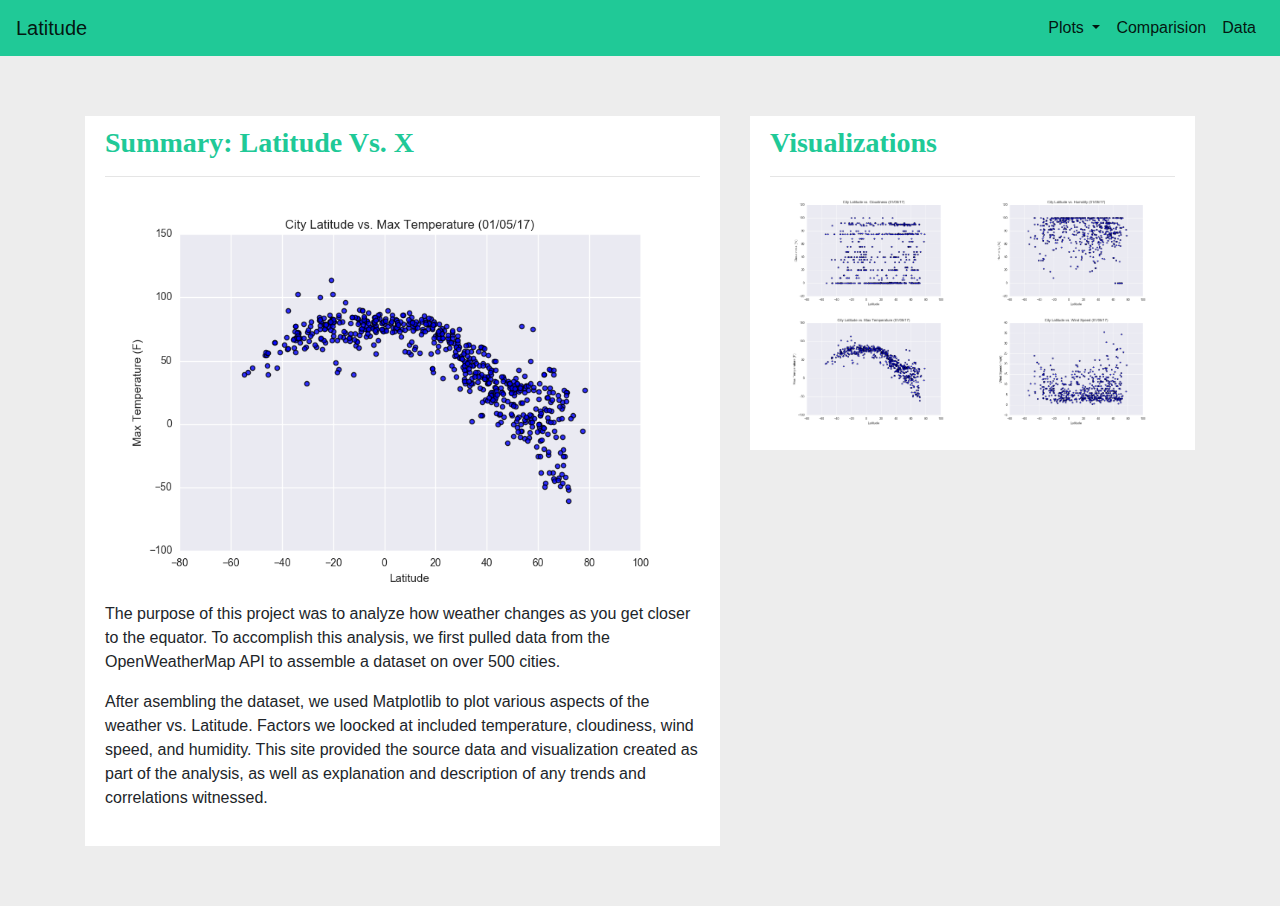
<file: WebVisualizations/index.html>
<!DOCTYPE html>
<html lang="en">

<head>
  <meta charset="UTF-8"> 
  <title>Lattitude vs X</title>
  <link rel="stylesheet" href="https://stackpath.bootstrapcdn.com/bootstrap/4.3.1/css/bootstrap.min.css" integrity="sha384-ggOyR0iXCbMQv3Xipma34MD+dH/1fQ784/j6cY/iJTQUOhcWr7x9JvoRxT2MZw1T" crossorigin="anonymous">
  <link rel="stylesheet" href="style.css">
</head>
<body>
  <nav class="navbar navbar-expand-lg navbar-light bg-light">
    <a class="navbar-brand" href="index.html">Latitude</a>
    <button class="navbar-toggler" type="button" data-toggle="collapse" data-target="#navbarSupportedContent" aria-controls="navbarSupportedContent" aria-expanded="false" aria-label="Toggle navigation">
      <span class="navbar-toggler-icon"></span>
    </button>

    <div class="collapse navbar-collapse" id="navbarSupportedContent">
      <ul class="navbar-nav ml-auto">
        <li class="nav-item dropdown">
          <a class="nav-link dropdown-toggle active" href="#" id="navbarDropdown" role="button" data-toggle="dropdown" aria-haspopup="true" aria-expanded="false">
            Plots
          </a>
          <div class="dropdown-menu" aria-labelledby="navbarDropdown">
            <a class="dropdown-item" href="cloudiness.html">Cloudiness</a>
            <a class="dropdown-item" href="humidity.html">Humidity</a>
            <a class="dropdown-item" href="temperature.html">Temperature</a>
            <a class="dropdown-item" href="windspeed.html">Wind Speed</a>
          </div>
        </li>
        <li class="nav-item active">
            <a class="nav-link" href="comparison.html">Comparision </a>
        </li>
        <li class="nav-item active">
            <a class="nav-link" href="data.html">Data</a>
        </li>
      </ul>
      
    </div>
  </nav>

<div class="container">
    <div class="row">
        <div class="col-md-7 col-sm-12">
            <div class="box">
                <h3 class="text-left">Summary: Latitude Vs. X</h3>
                <hr>
                <img src="assets/images/Fig1.png" >
                <p>The purpose of this project was to analyze how weather changes as you get closer to the equator. To accomplish this analysis, we first pulled data from the OpenWeatherMap API to assemble a dataset on over 500 cities.</p>
                <p>After asembling the dataset, we used Matplotlib to plot various aspects of the weather vs. Latitude. Factors we loocked at included temperature, cloudiness, wind speed, and humidity. This site provided the source data and visualization created as part of the analysis, as well as explanation and description of any trends and correlations witnessed.</p>
            </div>
        </div>
        <div class="col-lg-5 col-md-12">
            <div class="box">
                <h3 class="text-left">Visualizations</h3>
                <hr>
                <div class="container">
                    <div class="row">
                        <div class="col-6">
                            <a target="_self" href="cloudiness.html">
                            <img src="assets/images/Fig3.png" ></a>
                        </div>
                        <div class="col-6">
                            <a target="_self" href="humidity.html">
                            <img src="assets/images/Fig2.png" ></a>
                        </div>
                    </div>
                    <div class="row">
                        <div class="col-6">
                            <a target="_self" href="temperature.html">
                            <img src="assets/images/Fig1.png" ></a>
                        </div>
                        <div class="col-6">
                            <a target="_self" href="windspeed.html">
                            <img src="assets/images/Fig4.png" ></a>
                        </div>
                    </div>
                </div>
             </div>
         </div>  
    </div>
</div>
<script src="https://code.jquery.com/jquery-3.3.1.slim.min.js" integrity="sha384-q8i/X+965DzO0rT7abK41JStQIAqVgRVzpbzo5smXKp4YfRvH+8abtTE1Pi6jizo" crossorigin="anonymous"></script>
<script src="https://cdnjs.cloudflare.com/ajax/libs/popper.js/1.14.7/umd/popper.min.js" integrity="sha384-UO2eT0CpHqdSJQ6hJty5KVphtPhzWj9WO1clHTMGa3JDZwrnQq4sF86dIHNDz0W1" crossorigin="anonymous"></script>
<script src="https://stackpath.bootstrapcdn.com/bootstrap/4.3.1/js/bootstrap.min.js" integrity="sha384-JjSmVgyd0p3pXB1rRibZUAYoIIy6OrQ6VrjIEaFf/nJGzIxFDsf4x0xIM+B07jRM" crossorigin="anonymous"></script>

</body>

</html>
</file>
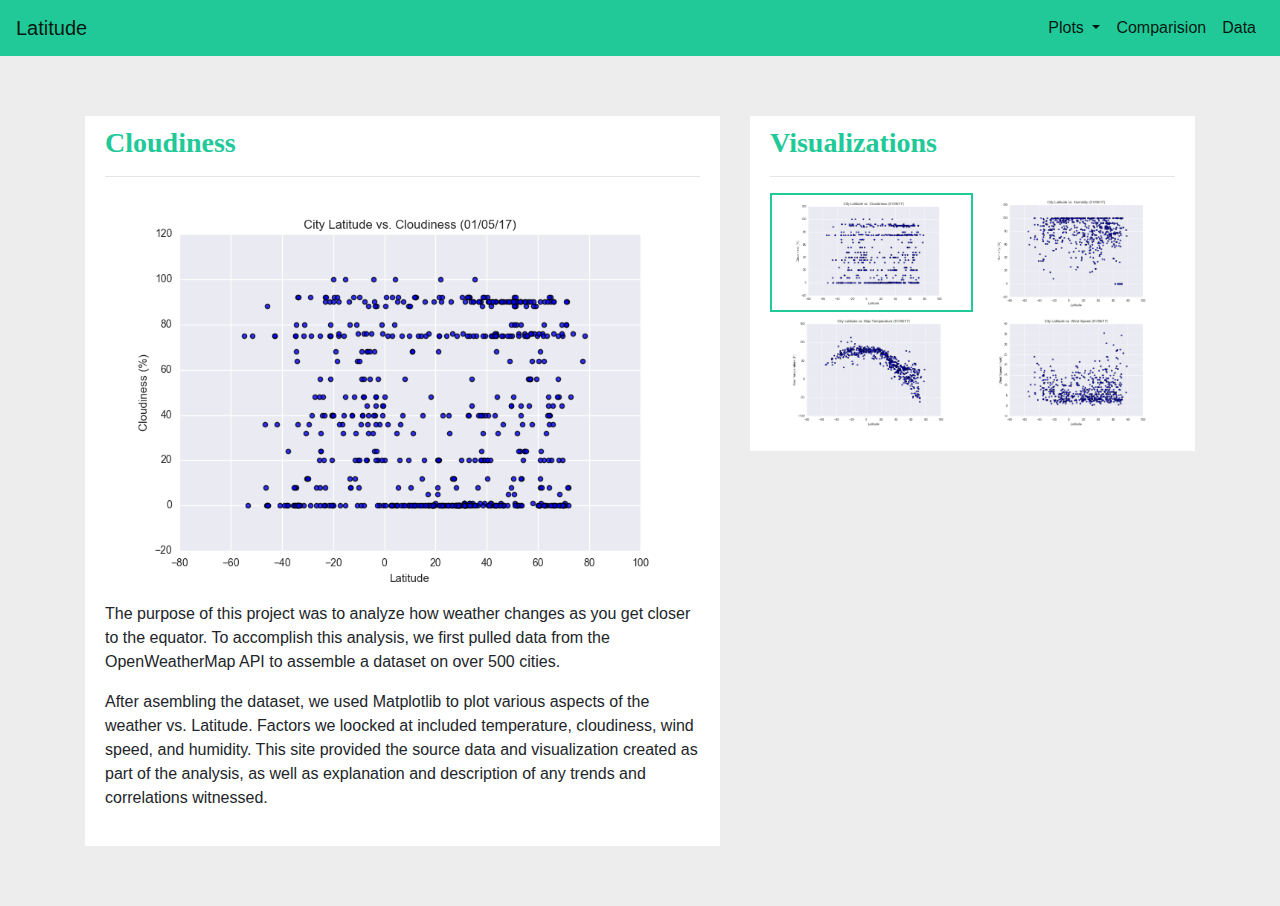
<file: WebVisualizations/cloudiness.html>
<!DOCTYPE html>
<html lang="en">

<head>
  <meta charset="UTF-8">
  <title>Lattitude vs Cloudiness</title>
  <link rel="stylesheet" href="https://stackpath.bootstrapcdn.com/bootstrap/4.3.1/css/bootstrap.min.css" integrity="sha384-ggOyR0iXCbMQv3Xipma34MD+dH/1fQ784/j6cY/iJTQUOhcWr7x9JvoRxT2MZw1T" crossorigin="anonymous">
  <link rel="stylesheet" href="style.css">
</head>
<body>
    <nav class="navbar navbar-expand-lg navbar-light bg-light">
        <a class="navbar-brand" href="index.html">Latitude</a>
        <button class="navbar-toggler" type="button" data-toggle="collapse" data-target="#navbarSupportedContent" aria-controls="navbarSupportedContent" aria-expanded="false" aria-label="Toggle navigation">
          <span class="navbar-toggler-icon"></span>
        </button>
    
        <div class="collapse navbar-collapse" id="navbarSupportedContent">
          <ul class="navbar-nav ml-auto">
            <li class="nav-item dropdown">
              <a class="nav-link dropdown-toggle active" href="#" id="navbarDropdown" role="button" data-toggle="dropdown" aria-haspopup="true" aria-expanded="false">
                Plots
              </a>
              <div class="dropdown-menu" aria-labelledby="navbarDropdown">
                <a class="dropdown-item" href="cloudiness.html">Cloudiness</a>
                <a class="dropdown-item" href="humidity.html">Humidity</a>
                <a class="dropdown-item" href="temperature.html">Temperature</a>
                <a class="dropdown-item" href="windspeed.html">Wind Speed</a>
              </div>
            </li>
            <li class="nav-item active">
                <a class="nav-link" href="comparison.html">Comparision </a>
            </li>
            <li class="nav-item active">
                <a class="nav-link" href="data.html">Data</a>
            </li>
          </ul>
          
        </div>
      </nav>

  

<div class="container">
    <div class="row">
        <div class="col-md-7 col-sm-12">
            <div class="box">
                <h3 class="text-left">Cloudiness</h3>
                <hr>
                <img src="assets/images/Fig3.png" >
                <p>The purpose of this project was to analyze how weather changes as you get closer to the equator. To accomplish this analysis, we first pulled data from the OpenWeatherMap API to assemble a dataset on over 500 cities.</p>
                <p>After asembling the dataset, we used Matplotlib to plot various aspects of the weather vs. Latitude. Factors we loocked at included temperature, cloudiness, wind speed, and humidity. This site provided the source data and visualization created as part of the analysis, as well as explanation and description of any trends and correlations witnessed.</p>  </div>
        </div>
        <div class="col-md-5 col-sm-12">
            <div class="box">
                <h3 class="text-left">Visualizations</h3>
                <hr>
                <div class="container">
                    <div class="row">
                      <div class="col-md-6 my-img">
                        <a target="_self" href="cloudiness.html">
                        <img src="assets/images/Fig3.png" ></a>
                    </div>
                    <div class="col-md-6">
                        <a target="_self" href="humidity.html">
                        <img src="assets/images/Fig2.png" ></a>
                    </div>
                </div>
                <div class="row">
                    <div class="col-md-6">
                        <a target="_self" href="temperature.html">
                        <img src="assets/images/Fig1.png" ></a>
                    </div>
                    <div class="col-md-6">
                        <a target="_self" href="windspeed.html">
                        <img src="assets/images/Fig4.png" ></a>
                    </div>
                    </div>
                </div>
             </div>
         </div>  
    </div>
</div>
<script src="https://code.jquery.com/jquery-3.3.1.slim.min.js" integrity="sha384-q8i/X+965DzO0rT7abK41JStQIAqVgRVzpbzo5smXKp4YfRvH+8abtTE1Pi6jizo" crossorigin="anonymous"></script>
<script src="https://cdnjs.cloudflare.com/ajax/libs/popper.js/1.14.7/umd/popper.min.js" integrity="sha384-UO2eT0CpHqdSJQ6hJty5KVphtPhzWj9WO1clHTMGa3JDZwrnQq4sF86dIHNDz0W1" crossorigin="anonymous"></script>
<script src="https://stackpath.bootstrapcdn.com/bootstrap/4.3.1/js/bootstrap.min.js" integrity="sha384-JjSmVgyd0p3pXB1rRibZUAYoIIy6OrQ6VrjIEaFf/nJGzIxFDsf4x0xIM+B07jRM" crossorigin="anonymous"></script>

</body>

</html>
</file>
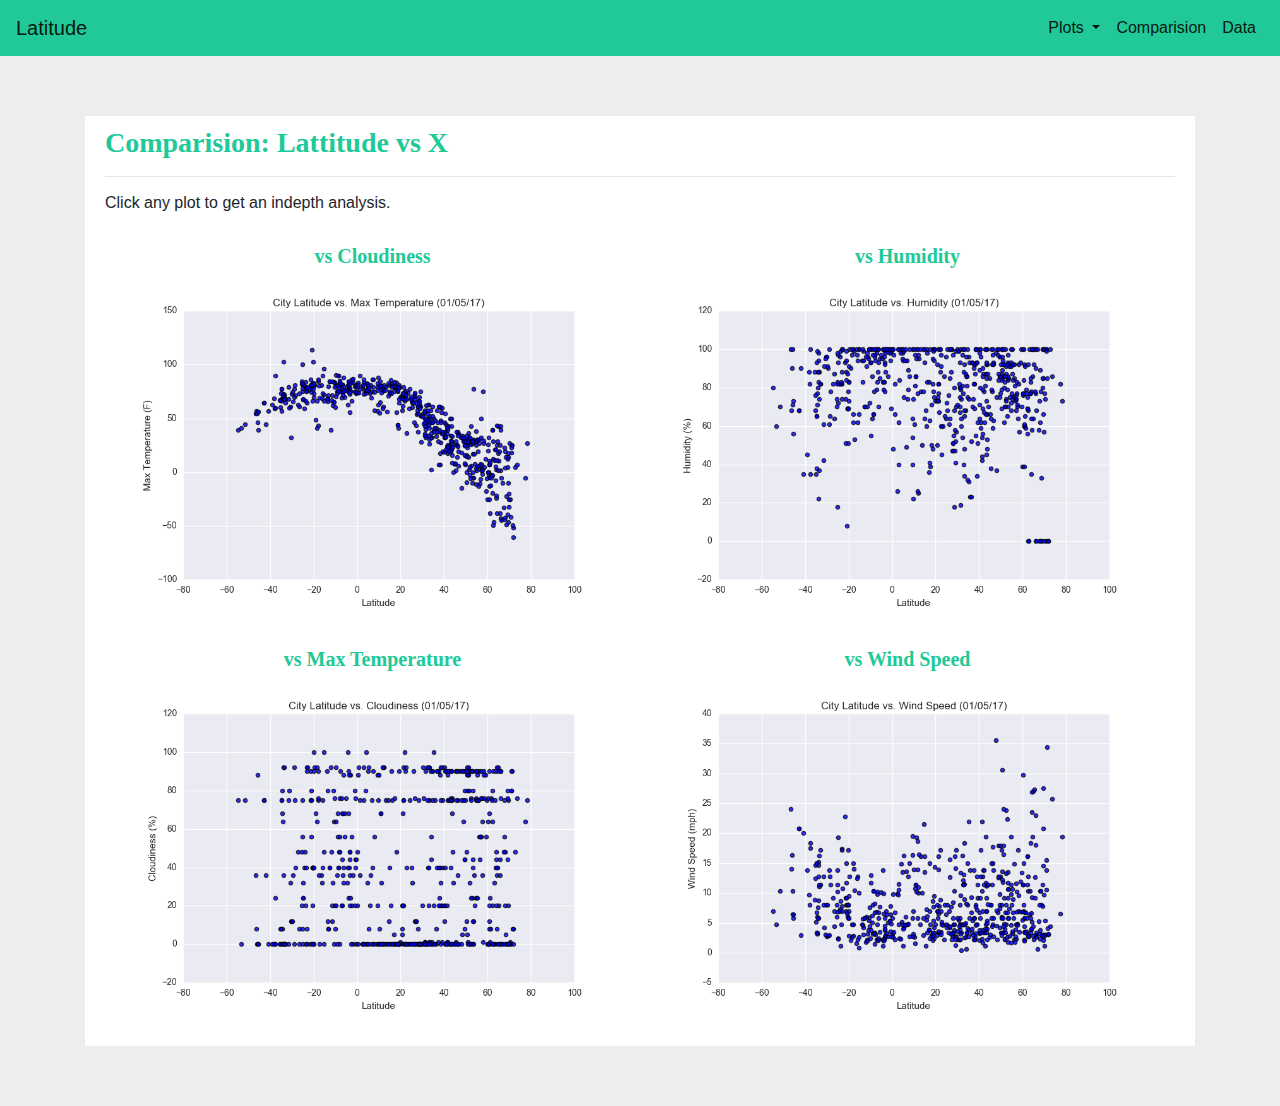
<file: WebVisualizations/comparison.html>
<!DOCTYPE html>
<html lang="en">

<head>
  <meta charset="UTF-8">
  <title>Comparision: Lattitude vs X</title>
  <link rel="stylesheet" href="https://stackpath.bootstrapcdn.com/bootstrap/4.3.1/css/bootstrap.min.css" integrity="sha384-ggOyR0iXCbMQv3Xipma34MD+dH/1fQ784/j6cY/iJTQUOhcWr7x9JvoRxT2MZw1T" crossorigin="anonymous">
  <link rel="stylesheet" href="style.css">
</head>
<body>
  <nav class="navbar navbar-expand-lg navbar-light bg-light">
    <a class="navbar-brand" href="index.html">Latitude</a>
    <button class="navbar-toggler" type="button" data-toggle="collapse" data-target="#navbarSupportedContent" aria-controls="navbarSupportedContent" aria-expanded="false" aria-label="Toggle navigation">
      <span class="navbar-toggler-icon"></span>
    </button>

    <div class="collapse navbar-collapse" id="navbarSupportedContent">
      <ul class="navbar-nav ml-auto">
        <li class="nav-item dropdown">
          <a class="nav-link dropdown-toggle active" href="#" id="navbarDropdown" role="button" data-toggle="dropdown" aria-haspopup="true" aria-expanded="false">
            Plots
          </a>
          <div class="dropdown-menu" aria-labelledby="navbarDropdown">
            <a class="dropdown-item" href="cloudiness.html">Cloudiness</a>
            <a class="dropdown-item" href="humidity.html">Humidity</a>
            <a class="dropdown-item" href="temperature.html">Temperature</a>
            <a class="dropdown-item" href="windspeed.html">Wind Speed</a>
          </div>
        </li>
        <li class="nav-item active">
            <a class="nav-link" href="comparison.html">Comparision </a>
        </li>
        <li class="nav-item active">
            <a class="nav-link" href="data.html">Data</a>
        </li>
      </ul>
      
    </div>
  </nav>

  

    <div class="container">
        <div class="row">
        <div class="col-md-12">
            <div class="box">
                <h3 class="text-left">Comparision: Lattitude vs X</h3>
                <hr>
                <h6 class="text-left">Click any plot to get an indepth analysis.</h6>
                <br>
                <div class="container">
                    <div class="row">
                        <div class="col-md-6">
                            <h5 class="text-center"> vs Cloudiness</h5>
                            <a target="_self" href="cloudiness.html">
                            <img src="assets/images/Fig1.png" class= "img-fluid max-width: 100%">
                            </a>
                        </div>
                        <div class="col-md-6">
                            <h5 class="text-center">vs Humidity</h5>
                            <a target="_self" href="humidity.html">
                            <img src="assets/images/Fig2.png" class= "img-fluid max-width: 100%"></a>
                        </div>
                    </div>
                    <br>
                    <div class="row">
                        <div class="col-md-6">
                            <h5 class="text-center">vs Max Temperature</h5>
                            <a target="_self" href="temperature.html">
                            <img src="assets/images/Fig3.png" class= "img-fluid max-width: 100%"></a>
                        </div>
                        <div class="col-md-6">
                            <h5 class="text-center">vs Wind Speed</h5>
                            <a target="_self" href="windspeed.html">
                            <img src="assets/images/Fig4.png" class= "img-fluid max-width: 100%"></a>
                        </div>
                    </div>
                </div>
             </div>
         </div>  
        </div>
    </div>
<script src="https://code.jquery.com/jquery-3.3.1.slim.min.js" integrity="sha384-q8i/X+965DzO0rT7abK41JStQIAqVgRVzpbzo5smXKp4YfRvH+8abtTE1Pi6jizo" crossorigin="anonymous"></script>
<script src="https://cdnjs.cloudflare.com/ajax/libs/popper.js/1.14.7/umd/popper.min.js" integrity="sha384-UO2eT0CpHqdSJQ6hJty5KVphtPhzWj9WO1clHTMGa3JDZwrnQq4sF86dIHNDz0W1" crossorigin="anonymous"></script>
<script src="https://stackpath.bootstrapcdn.com/bootstrap/4.3.1/js/bootstrap.min.js" integrity="sha384-JjSmVgyd0p3pXB1rRibZUAYoIIy6OrQ6VrjIEaFf/nJGzIxFDsf4x0xIM+B07jRM" crossorigin="anonymous"></script>

</body>

</html>
</file>
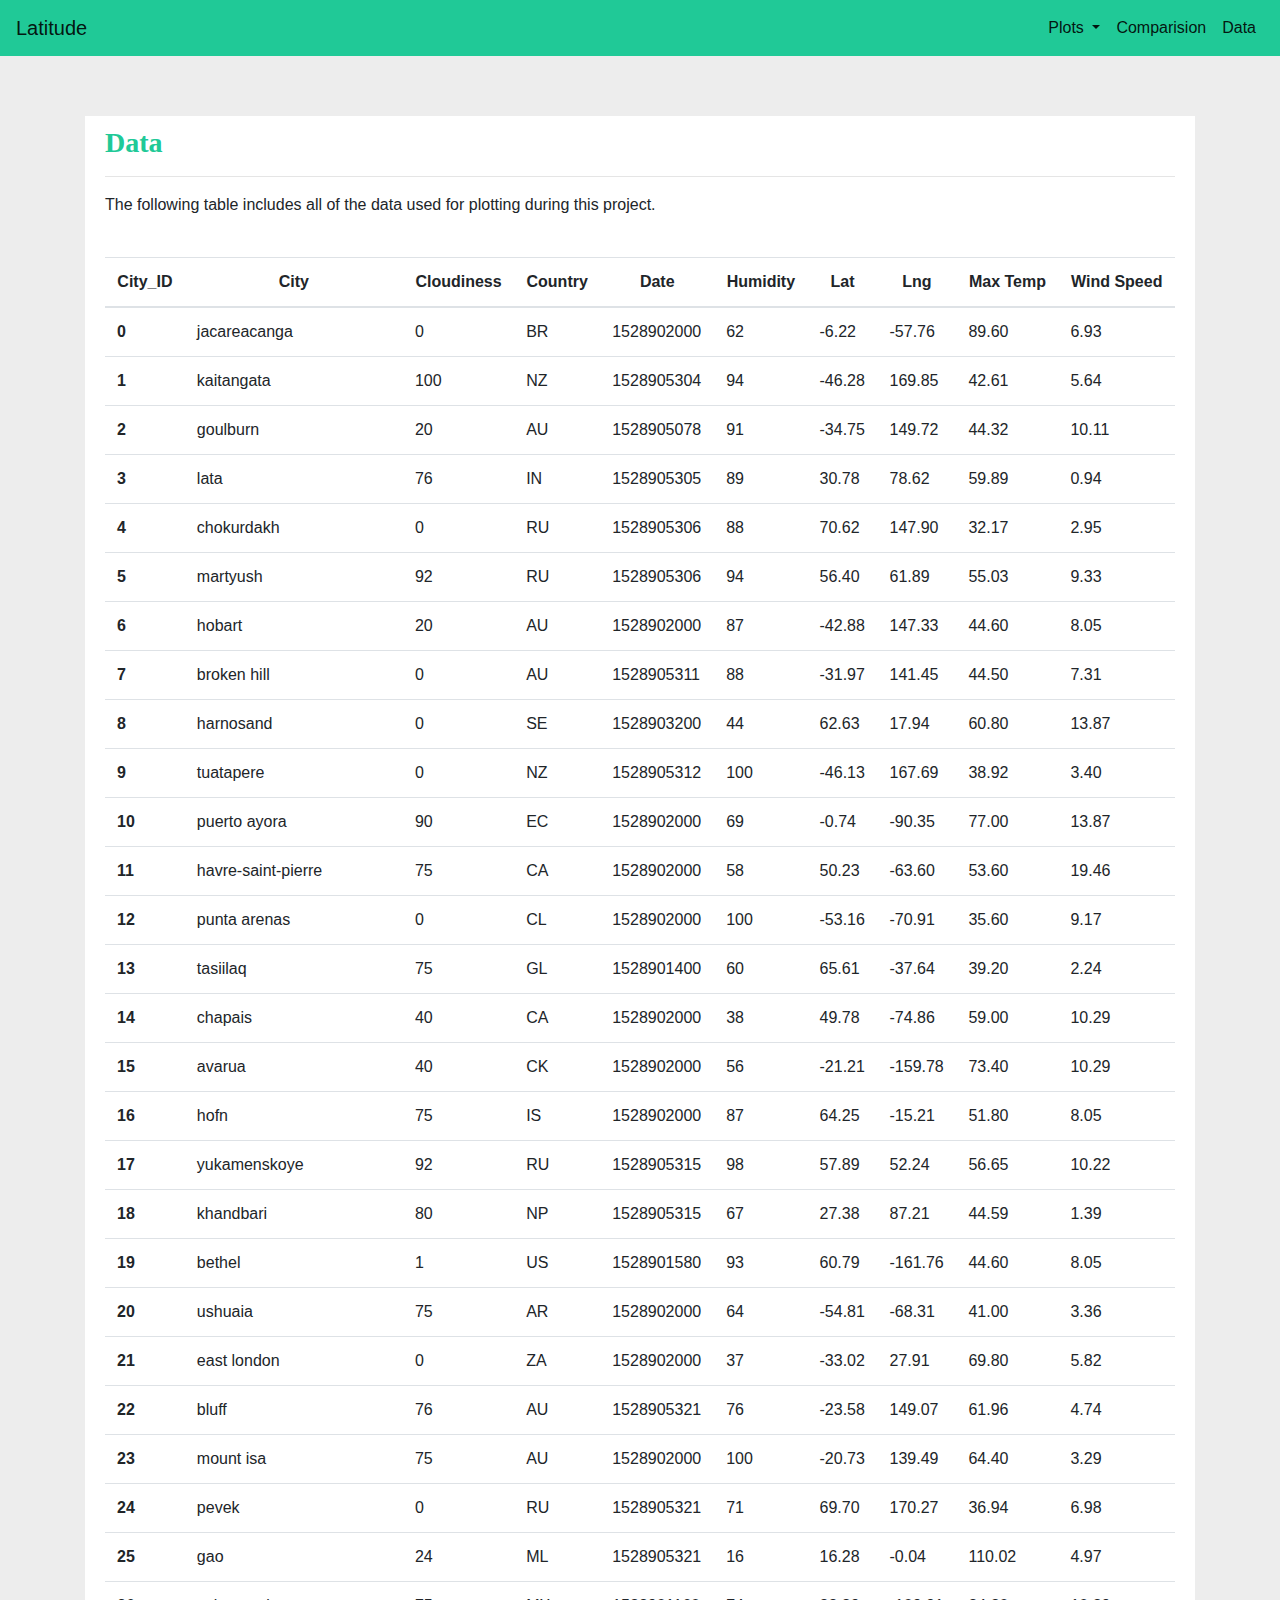
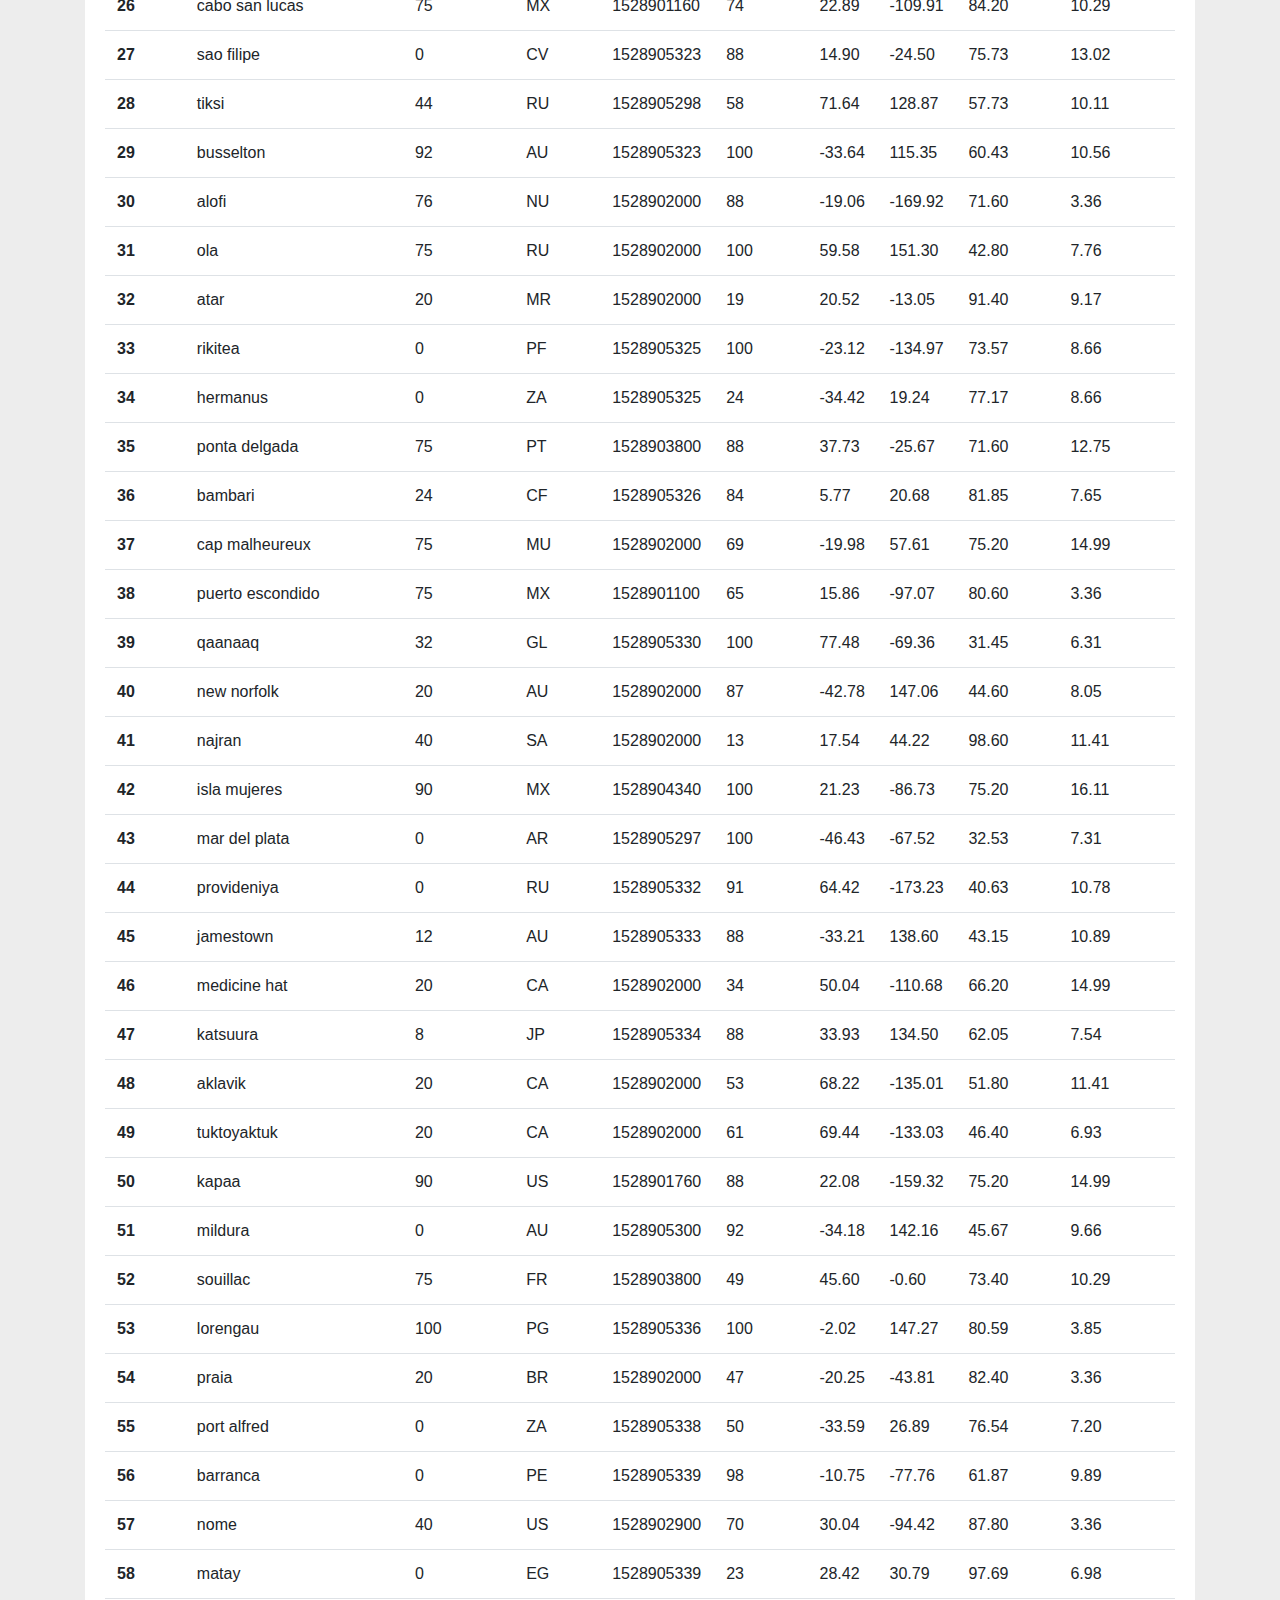
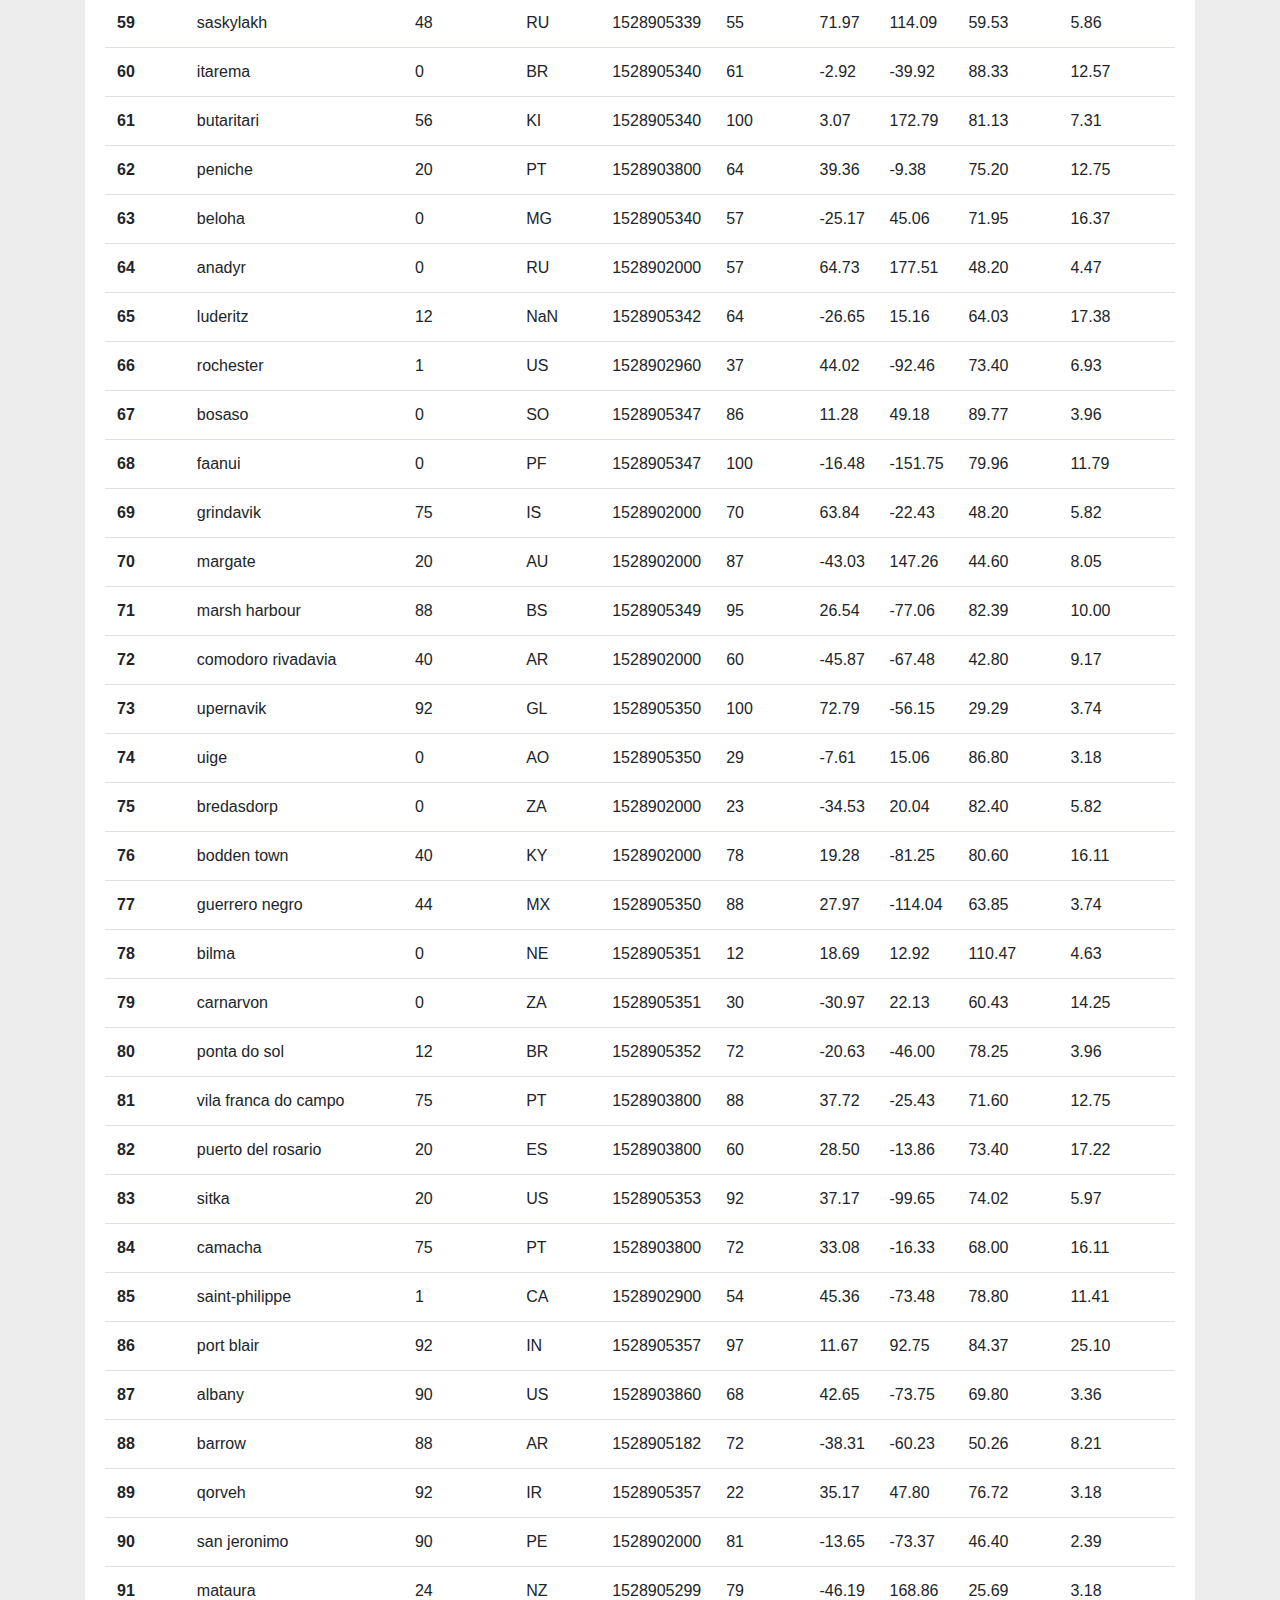
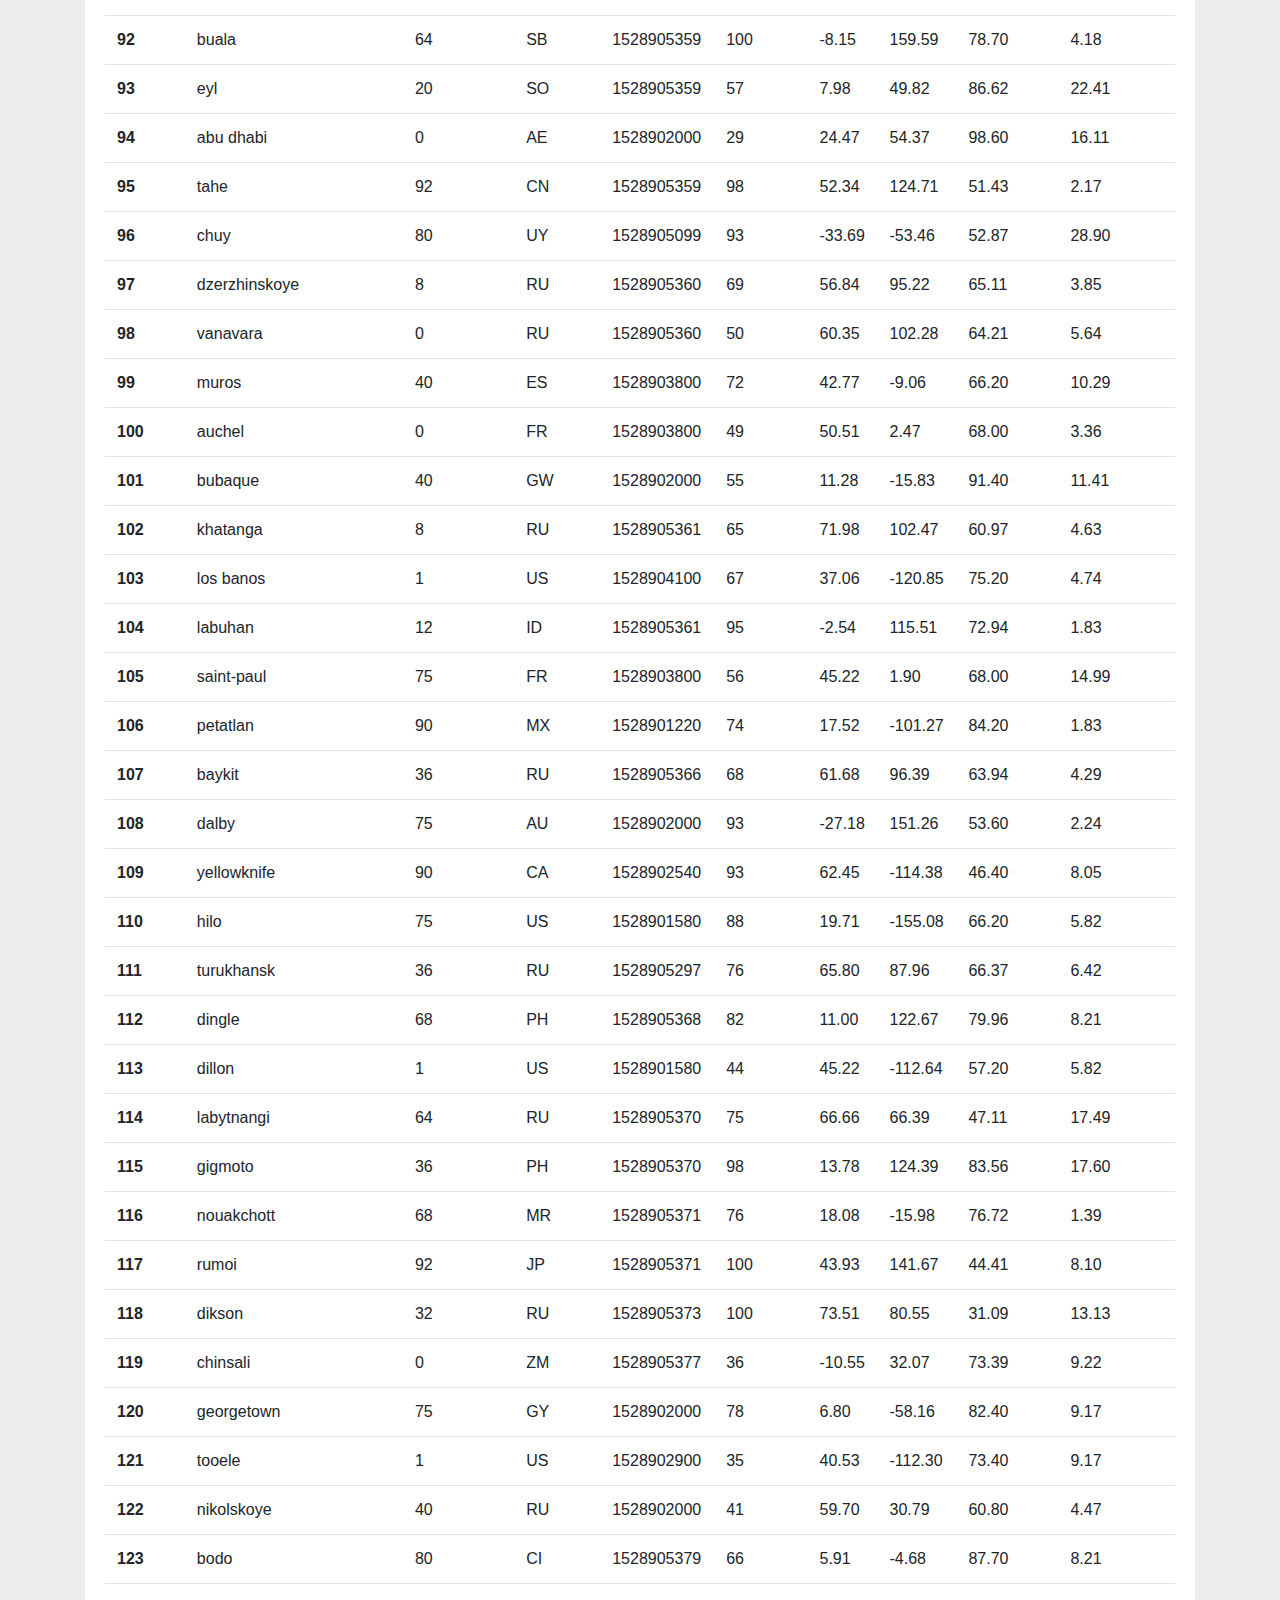
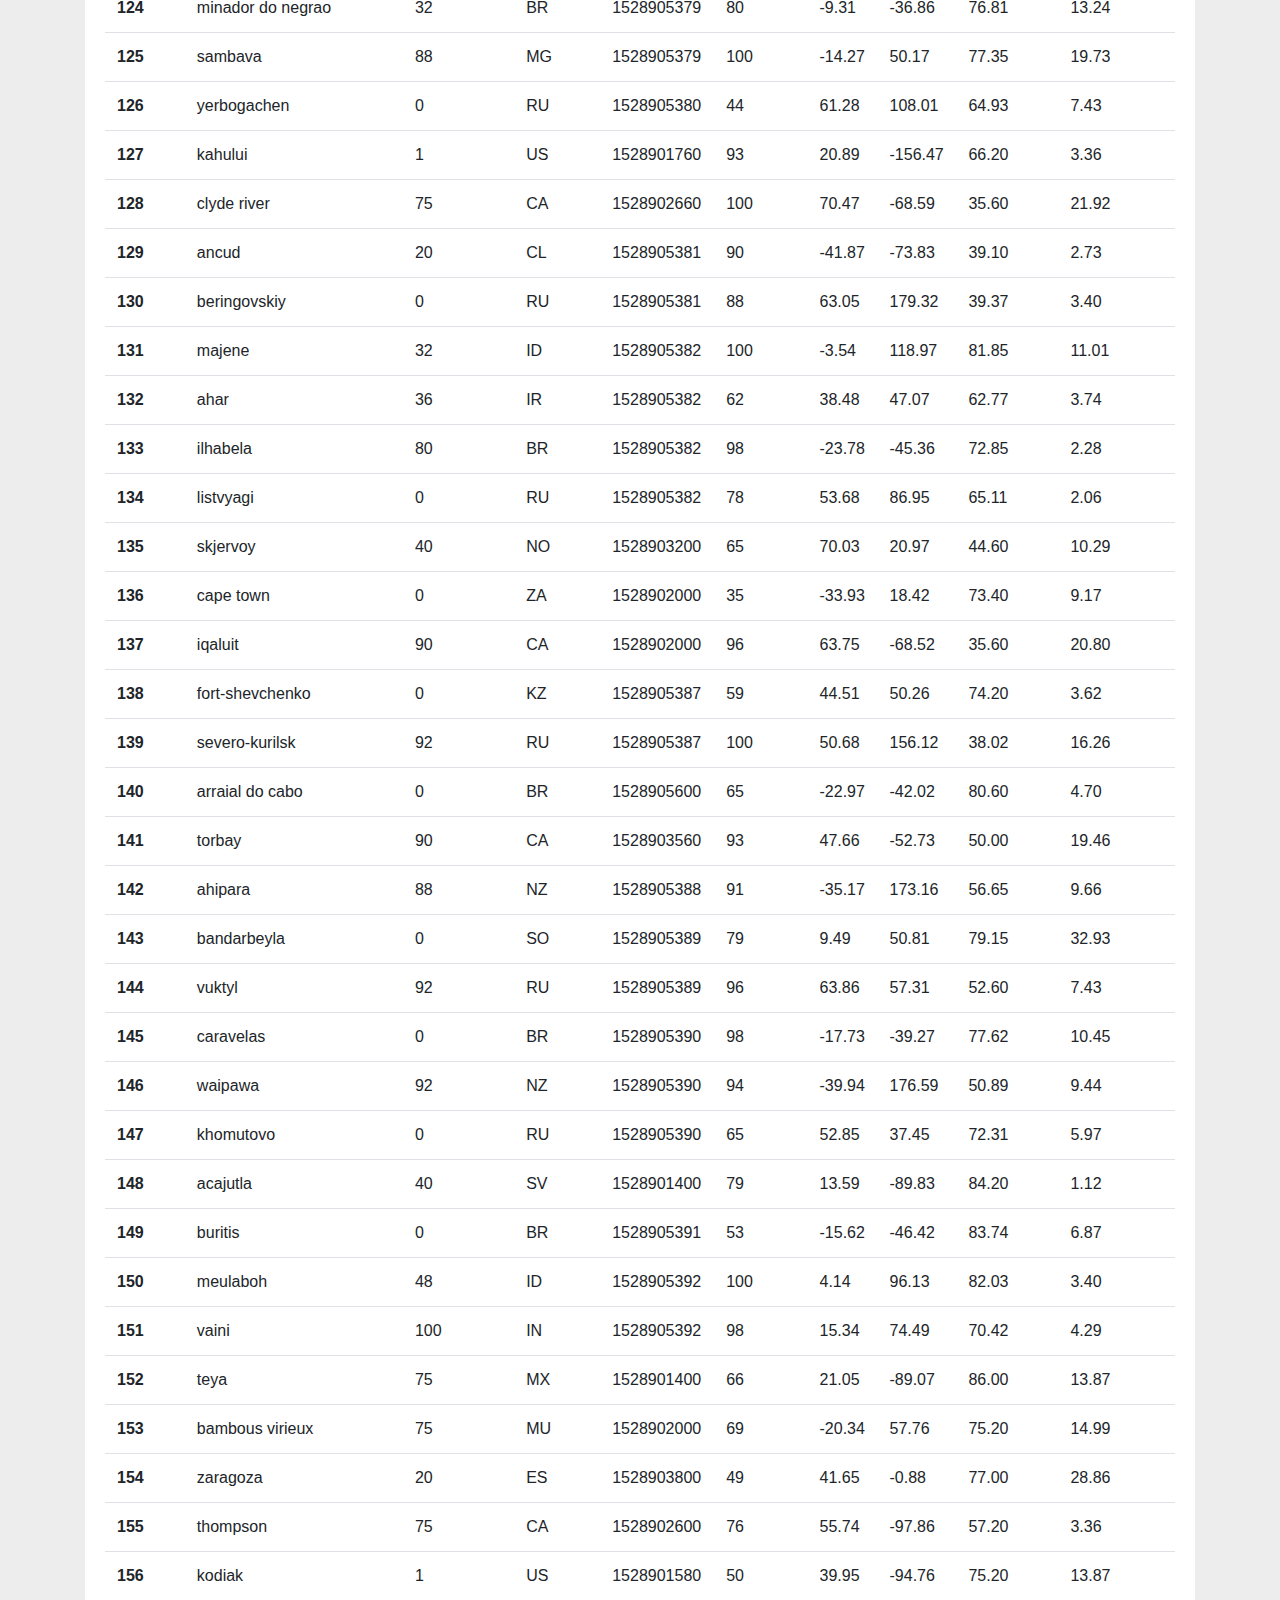
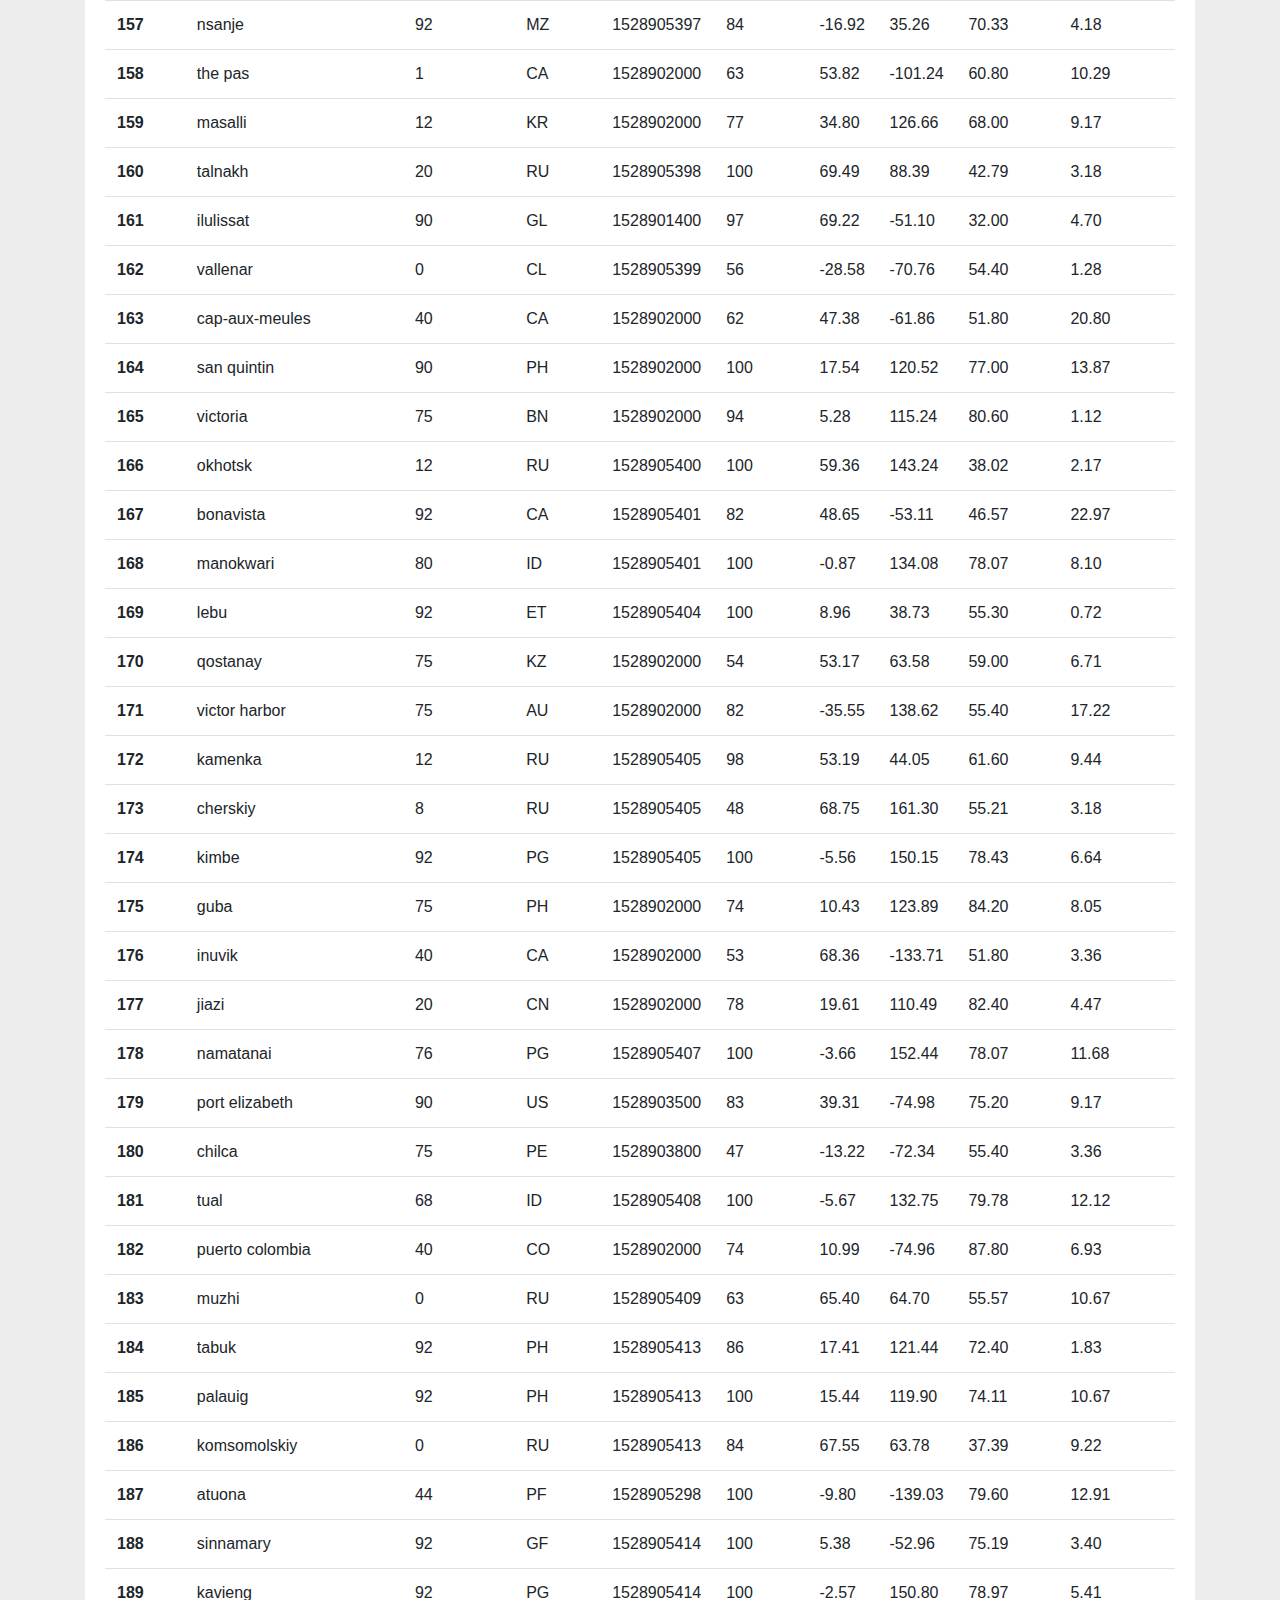
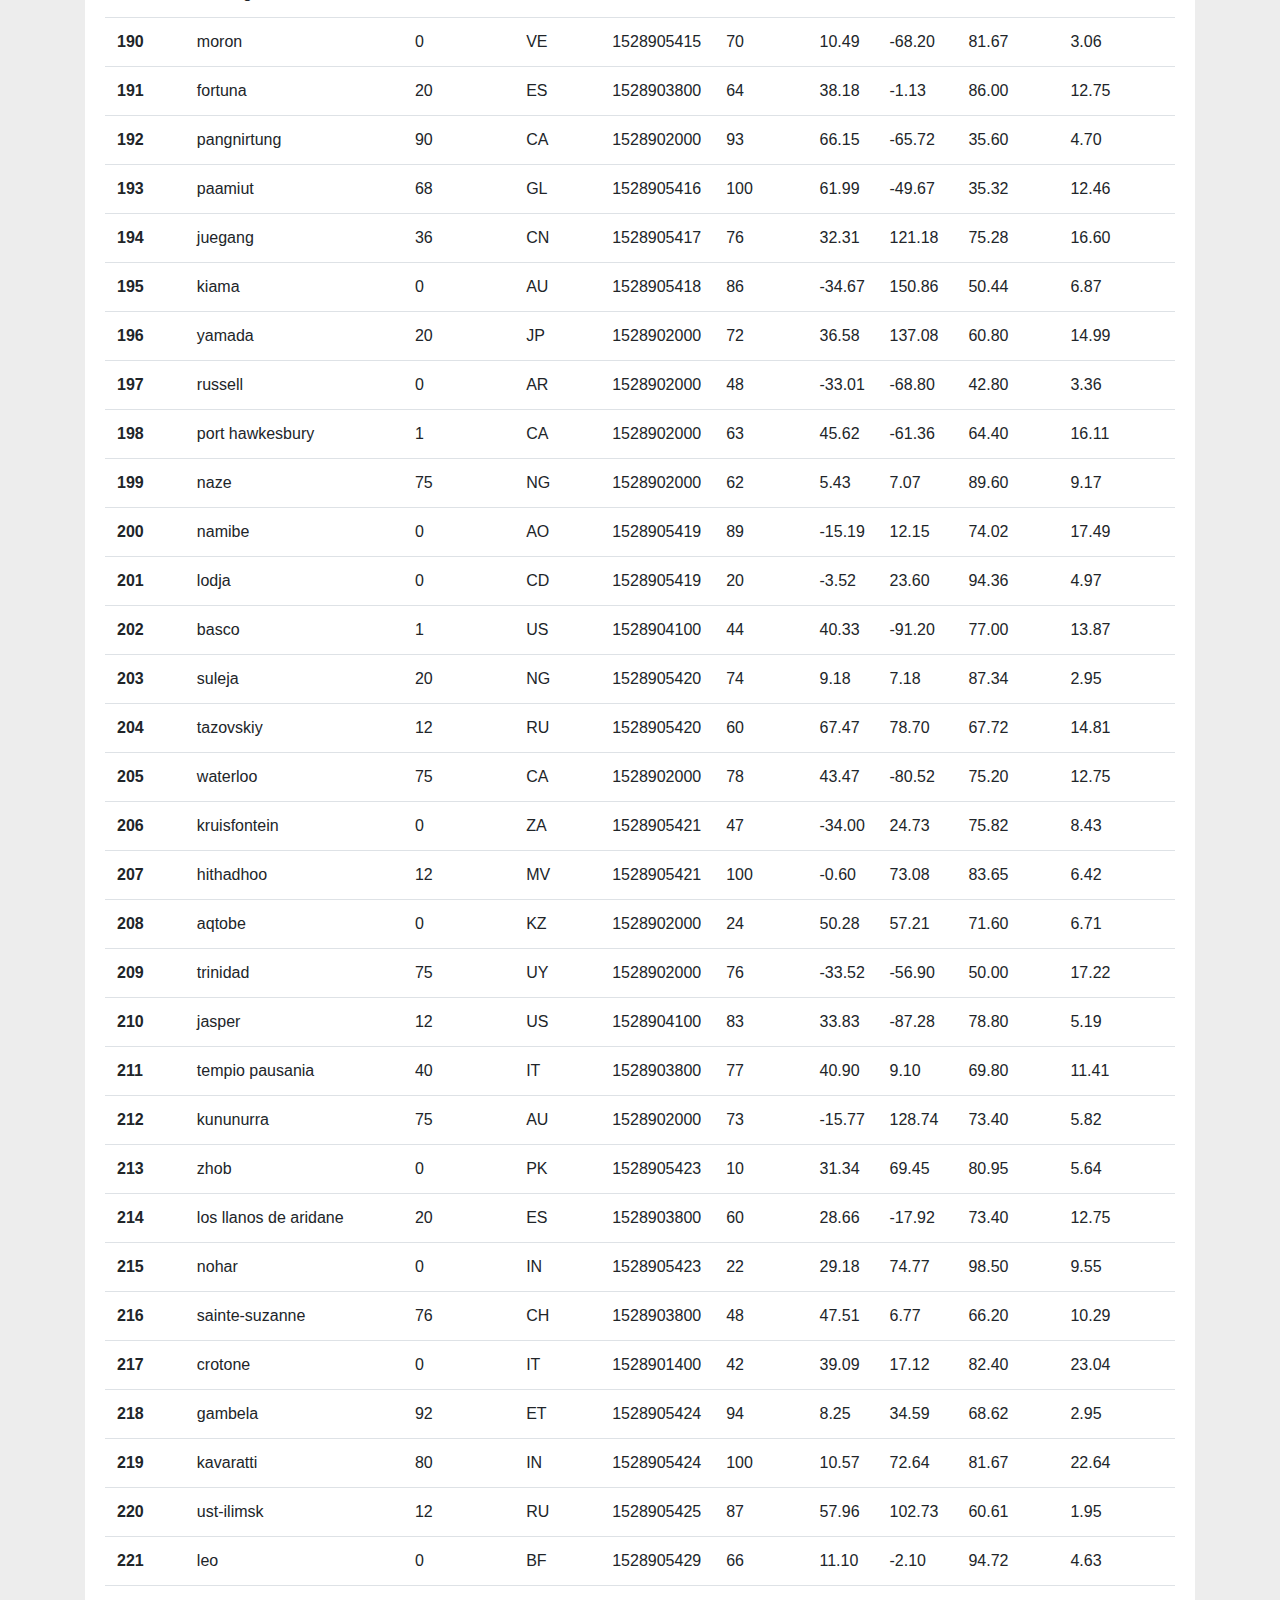
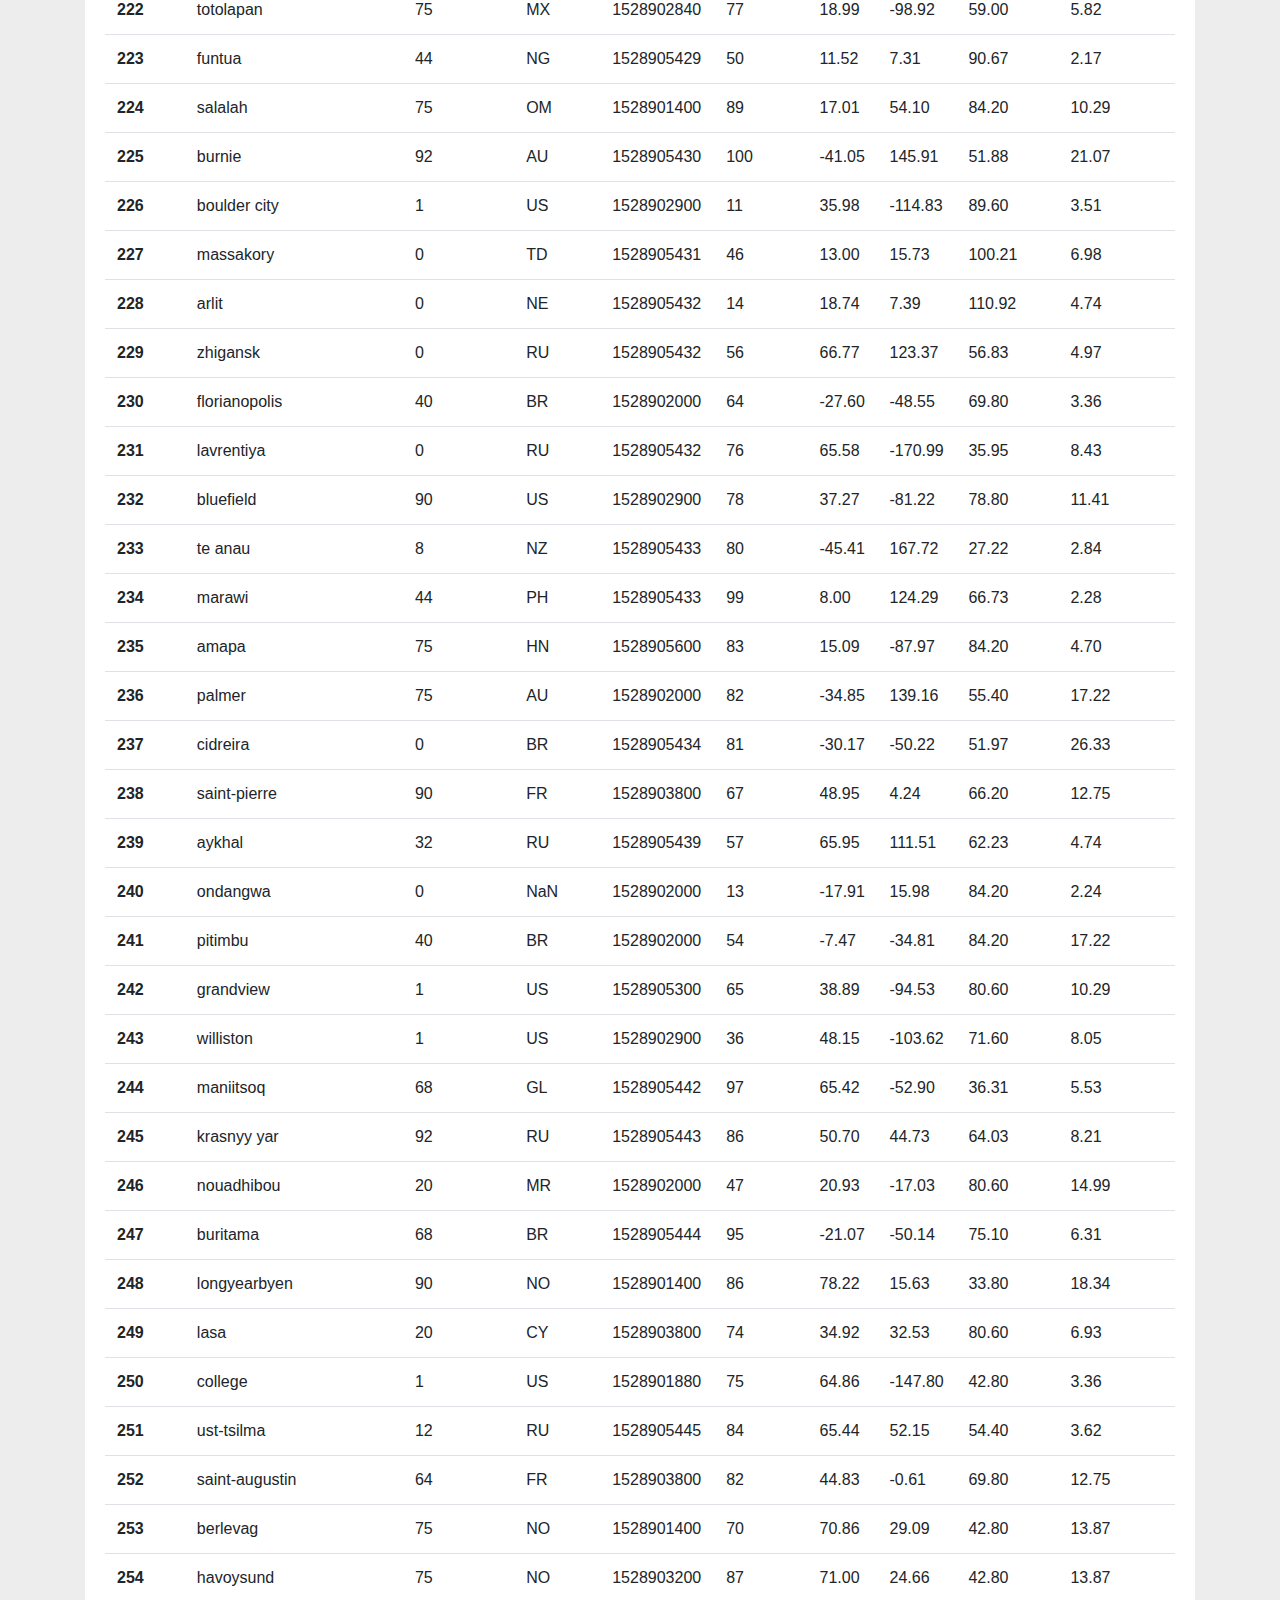
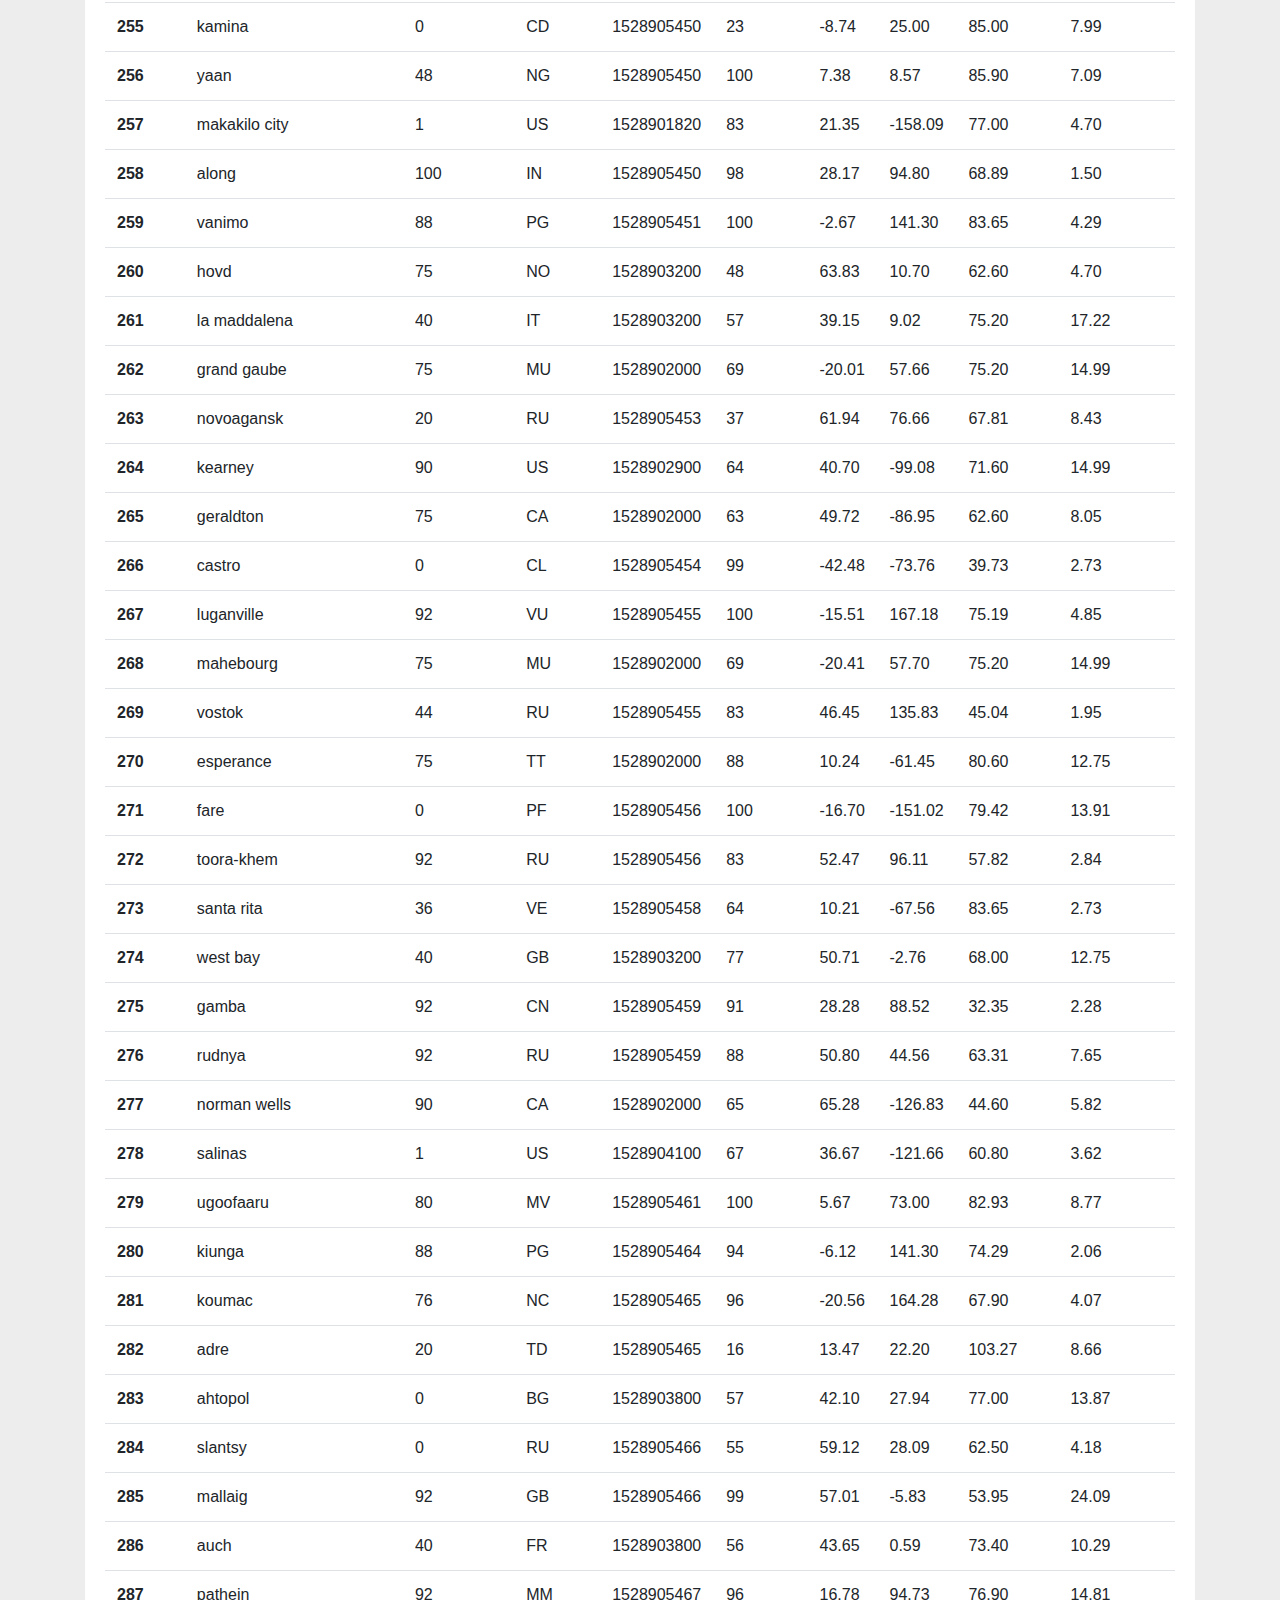
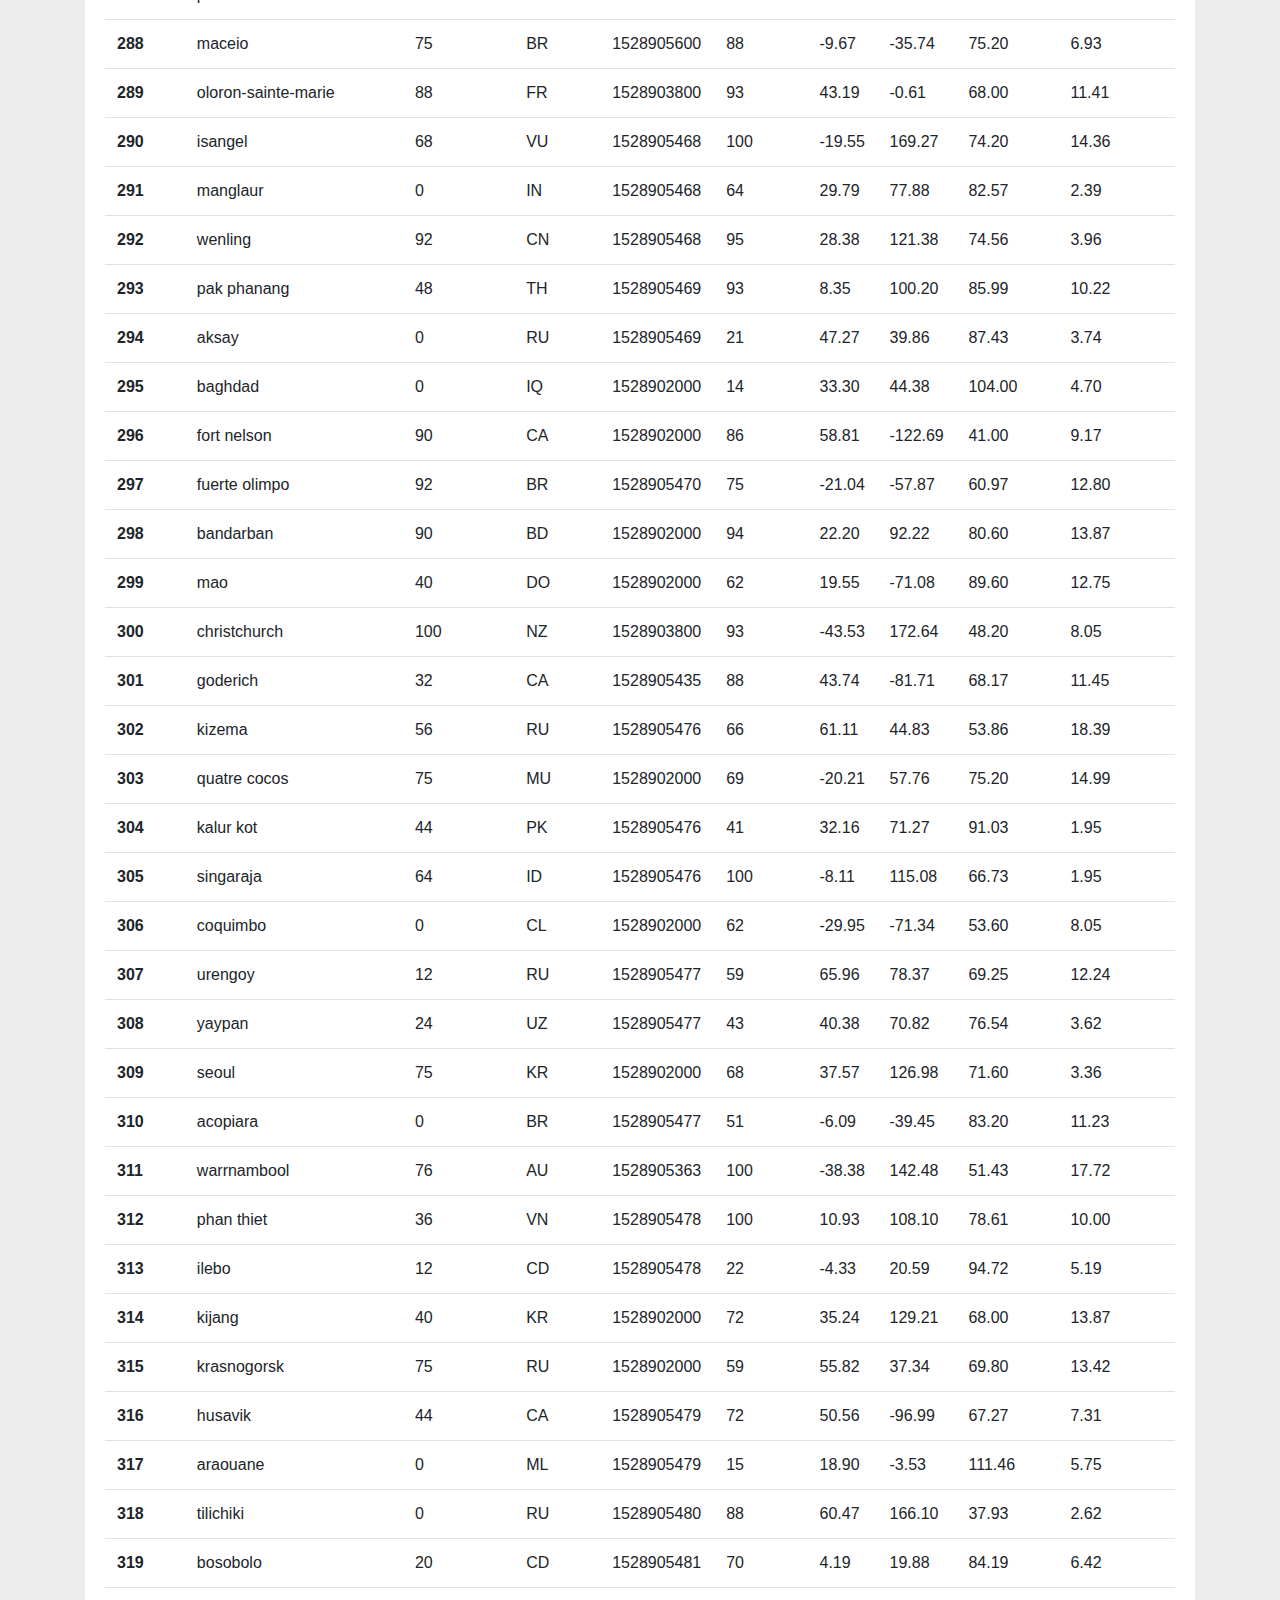
<file: WebVisualizations/data.html>
<!DOCTYPE html>
<html lang="en">
<head>
  <meta charset="UTF-8">
  <meta name="viewport" content="width=device-width, initial-scale=1.0">
  <title>Document</title>
  <link rel="stylesheet" href="https://stackpath.bootstrapcdn.com/bootstrap/4.3.1/css/bootstrap.min.css" integrity="sha384-ggOyR0iXCbMQv3Xipma34MD+dH/1fQ784/j6cY/iJTQUOhcWr7x9JvoRxT2MZw1T" crossorigin="anonymous">
  <link rel="stylesheet" href="style.css">
</head>
<body>
<div class="navigation">
  <nav class="navbar navbar-expand-lg navbar-light bg-light" >
    <a class="navbar-brand" href="index.html">Latitude</a>
    <button class="navbar-toggler" type="button" data-toggle="collapse" data-target="#navbarSupportedContent" aria-controls="navbarSupportedContent" aria-expanded="false" aria-label="Toggle navigation">
      <span class="navbar-toggler-icon"></span>
    </button>

    <div class="collapse navbar-collapse" id="navbarSupportedContent">
      <ul class="navbar-nav ml-auto">
        <li class="nav-item dropdown nav-fill">
          <a class="nav-link dropdown-toggle active" href="#" id="navbarDropdown" role="button" data-toggle="dropdown" aria-haspopup="true" aria-expanded="false">
            Plots
          </a>
          <div class="dropdown-menu" aria-labelledby="navbarDropdown">
            <a class="dropdown-item" href="cloudiness.html">Cloudiness</a>
            <a class="dropdown-item" href="humidity.html">Humidity</a>
            <a class="dropdown-item" href="temperature.html">Temperature</a>
            <a class="dropdown-item" href="windspeed.html">Wind Speed</a>
          </div>
        </li>
        <li class="nav-item active">
            <a class="nav-link" href="comparison.html">Comparision </a>
        </li>
        <li class="nav-item active">
            <a class="nav-link" href="data.html">Data</a>
        </li>
      </ul>
      
    </div>
  </nav>  
</div>
<div class="container">
  <div class="box">
    <h3 class="title">Data</h3>
    <hr>
    <p>The following table includes all of the data used for plotting during this project.</p>
    <br>
    <div class="table-responsive">
    <table class="table table-stripped">
      <thead>
        <tr style="text-align: center;">
          <th>City_ID</th>
          <th>City</th>
          <th>Cloudiness</th>
          <th>Country</th>
          <th>Date</th>
          <th>Humidity</th>
          <th>Lat</th>
          <th>Lng</th>
          <th>Max Temp</th>
          <th>Wind Speed</th>
        </tr>
      </thead>
      <tbody>
        <tr>
          <th>0</th>
          <td>jacareacanga</td>
          <td>0</td>
          <td>BR</td>
          <td>1528902000</td>
          <td>62</td>
          <td>-6.22</td>
          <td>-57.76</td>
          <td>89.60</td>
          <td>6.93</td>
        </tr>
        <tr>
          <th>1</th>
          <td>kaitangata</td>
          <td>100</td>
          <td>NZ</td>
          <td>1528905304</td>
          <td>94</td>
          <td>-46.28</td>
          <td>169.85</td>
          <td>42.61</td>
          <td>5.64</td>
        </tr>
        <tr>
          <th>2</th>
          <td>goulburn</td>
          <td>20</td>
          <td>AU</td>
          <td>1528905078</td>
          <td>91</td>
          <td>-34.75</td>
          <td>149.72</td>
          <td>44.32</td>
          <td>10.11</td>
        </tr>
        <tr>
          <th>3</th>
          <td>lata</td>
          <td>76</td>
          <td>IN</td>
          <td>1528905305</td>
          <td>89</td>
          <td>30.78</td>
          <td>78.62</td>
          <td>59.89</td>
          <td>0.94</td>
        </tr>
        <tr>
          <th>4</th>
          <td>chokurdakh</td>
          <td>0</td>
          <td>RU</td>
          <td>1528905306</td>
          <td>88</td>
          <td>70.62</td>
          <td>147.90</td>
          <td>32.17</td>
          <td>2.95</td>
        </tr>
        <tr>
          <th>5</th>
          <td>martyush</td>
          <td>92</td>
          <td>RU</td>
          <td>1528905306</td>
          <td>94</td>
          <td>56.40</td>
          <td>61.89</td>
          <td>55.03</td>
          <td>9.33</td>
        </tr>
        <tr>
          <th>6</th>
          <td>hobart</td>
          <td>20</td>
          <td>AU</td>
          <td>1528902000</td>
          <td>87</td>
          <td>-42.88</td>
          <td>147.33</td>
          <td>44.60</td>
          <td>8.05</td>
        </tr>
        <tr>
          <th>7</th>
          <td>broken hill</td>
          <td>0</td>
          <td>AU</td>
          <td>1528905311</td>
          <td>88</td>
          <td>-31.97</td>
          <td>141.45</td>
          <td>44.50</td>
          <td>7.31</td>
        </tr>
        <tr>
          <th>8</th>
          <td>harnosand</td>
          <td>0</td>
          <td>SE</td>
          <td>1528903200</td>
          <td>44</td>
          <td>62.63</td>
          <td>17.94</td>
          <td>60.80</td>
          <td>13.87</td>
        </tr>
        <tr>
          <th>9</th>
          <td>tuatapere</td>
          <td>0</td>
          <td>NZ</td>
          <td>1528905312</td>
          <td>100</td>
          <td>-46.13</td>
          <td>167.69</td>
          <td>38.92</td>
          <td>3.40</td>
        </tr>
        <tr>
          <th>10</th>
          <td>puerto ayora</td>
          <td>90</td>
          <td>EC</td>
          <td>1528902000</td>
          <td>69</td>
          <td>-0.74</td>
          <td>-90.35</td>
          <td>77.00</td>
          <td>13.87</td>
        </tr>
        <tr>
          <th>11</th>
          <td>havre-saint-pierre</td>
          <td>75</td>
          <td>CA</td>
          <td>1528902000</td>
          <td>58</td>
          <td>50.23</td>
          <td>-63.60</td>
          <td>53.60</td>
          <td>19.46</td>
        </tr>
        <tr>
          <th>12</th>
          <td>punta arenas</td>
          <td>0</td>
          <td>CL</td>
          <td>1528902000</td>
          <td>100</td>
          <td>-53.16</td>
          <td>-70.91</td>
          <td>35.60</td>
          <td>9.17</td>
        </tr>
        <tr>
          <th>13</th>
          <td>tasiilaq</td>
          <td>75</td>
          <td>GL</td>
          <td>1528901400</td>
          <td>60</td>
          <td>65.61</td>
          <td>-37.64</td>
          <td>39.20</td>
          <td>2.24</td>
        </tr>
        <tr>
          <th>14</th>
          <td>chapais</td>
          <td>40</td>
          <td>CA</td>
          <td>1528902000</td>
          <td>38</td>
          <td>49.78</td>
          <td>-74.86</td>
          <td>59.00</td>
          <td>10.29</td>
        </tr>
        <tr>
          <th>15</th>
          <td>avarua</td>
          <td>40</td>
          <td>CK</td>
          <td>1528902000</td>
          <td>56</td>
          <td>-21.21</td>
          <td>-159.78</td>
          <td>73.40</td>
          <td>10.29</td>
        </tr>
        <tr>
          <th>16</th>
          <td>hofn</td>
          <td>75</td>
          <td>IS</td>
          <td>1528902000</td>
          <td>87</td>
          <td>64.25</td>
          <td>-15.21</td>
          <td>51.80</td>
          <td>8.05</td>
        </tr>
        <tr>
          <th>17</th>
          <td>yukamenskoye</td>
          <td>92</td>
          <td>RU</td>
          <td>1528905315</td>
          <td>98</td>
          <td>57.89</td>
          <td>52.24</td>
          <td>56.65</td>
          <td>10.22</td>
        </tr>
        <tr>
          <th>18</th>
          <td>khandbari</td>
          <td>80</td>
          <td>NP</td>
          <td>1528905315</td>
          <td>67</td>
          <td>27.38</td>
          <td>87.21</td>
          <td>44.59</td>
          <td>1.39</td>
        </tr>
        <tr>
          <th>19</th>
          <td>bethel</td>
          <td>1</td>
          <td>US</td>
          <td>1528901580</td>
          <td>93</td>
          <td>60.79</td>
          <td>-161.76</td>
          <td>44.60</td>
          <td>8.05</td>
        </tr>
        <tr>
          <th>20</th>
          <td>ushuaia</td>
          <td>75</td>
          <td>AR</td>
          <td>1528902000</td>
          <td>64</td>
          <td>-54.81</td>
          <td>-68.31</td>
          <td>41.00</td>
          <td>3.36</td>
        </tr>
        <tr>
          <th>21</th>
          <td>east london</td>
          <td>0</td>
          <td>ZA</td>
          <td>1528902000</td>
          <td>37</td>
          <td>-33.02</td>
          <td>27.91</td>
          <td>69.80</td>
          <td>5.82</td>
        </tr>
        <tr>
          <th>22</th>
          <td>bluff</td>
          <td>76</td>
          <td>AU</td>
          <td>1528905321</td>
          <td>76</td>
          <td>-23.58</td>
          <td>149.07</td>
          <td>61.96</td>
          <td>4.74</td>
        </tr>
        <tr>
          <th>23</th>
          <td>mount isa</td>
          <td>75</td>
          <td>AU</td>
          <td>1528902000</td>
          <td>100</td>
          <td>-20.73</td>
          <td>139.49</td>
          <td>64.40</td>
          <td>3.29</td>
        </tr>
        <tr>
          <th>24</th>
          <td>pevek</td>
          <td>0</td>
          <td>RU</td>
          <td>1528905321</td>
          <td>71</td>
          <td>69.70</td>
          <td>170.27</td>
          <td>36.94</td>
          <td>6.98</td>
        </tr>
        <tr>
          <th>25</th>
          <td>gao</td>
          <td>24</td>
          <td>ML</td>
          <td>1528905321</td>
          <td>16</td>
          <td>16.28</td>
          <td>-0.04</td>
          <td>110.02</td>
          <td>4.97</td>
        </tr>
        <tr>
          <th>26</th>
          <td>cabo san lucas</td>
          <td>75</td>
          <td>MX</td>
          <td>1528901160</td>
          <td>74</td>
          <td>22.89</td>
          <td>-109.91</td>
          <td>84.20</td>
          <td>10.29</td>
        </tr>
        <tr>
          <th>27</th>
          <td>sao filipe</td>
          <td>0</td>
          <td>CV</td>
          <td>1528905323</td>
          <td>88</td>
          <td>14.90</td>
          <td>-24.50</td>
          <td>75.73</td>
          <td>13.02</td>
        </tr>
        <tr>
          <th>28</th>
          <td>tiksi</td>
          <td>44</td>
          <td>RU</td>
          <td>1528905298</td>
          <td>58</td>
          <td>71.64</td>
          <td>128.87</td>
          <td>57.73</td>
          <td>10.11</td>
        </tr>
        <tr>
          <th>29</th>
          <td>busselton</td>
          <td>92</td>
          <td>AU</td>
          <td>1528905323</td>
          <td>100</td>
          <td>-33.64</td>
          <td>115.35</td>
          <td>60.43</td>
          <td>10.56</td>
        </tr>
        <tr>
          <th>30</th>
          <td>alofi</td>
          <td>76</td>
          <td>NU</td>
          <td>1528902000</td>
          <td>88</td>
          <td>-19.06</td>
          <td>-169.92</td>
          <td>71.60</td>
          <td>3.36</td>
        </tr>
        <tr>
          <th>31</th>
          <td>ola</td>
          <td>75</td>
          <td>RU</td>
          <td>1528902000</td>
          <td>100</td>
          <td>59.58</td>
          <td>151.30</td>
          <td>42.80</td>
          <td>7.76</td>
        </tr>
        <tr>
          <th>32</th>
          <td>atar</td>
          <td>20</td>
          <td>MR</td>
          <td>1528902000</td>
          <td>19</td>
          <td>20.52</td>
          <td>-13.05</td>
          <td>91.40</td>
          <td>9.17</td>
        </tr>
        <tr>
          <th>33</th>
          <td>rikitea</td>
          <td>0</td>
          <td>PF</td>
          <td>1528905325</td>
          <td>100</td>
          <td>-23.12</td>
          <td>-134.97</td>
          <td>73.57</td>
          <td>8.66</td>
        </tr>
        <tr>
          <th>34</th>
          <td>hermanus</td>
          <td>0</td>
          <td>ZA</td>
          <td>1528905325</td>
          <td>24</td>
          <td>-34.42</td>
          <td>19.24</td>
          <td>77.17</td>
          <td>8.66</td>
        </tr>
        <tr>
          <th>35</th>
          <td>ponta delgada</td>
          <td>75</td>
          <td>PT</td>
          <td>1528903800</td>
          <td>88</td>
          <td>37.73</td>
          <td>-25.67</td>
          <td>71.60</td>
          <td>12.75</td>
        </tr>
        <tr>
          <th>36</th>
          <td>bambari</td>
          <td>24</td>
          <td>CF</td>
          <td>1528905326</td>
          <td>84</td>
          <td>5.77</td>
          <td>20.68</td>
          <td>81.85</td>
          <td>7.65</td>
        </tr>
        <tr>
          <th>37</th>
          <td>cap malheureux</td>
          <td>75</td>
          <td>MU</td>
          <td>1528902000</td>
          <td>69</td>
          <td>-19.98</td>
          <td>57.61</td>
          <td>75.20</td>
          <td>14.99</td>
        </tr>
        <tr>
          <th>38</th>
          <td>puerto escondido</td>
          <td>75</td>
          <td>MX</td>
          <td>1528901100</td>
          <td>65</td>
          <td>15.86</td>
          <td>-97.07</td>
          <td>80.60</td>
          <td>3.36</td>
        </tr>
        <tr>
          <th>39</th>
          <td>qaanaaq</td>
          <td>32</td>
          <td>GL</td>
          <td>1528905330</td>
          <td>100</td>
          <td>77.48</td>
          <td>-69.36</td>
          <td>31.45</td>
          <td>6.31</td>
        </tr>
        <tr>
          <th>40</th>
          <td>new norfolk</td>
          <td>20</td>
          <td>AU</td>
          <td>1528902000</td>
          <td>87</td>
          <td>-42.78</td>
          <td>147.06</td>
          <td>44.60</td>
          <td>8.05</td>
        </tr>
        <tr>
          <th>41</th>
          <td>najran</td>
          <td>40</td>
          <td>SA</td>
          <td>1528902000</td>
          <td>13</td>
          <td>17.54</td>
          <td>44.22</td>
          <td>98.60</td>
          <td>11.41</td>
        </tr>
        <tr>
          <th>42</th>
          <td>isla mujeres</td>
          <td>90</td>
          <td>MX</td>
          <td>1528904340</td>
          <td>100</td>
          <td>21.23</td>
          <td>-86.73</td>
          <td>75.20</td>
          <td>16.11</td>
        </tr>
        <tr>
          <th>43</th>
          <td>mar del plata</td>
          <td>0</td>
          <td>AR</td>
          <td>1528905297</td>
          <td>100</td>
          <td>-46.43</td>
          <td>-67.52</td>
          <td>32.53</td>
          <td>7.31</td>
        </tr>
        <tr>
          <th>44</th>
          <td>provideniya</td>
          <td>0</td>
          <td>RU</td>
          <td>1528905332</td>
          <td>91</td>
          <td>64.42</td>
          <td>-173.23</td>
          <td>40.63</td>
          <td>10.78</td>
        </tr>
        <tr>
          <th>45</th>
          <td>jamestown</td>
          <td>12</td>
          <td>AU</td>
          <td>1528905333</td>
          <td>88</td>
          <td>-33.21</td>
          <td>138.60</td>
          <td>43.15</td>
          <td>10.89</td>
        </tr>
        <tr>
          <th>46</th>
          <td>medicine hat</td>
          <td>20</td>
          <td>CA</td>
          <td>1528902000</td>
          <td>34</td>
          <td>50.04</td>
          <td>-110.68</td>
          <td>66.20</td>
          <td>14.99</td>
        </tr>
        <tr>
          <th>47</th>
          <td>katsuura</td>
          <td>8</td>
          <td>JP</td>
          <td>1528905334</td>
          <td>88</td>
          <td>33.93</td>
          <td>134.50</td>
          <td>62.05</td>
          <td>7.54</td>
        </tr>
        <tr>
          <th>48</th>
          <td>aklavik</td>
          <td>20</td>
          <td>CA</td>
          <td>1528902000</td>
          <td>53</td>
          <td>68.22</td>
          <td>-135.01</td>
          <td>51.80</td>
          <td>11.41</td>
        </tr>
        <tr>
          <th>49</th>
          <td>tuktoyaktuk</td>
          <td>20</td>
          <td>CA</td>
          <td>1528902000</td>
          <td>61</td>
          <td>69.44</td>
          <td>-133.03</td>
          <td>46.40</td>
          <td>6.93</td>
        </tr>
        <tr>
          <th>50</th>
          <td>kapaa</td>
          <td>90</td>
          <td>US</td>
          <td>1528901760</td>
          <td>88</td>
          <td>22.08</td>
          <td>-159.32</td>
          <td>75.20</td>
          <td>14.99</td>
        </tr>
        <tr>
          <th>51</th>
          <td>mildura</td>
          <td>0</td>
          <td>AU</td>
          <td>1528905300</td>
          <td>92</td>
          <td>-34.18</td>
          <td>142.16</td>
          <td>45.67</td>
          <td>9.66</td>
        </tr>
        <tr>
          <th>52</th>
          <td>souillac</td>
          <td>75</td>
          <td>FR</td>
          <td>1528903800</td>
          <td>49</td>
          <td>45.60</td>
          <td>-0.60</td>
          <td>73.40</td>
          <td>10.29</td>
        </tr>
        <tr>
          <th>53</th>
          <td>lorengau</td>
          <td>100</td>
          <td>PG</td>
          <td>1528905336</td>
          <td>100</td>
          <td>-2.02</td>
          <td>147.27</td>
          <td>80.59</td>
          <td>3.85</td>
        </tr>
        <tr>
          <th>54</th>
          <td>praia</td>
          <td>20</td>
          <td>BR</td>
          <td>1528902000</td>
          <td>47</td>
          <td>-20.25</td>
          <td>-43.81</td>
          <td>82.40</td>
          <td>3.36</td>
        </tr>
        <tr>
          <th>55</th>
          <td>port alfred</td>
          <td>0</td>
          <td>ZA</td>
          <td>1528905338</td>
          <td>50</td>
          <td>-33.59</td>
          <td>26.89</td>
          <td>76.54</td>
          <td>7.20</td>
        </tr>
        <tr>
          <th>56</th>
          <td>barranca</td>
          <td>0</td>
          <td>PE</td>
          <td>1528905339</td>
          <td>98</td>
          <td>-10.75</td>
          <td>-77.76</td>
          <td>61.87</td>
          <td>9.89</td>
        </tr>
        <tr>
          <th>57</th>
          <td>nome</td>
          <td>40</td>
          <td>US</td>
          <td>1528902900</td>
          <td>70</td>
          <td>30.04</td>
          <td>-94.42</td>
          <td>87.80</td>
          <td>3.36</td>
        </tr>
        <tr>
          <th>58</th>
          <td>matay</td>
          <td>0</td>
          <td>EG</td>
          <td>1528905339</td>
          <td>23</td>
          <td>28.42</td>
          <td>30.79</td>
          <td>97.69</td>
          <td>6.98</td>
        </tr>
        <tr>
          <th>59</th>
          <td>saskylakh</td>
          <td>48</td>
          <td>RU</td>
          <td>1528905339</td>
          <td>55</td>
          <td>71.97</td>
          <td>114.09</td>
          <td>59.53</td>
          <td>5.86</td>
        </tr>
        <tr>
          <th>60</th>
          <td>itarema</td>
          <td>0</td>
          <td>BR</td>
          <td>1528905340</td>
          <td>61</td>
          <td>-2.92</td>
          <td>-39.92</td>
          <td>88.33</td>
          <td>12.57</td>
        </tr>
        <tr>
          <th>61</th>
          <td>butaritari</td>
          <td>56</td>
          <td>KI</td>
          <td>1528905340</td>
          <td>100</td>
          <td>3.07</td>
          <td>172.79</td>
          <td>81.13</td>
          <td>7.31</td>
        </tr>
        <tr>
          <th>62</th>
          <td>peniche</td>
          <td>20</td>
          <td>PT</td>
          <td>1528903800</td>
          <td>64</td>
          <td>39.36</td>
          <td>-9.38</td>
          <td>75.20</td>
          <td>12.75</td>
        </tr>
        <tr>
          <th>63</th>
          <td>beloha</td>
          <td>0</td>
          <td>MG</td>
          <td>1528905340</td>
          <td>57</td>
          <td>-25.17</td>
          <td>45.06</td>
          <td>71.95</td>
          <td>16.37</td>
        </tr>
        <tr>
          <th>64</th>
          <td>anadyr</td>
          <td>0</td>
          <td>RU</td>
          <td>1528902000</td>
          <td>57</td>
          <td>64.73</td>
          <td>177.51</td>
          <td>48.20</td>
          <td>4.47</td>
        </tr>
        <tr>
          <th>65</th>
          <td>luderitz</td>
          <td>12</td>
          <td>NaN</td>
          <td>1528905342</td>
          <td>64</td>
          <td>-26.65</td>
          <td>15.16</td>
          <td>64.03</td>
          <td>17.38</td>
        </tr>
        <tr>
          <th>66</th>
          <td>rochester</td>
          <td>1</td>
          <td>US</td>
          <td>1528902960</td>
          <td>37</td>
          <td>44.02</td>
          <td>-92.46</td>
          <td>73.40</td>
          <td>6.93</td>
        </tr>
        <tr>
          <th>67</th>
          <td>bosaso</td>
          <td>0</td>
          <td>SO</td>
          <td>1528905347</td>
          <td>86</td>
          <td>11.28</td>
          <td>49.18</td>
          <td>89.77</td>
          <td>3.96</td>
        </tr>
        <tr>
          <th>68</th>
          <td>faanui</td>
          <td>0</td>
          <td>PF</td>
          <td>1528905347</td>
          <td>100</td>
          <td>-16.48</td>
          <td>-151.75</td>
          <td>79.96</td>
          <td>11.79</td>
        </tr>
        <tr>
          <th>69</th>
          <td>grindavik</td>
          <td>75</td>
          <td>IS</td>
          <td>1528902000</td>
          <td>70</td>
          <td>63.84</td>
          <td>-22.43</td>
          <td>48.20</td>
          <td>5.82</td>
        </tr>
        <tr>
          <th>70</th>
          <td>margate</td>
          <td>20</td>
          <td>AU</td>
          <td>1528902000</td>
          <td>87</td>
          <td>-43.03</td>
          <td>147.26</td>
          <td>44.60</td>
          <td>8.05</td>
        </tr>
        <tr>
          <th>71</th>
          <td>marsh harbour</td>
          <td>88</td>
          <td>BS</td>
          <td>1528905349</td>
          <td>95</td>
          <td>26.54</td>
          <td>-77.06</td>
          <td>82.39</td>
          <td>10.00</td>
        </tr>
        <tr>
          <th>72</th>
          <td>comodoro rivadavia</td>
          <td>40</td>
          <td>AR</td>
          <td>1528902000</td>
          <td>60</td>
          <td>-45.87</td>
          <td>-67.48</td>
          <td>42.80</td>
          <td>9.17</td>
        </tr>
        <tr>
          <th>73</th>
          <td>upernavik</td>
          <td>92</td>
          <td>GL</td>
          <td>1528905350</td>
          <td>100</td>
          <td>72.79</td>
          <td>-56.15</td>
          <td>29.29</td>
          <td>3.74</td>
        </tr>
        <tr>
          <th>74</th>
          <td>uige</td>
          <td>0</td>
          <td>AO</td>
          <td>1528905350</td>
          <td>29</td>
          <td>-7.61</td>
          <td>15.06</td>
          <td>86.80</td>
          <td>3.18</td>
        </tr>
        <tr>
          <th>75</th>
          <td>bredasdorp</td>
          <td>0</td>
          <td>ZA</td>
          <td>1528902000</td>
          <td>23</td>
          <td>-34.53</td>
          <td>20.04</td>
          <td>82.40</td>
          <td>5.82</td>
        </tr>
        <tr>
          <th>76</th>
          <td>bodden town</td>
          <td>40</td>
          <td>KY</td>
          <td>1528902000</td>
          <td>78</td>
          <td>19.28</td>
          <td>-81.25</td>
          <td>80.60</td>
          <td>16.11</td>
        </tr>
        <tr>
          <th>77</th>
          <td>guerrero negro</td>
          <td>44</td>
          <td>MX</td>
          <td>1528905350</td>
          <td>88</td>
          <td>27.97</td>
          <td>-114.04</td>
          <td>63.85</td>
          <td>3.74</td>
        </tr>
        <tr>
          <th>78</th>
          <td>bilma</td>
          <td>0</td>
          <td>NE</td>
          <td>1528905351</td>
          <td>12</td>
          <td>18.69</td>
          <td>12.92</td>
          <td>110.47</td>
          <td>4.63</td>
        </tr>
        <tr>
          <th>79</th>
          <td>carnarvon</td>
          <td>0</td>
          <td>ZA</td>
          <td>1528905351</td>
          <td>30</td>
          <td>-30.97</td>
          <td>22.13</td>
          <td>60.43</td>
          <td>14.25</td>
        </tr>
        <tr>
          <th>80</th>
          <td>ponta do sol</td>
          <td>12</td>
          <td>BR</td>
          <td>1528905352</td>
          <td>72</td>
          <td>-20.63</td>
          <td>-46.00</td>
          <td>78.25</td>
          <td>3.96</td>
        </tr>
        <tr>
          <th>81</th>
          <td>vila franca do campo</td>
          <td>75</td>
          <td>PT</td>
          <td>1528903800</td>
          <td>88</td>
          <td>37.72</td>
          <td>-25.43</td>
          <td>71.60</td>
          <td>12.75</td>
        </tr>
        <tr>
          <th>82</th>
          <td>puerto del rosario</td>
          <td>20</td>
          <td>ES</td>
          <td>1528903800</td>
          <td>60</td>
          <td>28.50</td>
          <td>-13.86</td>
          <td>73.40</td>
          <td>17.22</td>
        </tr>
        <tr>
          <th>83</th>
          <td>sitka</td>
          <td>20</td>
          <td>US</td>
          <td>1528905353</td>
          <td>92</td>
          <td>37.17</td>
          <td>-99.65</td>
          <td>74.02</td>
          <td>5.97</td>
        </tr>
        <tr>
          <th>84</th>
          <td>camacha</td>
          <td>75</td>
          <td>PT</td>
          <td>1528903800</td>
          <td>72</td>
          <td>33.08</td>
          <td>-16.33</td>
          <td>68.00</td>
          <td>16.11</td>
        </tr>
        <tr>
          <th>85</th>
          <td>saint-philippe</td>
          <td>1</td>
          <td>CA</td>
          <td>1528902900</td>
          <td>54</td>
          <td>45.36</td>
          <td>-73.48</td>
          <td>78.80</td>
          <td>11.41</td>
        </tr>
        <tr>
          <th>86</th>
          <td>port blair</td>
          <td>92</td>
          <td>IN</td>
          <td>1528905357</td>
          <td>97</td>
          <td>11.67</td>
          <td>92.75</td>
          <td>84.37</td>
          <td>25.10</td>
        </tr>
        <tr>
          <th>87</th>
          <td>albany</td>
          <td>90</td>
          <td>US</td>
          <td>1528903860</td>
          <td>68</td>
          <td>42.65</td>
          <td>-73.75</td>
          <td>69.80</td>
          <td>3.36</td>
        </tr>
        <tr>
          <th>88</th>
          <td>barrow</td>
          <td>88</td>
          <td>AR</td>
          <td>1528905182</td>
          <td>72</td>
          <td>-38.31</td>
          <td>-60.23</td>
          <td>50.26</td>
          <td>8.21</td>
        </tr>
        <tr>
          <th>89</th>
          <td>qorveh</td>
          <td>92</td>
          <td>IR</td>
          <td>1528905357</td>
          <td>22</td>
          <td>35.17</td>
          <td>47.80</td>
          <td>76.72</td>
          <td>3.18</td>
        </tr>
        <tr>
          <th>90</th>
          <td>san jeronimo</td>
          <td>90</td>
          <td>PE</td>
          <td>1528902000</td>
          <td>81</td>
          <td>-13.65</td>
          <td>-73.37</td>
          <td>46.40</td>
          <td>2.39</td>
        </tr>
        <tr>
          <th>91</th>
          <td>mataura</td>
          <td>24</td>
          <td>NZ</td>
          <td>1528905299</td>
          <td>79</td>
          <td>-46.19</td>
          <td>168.86</td>
          <td>25.69</td>
          <td>3.18</td>
        </tr>
        <tr>
          <th>92</th>
          <td>buala</td>
          <td>64</td>
          <td>SB</td>
          <td>1528905359</td>
          <td>100</td>
          <td>-8.15</td>
          <td>159.59</td>
          <td>78.70</td>
          <td>4.18</td>
        </tr>
        <tr>
          <th>93</th>
          <td>eyl</td>
          <td>20</td>
          <td>SO</td>
          <td>1528905359</td>
          <td>57</td>
          <td>7.98</td>
          <td>49.82</td>
          <td>86.62</td>
          <td>22.41</td>
        </tr>
        <tr>
          <th>94</th>
          <td>abu dhabi</td>
          <td>0</td>
          <td>AE</td>
          <td>1528902000</td>
          <td>29</td>
          <td>24.47</td>
          <td>54.37</td>
          <td>98.60</td>
          <td>16.11</td>
        </tr>
        <tr>
          <th>95</th>
          <td>tahe</td>
          <td>92</td>
          <td>CN</td>
          <td>1528905359</td>
          <td>98</td>
          <td>52.34</td>
          <td>124.71</td>
          <td>51.43</td>
          <td>2.17</td>
        </tr>
        <tr>
          <th>96</th>
          <td>chuy</td>
          <td>80</td>
          <td>UY</td>
          <td>1528905099</td>
          <td>93</td>
          <td>-33.69</td>
          <td>-53.46</td>
          <td>52.87</td>
          <td>28.90</td>
        </tr>
        <tr>
          <th>97</th>
          <td>dzerzhinskoye</td>
          <td>8</td>
          <td>RU</td>
          <td>1528905360</td>
          <td>69</td>
          <td>56.84</td>
          <td>95.22</td>
          <td>65.11</td>
          <td>3.85</td>
        </tr>
        <tr>
          <th>98</th>
          <td>vanavara</td>
          <td>0</td>
          <td>RU</td>
          <td>1528905360</td>
          <td>50</td>
          <td>60.35</td>
          <td>102.28</td>
          <td>64.21</td>
          <td>5.64</td>
        </tr>
        <tr>
          <th>99</th>
          <td>muros</td>
          <td>40</td>
          <td>ES</td>
          <td>1528903800</td>
          <td>72</td>
          <td>42.77</td>
          <td>-9.06</td>
          <td>66.20</td>
          <td>10.29</td>
        </tr>
        <tr>
          <th>100</th>
          <td>auchel</td>
          <td>0</td>
          <td>FR</td>
          <td>1528903800</td>
          <td>49</td>
          <td>50.51</td>
          <td>2.47</td>
          <td>68.00</td>
          <td>3.36</td>
        </tr>
        <tr>
          <th>101</th>
          <td>bubaque</td>
          <td>40</td>
          <td>GW</td>
          <td>1528902000</td>
          <td>55</td>
          <td>11.28</td>
          <td>-15.83</td>
          <td>91.40</td>
          <td>11.41</td>
        </tr>
        <tr>
          <th>102</th>
          <td>khatanga</td>
          <td>8</td>
          <td>RU</td>
          <td>1528905361</td>
          <td>65</td>
          <td>71.98</td>
          <td>102.47</td>
          <td>60.97</td>
          <td>4.63</td>
        </tr>
        <tr>
          <th>103</th>
          <td>los banos</td>
          <td>1</td>
          <td>US</td>
          <td>1528904100</td>
          <td>67</td>
          <td>37.06</td>
          <td>-120.85</td>
          <td>75.20</td>
          <td>4.74</td>
        </tr>
        <tr>
          <th>104</th>
          <td>labuhan</td>
          <td>12</td>
          <td>ID</td>
          <td>1528905361</td>
          <td>95</td>
          <td>-2.54</td>
          <td>115.51</td>
          <td>72.94</td>
          <td>1.83</td>
        </tr>
        <tr>
          <th>105</th>
          <td>saint-paul</td>
          <td>75</td>
          <td>FR</td>
          <td>1528903800</td>
          <td>56</td>
          <td>45.22</td>
          <td>1.90</td>
          <td>68.00</td>
          <td>14.99</td>
        </tr>
        <tr>
          <th>106</th>
          <td>petatlan</td>
          <td>90</td>
          <td>MX</td>
          <td>1528901220</td>
          <td>74</td>
          <td>17.52</td>
          <td>-101.27</td>
          <td>84.20</td>
          <td>1.83</td>
        </tr>
        <tr>
          <th>107</th>
          <td>baykit</td>
          <td>36</td>
          <td>RU</td>
          <td>1528905366</td>
          <td>68</td>
          <td>61.68</td>
          <td>96.39</td>
          <td>63.94</td>
          <td>4.29</td>
        </tr>
        <tr>
          <th>108</th>
          <td>dalby</td>
          <td>75</td>
          <td>AU</td>
          <td>1528902000</td>
          <td>93</td>
          <td>-27.18</td>
          <td>151.26</td>
          <td>53.60</td>
          <td>2.24</td>
        </tr>
        <tr>
          <th>109</th>
          <td>yellowknife</td>
          <td>90</td>
          <td>CA</td>
          <td>1528902540</td>
          <td>93</td>
          <td>62.45</td>
          <td>-114.38</td>
          <td>46.40</td>
          <td>8.05</td>
        </tr>
        <tr>
          <th>110</th>
          <td>hilo</td>
          <td>75</td>
          <td>US</td>
          <td>1528901580</td>
          <td>88</td>
          <td>19.71</td>
          <td>-155.08</td>
          <td>66.20</td>
          <td>5.82</td>
        </tr>
        <tr>
          <th>111</th>
          <td>turukhansk</td>
          <td>36</td>
          <td>RU</td>
          <td>1528905297</td>
          <td>76</td>
          <td>65.80</td>
          <td>87.96</td>
          <td>66.37</td>
          <td>6.42</td>
        </tr>
        <tr>
          <th>112</th>
          <td>dingle</td>
          <td>68</td>
          <td>PH</td>
          <td>1528905368</td>
          <td>82</td>
          <td>11.00</td>
          <td>122.67</td>
          <td>79.96</td>
          <td>8.21</td>
        </tr>
        <tr>
          <th>113</th>
          <td>dillon</td>
          <td>1</td>
          <td>US</td>
          <td>1528901580</td>
          <td>44</td>
          <td>45.22</td>
          <td>-112.64</td>
          <td>57.20</td>
          <td>5.82</td>
        </tr>
        <tr>
          <th>114</th>
          <td>labytnangi</td>
          <td>64</td>
          <td>RU</td>
          <td>1528905370</td>
          <td>75</td>
          <td>66.66</td>
          <td>66.39</td>
          <td>47.11</td>
          <td>17.49</td>
        </tr>
        <tr>
          <th>115</th>
          <td>gigmoto</td>
          <td>36</td>
          <td>PH</td>
          <td>1528905370</td>
          <td>98</td>
          <td>13.78</td>
          <td>124.39</td>
          <td>83.56</td>
          <td>17.60</td>
        </tr>
        <tr>
          <th>116</th>
          <td>nouakchott</td>
          <td>68</td>
          <td>MR</td>
          <td>1528905371</td>
          <td>76</td>
          <td>18.08</td>
          <td>-15.98</td>
          <td>76.72</td>
          <td>1.39</td>
        </tr>
        <tr>
          <th>117</th>
          <td>rumoi</td>
          <td>92</td>
          <td>JP</td>
          <td>1528905371</td>
          <td>100</td>
          <td>43.93</td>
          <td>141.67</td>
          <td>44.41</td>
          <td>8.10</td>
        </tr>
        <tr>
          <th>118</th>
          <td>dikson</td>
          <td>32</td>
          <td>RU</td>
          <td>1528905373</td>
          <td>100</td>
          <td>73.51</td>
          <td>80.55</td>
          <td>31.09</td>
          <td>13.13</td>
        </tr>
        <tr>
          <th>119</th>
          <td>chinsali</td>
          <td>0</td>
          <td>ZM</td>
          <td>1528905377</td>
          <td>36</td>
          <td>-10.55</td>
          <td>32.07</td>
          <td>73.39</td>
          <td>9.22</td>
        </tr>
        <tr>
          <th>120</th>
          <td>georgetown</td>
          <td>75</td>
          <td>GY</td>
          <td>1528902000</td>
          <td>78</td>
          <td>6.80</td>
          <td>-58.16</td>
          <td>82.40</td>
          <td>9.17</td>
        </tr>
        <tr>
          <th>121</th>
          <td>tooele</td>
          <td>1</td>
          <td>US</td>
          <td>1528902900</td>
          <td>35</td>
          <td>40.53</td>
          <td>-112.30</td>
          <td>73.40</td>
          <td>9.17</td>
        </tr>
        <tr>
          <th>122</th>
          <td>nikolskoye</td>
          <td>40</td>
          <td>RU</td>
          <td>1528902000</td>
          <td>41</td>
          <td>59.70</td>
          <td>30.79</td>
          <td>60.80</td>
          <td>4.47</td>
        </tr>
        <tr>
          <th>123</th>
          <td>bodo</td>
          <td>80</td>
          <td>CI</td>
          <td>1528905379</td>
          <td>66</td>
          <td>5.91</td>
          <td>-4.68</td>
          <td>87.70</td>
          <td>8.21</td>
        </tr>
        <tr>
          <th>124</th>
          <td>minador do negrao</td>
          <td>32</td>
          <td>BR</td>
          <td>1528905379</td>
          <td>80</td>
          <td>-9.31</td>
          <td>-36.86</td>
          <td>76.81</td>
          <td>13.24</td>
        </tr>
        <tr>
          <th>125</th>
          <td>sambava</td>
          <td>88</td>
          <td>MG</td>
          <td>1528905379</td>
          <td>100</td>
          <td>-14.27</td>
          <td>50.17</td>
          <td>77.35</td>
          <td>19.73</td>
        </tr>
        <tr>
          <th>126</th>
          <td>yerbogachen</td>
          <td>0</td>
          <td>RU</td>
          <td>1528905380</td>
          <td>44</td>
          <td>61.28</td>
          <td>108.01</td>
          <td>64.93</td>
          <td>7.43</td>
        </tr>
        <tr>
          <th>127</th>
          <td>kahului</td>
          <td>1</td>
          <td>US</td>
          <td>1528901760</td>
          <td>93</td>
          <td>20.89</td>
          <td>-156.47</td>
          <td>66.20</td>
          <td>3.36</td>
        </tr>
        <tr>
          <th>128</th>
          <td>clyde river</td>
          <td>75</td>
          <td>CA</td>
          <td>1528902660</td>
          <td>100</td>
          <td>70.47</td>
          <td>-68.59</td>
          <td>35.60</td>
          <td>21.92</td>
        </tr>
        <tr>
          <th>129</th>
          <td>ancud</td>
          <td>20</td>
          <td>CL</td>
          <td>1528905381</td>
          <td>90</td>
          <td>-41.87</td>
          <td>-73.83</td>
          <td>39.10</td>
          <td>2.73</td>
        </tr>
        <tr>
          <th>130</th>
          <td>beringovskiy</td>
          <td>0</td>
          <td>RU</td>
          <td>1528905381</td>
          <td>88</td>
          <td>63.05</td>
          <td>179.32</td>
          <td>39.37</td>
          <td>3.40</td>
        </tr>
        <tr>
          <th>131</th>
          <td>majene</td>
          <td>32</td>
          <td>ID</td>
          <td>1528905382</td>
          <td>100</td>
          <td>-3.54</td>
          <td>118.97</td>
          <td>81.85</td>
          <td>11.01</td>
        </tr>
        <tr>
          <th>132</th>
          <td>ahar</td>
          <td>36</td>
          <td>IR</td>
          <td>1528905382</td>
          <td>62</td>
          <td>38.48</td>
          <td>47.07</td>
          <td>62.77</td>
          <td>3.74</td>
        </tr>
        <tr>
          <th>133</th>
          <td>ilhabela</td>
          <td>80</td>
          <td>BR</td>
          <td>1528905382</td>
          <td>98</td>
          <td>-23.78</td>
          <td>-45.36</td>
          <td>72.85</td>
          <td>2.28</td>
        </tr>
        <tr>
          <th>134</th>
          <td>listvyagi</td>
          <td>0</td>
          <td>RU</td>
          <td>1528905382</td>
          <td>78</td>
          <td>53.68</td>
          <td>86.95</td>
          <td>65.11</td>
          <td>2.06</td>
        </tr>
        <tr>
          <th>135</th>
          <td>skjervoy</td>
          <td>40</td>
          <td>NO</td>
          <td>1528903200</td>
          <td>65</td>
          <td>70.03</td>
          <td>20.97</td>
          <td>44.60</td>
          <td>10.29</td>
        </tr>
        <tr>
          <th>136</th>
          <td>cape town</td>
          <td>0</td>
          <td>ZA</td>
          <td>1528902000</td>
          <td>35</td>
          <td>-33.93</td>
          <td>18.42</td>
          <td>73.40</td>
          <td>9.17</td>
        </tr>
        <tr>
          <th>137</th>
          <td>iqaluit</td>
          <td>90</td>
          <td>CA</td>
          <td>1528902000</td>
          <td>96</td>
          <td>63.75</td>
          <td>-68.52</td>
          <td>35.60</td>
          <td>20.80</td>
        </tr>
        <tr>
          <th>138</th>
          <td>fort-shevchenko</td>
          <td>0</td>
          <td>KZ</td>
          <td>1528905387</td>
          <td>59</td>
          <td>44.51</td>
          <td>50.26</td>
          <td>74.20</td>
          <td>3.62</td>
        </tr>
        <tr>
          <th>139</th>
          <td>severo-kurilsk</td>
          <td>92</td>
          <td>RU</td>
          <td>1528905387</td>
          <td>100</td>
          <td>50.68</td>
          <td>156.12</td>
          <td>38.02</td>
          <td>16.26</td>
        </tr>
        <tr>
          <th>140</th>
          <td>arraial do cabo</td>
          <td>0</td>
          <td>BR</td>
          <td>1528905600</td>
          <td>65</td>
          <td>-22.97</td>
          <td>-42.02</td>
          <td>80.60</td>
          <td>4.70</td>
        </tr>
        <tr>
          <th>141</th>
          <td>torbay</td>
          <td>90</td>
          <td>CA</td>
          <td>1528903560</td>
          <td>93</td>
          <td>47.66</td>
          <td>-52.73</td>
          <td>50.00</td>
          <td>19.46</td>
        </tr>
        <tr>
          <th>142</th>
          <td>ahipara</td>
          <td>88</td>
          <td>NZ</td>
          <td>1528905388</td>
          <td>91</td>
          <td>-35.17</td>
          <td>173.16</td>
          <td>56.65</td>
          <td>9.66</td>
        </tr>
        <tr>
          <th>143</th>
          <td>bandarbeyla</td>
          <td>0</td>
          <td>SO</td>
          <td>1528905389</td>
          <td>79</td>
          <td>9.49</td>
          <td>50.81</td>
          <td>79.15</td>
          <td>32.93</td>
        </tr>
        <tr>
          <th>144</th>
          <td>vuktyl</td>
          <td>92</td>
          <td>RU</td>
          <td>1528905389</td>
          <td>96</td>
          <td>63.86</td>
          <td>57.31</td>
          <td>52.60</td>
          <td>7.43</td>
        </tr>
        <tr>
          <th>145</th>
          <td>caravelas</td>
          <td>0</td>
          <td>BR</td>
          <td>1528905390</td>
          <td>98</td>
          <td>-17.73</td>
          <td>-39.27</td>
          <td>77.62</td>
          <td>10.45</td>
        </tr>
        <tr>
          <th>146</th>
          <td>waipawa</td>
          <td>92</td>
          <td>NZ</td>
          <td>1528905390</td>
          <td>94</td>
          <td>-39.94</td>
          <td>176.59</td>
          <td>50.89</td>
          <td>9.44</td>
        </tr>
        <tr>
          <th>147</th>
          <td>khomutovo</td>
          <td>0</td>
          <td>RU</td>
          <td>1528905390</td>
          <td>65</td>
          <td>52.85</td>
          <td>37.45</td>
          <td>72.31</td>
          <td>5.97</td>
        </tr>
        <tr>
          <th>148</th>
          <td>acajutla</td>
          <td>40</td>
          <td>SV</td>
          <td>1528901400</td>
          <td>79</td>
          <td>13.59</td>
          <td>-89.83</td>
          <td>84.20</td>
          <td>1.12</td>
        </tr>
        <tr>
          <th>149</th>
          <td>buritis</td>
          <td>0</td>
          <td>BR</td>
          <td>1528905391</td>
          <td>53</td>
          <td>-15.62</td>
          <td>-46.42</td>
          <td>83.74</td>
          <td>6.87</td>
        </tr>
        <tr>
          <th>150</th>
          <td>meulaboh</td>
          <td>48</td>
          <td>ID</td>
          <td>1528905392</td>
          <td>100</td>
          <td>4.14</td>
          <td>96.13</td>
          <td>82.03</td>
          <td>3.40</td>
        </tr>
        <tr>
          <th>151</th>
          <td>vaini</td>
          <td>100</td>
          <td>IN</td>
          <td>1528905392</td>
          <td>98</td>
          <td>15.34</td>
          <td>74.49</td>
          <td>70.42</td>
          <td>4.29</td>
        </tr>
        <tr>
          <th>152</th>
          <td>teya</td>
          <td>75</td>
          <td>MX</td>
          <td>1528901400</td>
          <td>66</td>
          <td>21.05</td>
          <td>-89.07</td>
          <td>86.00</td>
          <td>13.87</td>
        </tr>
        <tr>
          <th>153</th>
          <td>bambous virieux</td>
          <td>75</td>
          <td>MU</td>
          <td>1528902000</td>
          <td>69</td>
          <td>-20.34</td>
          <td>57.76</td>
          <td>75.20</td>
          <td>14.99</td>
        </tr>
        <tr>
          <th>154</th>
          <td>zaragoza</td>
          <td>20</td>
          <td>ES</td>
          <td>1528903800</td>
          <td>49</td>
          <td>41.65</td>
          <td>-0.88</td>
          <td>77.00</td>
          <td>28.86</td>
        </tr>
        <tr>
          <th>155</th>
          <td>thompson</td>
          <td>75</td>
          <td>CA</td>
          <td>1528902600</td>
          <td>76</td>
          <td>55.74</td>
          <td>-97.86</td>
          <td>57.20</td>
          <td>3.36</td>
        </tr>
        <tr>
          <th>156</th>
          <td>kodiak</td>
          <td>1</td>
          <td>US</td>
          <td>1528901580</td>
          <td>50</td>
          <td>39.95</td>
          <td>-94.76</td>
          <td>75.20</td>
          <td>13.87</td>
        </tr>
        <tr>
          <th>157</th>
          <td>nsanje</td>
          <td>92</td>
          <td>MZ</td>
          <td>1528905397</td>
          <td>84</td>
          <td>-16.92</td>
          <td>35.26</td>
          <td>70.33</td>
          <td>4.18</td>
        </tr>
        <tr>
          <th>158</th>
          <td>the pas</td>
          <td>1</td>
          <td>CA</td>
          <td>1528902000</td>
          <td>63</td>
          <td>53.82</td>
          <td>-101.24</td>
          <td>60.80</td>
          <td>10.29</td>
        </tr>
        <tr>
          <th>159</th>
          <td>masalli</td>
          <td>12</td>
          <td>KR</td>
          <td>1528902000</td>
          <td>77</td>
          <td>34.80</td>
          <td>126.66</td>
          <td>68.00</td>
          <td>9.17</td>
        </tr>
        <tr>
          <th>160</th>
          <td>talnakh</td>
          <td>20</td>
          <td>RU</td>
          <td>1528905398</td>
          <td>100</td>
          <td>69.49</td>
          <td>88.39</td>
          <td>42.79</td>
          <td>3.18</td>
        </tr>
        <tr>
          <th>161</th>
          <td>ilulissat</td>
          <td>90</td>
          <td>GL</td>
          <td>1528901400</td>
          <td>97</td>
          <td>69.22</td>
          <td>-51.10</td>
          <td>32.00</td>
          <td>4.70</td>
        </tr>
        <tr>
          <th>162</th>
          <td>vallenar</td>
          <td>0</td>
          <td>CL</td>
          <td>1528905399</td>
          <td>56</td>
          <td>-28.58</td>
          <td>-70.76</td>
          <td>54.40</td>
          <td>1.28</td>
        </tr>
        <tr>
          <th>163</th>
          <td>cap-aux-meules</td>
          <td>40</td>
          <td>CA</td>
          <td>1528902000</td>
          <td>62</td>
          <td>47.38</td>
          <td>-61.86</td>
          <td>51.80</td>
          <td>20.80</td>
        </tr>
        <tr>
          <th>164</th>
          <td>san quintin</td>
          <td>90</td>
          <td>PH</td>
          <td>1528902000</td>
          <td>100</td>
          <td>17.54</td>
          <td>120.52</td>
          <td>77.00</td>
          <td>13.87</td>
        </tr>
        <tr>
          <th>165</th>
          <td>victoria</td>
          <td>75</td>
          <td>BN</td>
          <td>1528902000</td>
          <td>94</td>
          <td>5.28</td>
          <td>115.24</td>
          <td>80.60</td>
          <td>1.12</td>
        </tr>
        <tr>
          <th>166</th>
          <td>okhotsk</td>
          <td>12</td>
          <td>RU</td>
          <td>1528905400</td>
          <td>100</td>
          <td>59.36</td>
          <td>143.24</td>
          <td>38.02</td>
          <td>2.17</td>
        </tr>
        <tr>
          <th>167</th>
          <td>bonavista</td>
          <td>92</td>
          <td>CA</td>
          <td>1528905401</td>
          <td>82</td>
          <td>48.65</td>
          <td>-53.11</td>
          <td>46.57</td>
          <td>22.97</td>
        </tr>
        <tr>
          <th>168</th>
          <td>manokwari</td>
          <td>80</td>
          <td>ID</td>
          <td>1528905401</td>
          <td>100</td>
          <td>-0.87</td>
          <td>134.08</td>
          <td>78.07</td>
          <td>8.10</td>
        </tr>
        <tr>
          <th>169</th>
          <td>lebu</td>
          <td>92</td>
          <td>ET</td>
          <td>1528905404</td>
          <td>100</td>
          <td>8.96</td>
          <td>38.73</td>
          <td>55.30</td>
          <td>0.72</td>
        </tr>
        <tr>
          <th>170</th>
          <td>qostanay</td>
          <td>75</td>
          <td>KZ</td>
          <td>1528902000</td>
          <td>54</td>
          <td>53.17</td>
          <td>63.58</td>
          <td>59.00</td>
          <td>6.71</td>
        </tr>
        <tr>
          <th>171</th>
          <td>victor harbor</td>
          <td>75</td>
          <td>AU</td>
          <td>1528902000</td>
          <td>82</td>
          <td>-35.55</td>
          <td>138.62</td>
          <td>55.40</td>
          <td>17.22</td>
        </tr>
        <tr>
          <th>172</th>
          <td>kamenka</td>
          <td>12</td>
          <td>RU</td>
          <td>1528905405</td>
          <td>98</td>
          <td>53.19</td>
          <td>44.05</td>
          <td>61.60</td>
          <td>9.44</td>
        </tr>
        <tr>
          <th>173</th>
          <td>cherskiy</td>
          <td>8</td>
          <td>RU</td>
          <td>1528905405</td>
          <td>48</td>
          <td>68.75</td>
          <td>161.30</td>
          <td>55.21</td>
          <td>3.18</td>
        </tr>
        <tr>
          <th>174</th>
          <td>kimbe</td>
          <td>92</td>
          <td>PG</td>
          <td>1528905405</td>
          <td>100</td>
          <td>-5.56</td>
          <td>150.15</td>
          <td>78.43</td>
          <td>6.64</td>
        </tr>
        <tr>
          <th>175</th>
          <td>guba</td>
          <td>75</td>
          <td>PH</td>
          <td>1528902000</td>
          <td>74</td>
          <td>10.43</td>
          <td>123.89</td>
          <td>84.20</td>
          <td>8.05</td>
        </tr>
        <tr>
          <th>176</th>
          <td>inuvik</td>
          <td>40</td>
          <td>CA</td>
          <td>1528902000</td>
          <td>53</td>
          <td>68.36</td>
          <td>-133.71</td>
          <td>51.80</td>
          <td>3.36</td>
        </tr>
        <tr>
          <th>177</th>
          <td>jiazi</td>
          <td>20</td>
          <td>CN</td>
          <td>1528902000</td>
          <td>78</td>
          <td>19.61</td>
          <td>110.49</td>
          <td>82.40</td>
          <td>4.47</td>
        </tr>
        <tr>
          <th>178</th>
          <td>namatanai</td>
          <td>76</td>
          <td>PG</td>
          <td>1528905407</td>
          <td>100</td>
          <td>-3.66</td>
          <td>152.44</td>
          <td>78.07</td>
          <td>11.68</td>
        </tr>
        <tr>
          <th>179</th>
          <td>port elizabeth</td>
          <td>90</td>
          <td>US</td>
          <td>1528903500</td>
          <td>83</td>
          <td>39.31</td>
          <td>-74.98</td>
          <td>75.20</td>
          <td>9.17</td>
        </tr>
        <tr>
          <th>180</th>
          <td>chilca</td>
          <td>75</td>
          <td>PE</td>
          <td>1528903800</td>
          <td>47</td>
          <td>-13.22</td>
          <td>-72.34</td>
          <td>55.40</td>
          <td>3.36</td>
        </tr>
        <tr>
          <th>181</th>
          <td>tual</td>
          <td>68</td>
          <td>ID</td>
          <td>1528905408</td>
          <td>100</td>
          <td>-5.67</td>
          <td>132.75</td>
          <td>79.78</td>
          <td>12.12</td>
        </tr>
        <tr>
          <th>182</th>
          <td>puerto colombia</td>
          <td>40</td>
          <td>CO</td>
          <td>1528902000</td>
          <td>74</td>
          <td>10.99</td>
          <td>-74.96</td>
          <td>87.80</td>
          <td>6.93</td>
        </tr>
        <tr>
          <th>183</th>
          <td>muzhi</td>
          <td>0</td>
          <td>RU</td>
          <td>1528905409</td>
          <td>63</td>
          <td>65.40</td>
          <td>64.70</td>
          <td>55.57</td>
          <td>10.67</td>
        </tr>
        <tr>
          <th>184</th>
          <td>tabuk</td>
          <td>92</td>
          <td>PH</td>
          <td>1528905413</td>
          <td>86</td>
          <td>17.41</td>
          <td>121.44</td>
          <td>72.40</td>
          <td>1.83</td>
        </tr>
        <tr>
          <th>185</th>
          <td>palauig</td>
          <td>92</td>
          <td>PH</td>
          <td>1528905413</td>
          <td>100</td>
          <td>15.44</td>
          <td>119.90</td>
          <td>74.11</td>
          <td>10.67</td>
        </tr>
        <tr>
          <th>186</th>
          <td>komsomolskiy</td>
          <td>0</td>
          <td>RU</td>
          <td>1528905413</td>
          <td>84</td>
          <td>67.55</td>
          <td>63.78</td>
          <td>37.39</td>
          <td>9.22</td>
        </tr>
        <tr>
          <th>187</th>
          <td>atuona</td>
          <td>44</td>
          <td>PF</td>
          <td>1528905298</td>
          <td>100</td>
          <td>-9.80</td>
          <td>-139.03</td>
          <td>79.60</td>
          <td>12.91</td>
        </tr>
        <tr>
          <th>188</th>
          <td>sinnamary</td>
          <td>92</td>
          <td>GF</td>
          <td>1528905414</td>
          <td>100</td>
          <td>5.38</td>
          <td>-52.96</td>
          <td>75.19</td>
          <td>3.40</td>
        </tr>
        <tr>
          <th>189</th>
          <td>kavieng</td>
          <td>92</td>
          <td>PG</td>
          <td>1528905414</td>
          <td>100</td>
          <td>-2.57</td>
          <td>150.80</td>
          <td>78.97</td>
          <td>5.41</td>
        </tr>
        <tr>
          <th>190</th>
          <td>moron</td>
          <td>0</td>
          <td>VE</td>
          <td>1528905415</td>
          <td>70</td>
          <td>10.49</td>
          <td>-68.20</td>
          <td>81.67</td>
          <td>3.06</td>
        </tr>
        <tr>
          <th>191</th>
          <td>fortuna</td>
          <td>20</td>
          <td>ES</td>
          <td>1528903800</td>
          <td>64</td>
          <td>38.18</td>
          <td>-1.13</td>
          <td>86.00</td>
          <td>12.75</td>
        </tr>
        <tr>
          <th>192</th>
          <td>pangnirtung</td>
          <td>90</td>
          <td>CA</td>
          <td>1528902000</td>
          <td>93</td>
          <td>66.15</td>
          <td>-65.72</td>
          <td>35.60</td>
          <td>4.70</td>
        </tr>
        <tr>
          <th>193</th>
          <td>paamiut</td>
          <td>68</td>
          <td>GL</td>
          <td>1528905416</td>
          <td>100</td>
          <td>61.99</td>
          <td>-49.67</td>
          <td>35.32</td>
          <td>12.46</td>
        </tr>
        <tr>
          <th>194</th>
          <td>juegang</td>
          <td>36</td>
          <td>CN</td>
          <td>1528905417</td>
          <td>76</td>
          <td>32.31</td>
          <td>121.18</td>
          <td>75.28</td>
          <td>16.60</td>
        </tr>
        <tr>
          <th>195</th>
          <td>kiama</td>
          <td>0</td>
          <td>AU</td>
          <td>1528905418</td>
          <td>86</td>
          <td>-34.67</td>
          <td>150.86</td>
          <td>50.44</td>
          <td>6.87</td>
        </tr>
        <tr>
          <th>196</th>
          <td>yamada</td>
          <td>20</td>
          <td>JP</td>
          <td>1528902000</td>
          <td>72</td>
          <td>36.58</td>
          <td>137.08</td>
          <td>60.80</td>
          <td>14.99</td>
        </tr>
        <tr>
          <th>197</th>
          <td>russell</td>
          <td>0</td>
          <td>AR</td>
          <td>1528902000</td>
          <td>48</td>
          <td>-33.01</td>
          <td>-68.80</td>
          <td>42.80</td>
          <td>3.36</td>
        </tr>
        <tr>
          <th>198</th>
          <td>port hawkesbury</td>
          <td>1</td>
          <td>CA</td>
          <td>1528902000</td>
          <td>63</td>
          <td>45.62</td>
          <td>-61.36</td>
          <td>64.40</td>
          <td>16.11</td>
        </tr>
        <tr>
          <th>199</th>
          <td>naze</td>
          <td>75</td>
          <td>NG</td>
          <td>1528902000</td>
          <td>62</td>
          <td>5.43</td>
          <td>7.07</td>
          <td>89.60</td>
          <td>9.17</td>
        </tr>
        <tr>
          <th>200</th>
          <td>namibe</td>
          <td>0</td>
          <td>AO</td>
          <td>1528905419</td>
          <td>89</td>
          <td>-15.19</td>
          <td>12.15</td>
          <td>74.02</td>
          <td>17.49</td>
        </tr>
        <tr>
          <th>201</th>
          <td>lodja</td>
          <td>0</td>
          <td>CD</td>
          <td>1528905419</td>
          <td>20</td>
          <td>-3.52</td>
          <td>23.60</td>
          <td>94.36</td>
          <td>4.97</td>
        </tr>
        <tr>
          <th>202</th>
          <td>basco</td>
          <td>1</td>
          <td>US</td>
          <td>1528904100</td>
          <td>44</td>
          <td>40.33</td>
          <td>-91.20</td>
          <td>77.00</td>
          <td>13.87</td>
        </tr>
        <tr>
          <th>203</th>
          <td>suleja</td>
          <td>20</td>
          <td>NG</td>
          <td>1528905420</td>
          <td>74</td>
          <td>9.18</td>
          <td>7.18</td>
          <td>87.34</td>
          <td>2.95</td>
        </tr>
        <tr>
          <th>204</th>
          <td>tazovskiy</td>
          <td>12</td>
          <td>RU</td>
          <td>1528905420</td>
          <td>60</td>
          <td>67.47</td>
          <td>78.70</td>
          <td>67.72</td>
          <td>14.81</td>
        </tr>
        <tr>
          <th>205</th>
          <td>waterloo</td>
          <td>75</td>
          <td>CA</td>
          <td>1528902000</td>
          <td>78</td>
          <td>43.47</td>
          <td>-80.52</td>
          <td>75.20</td>
          <td>12.75</td>
        </tr>
        <tr>
          <th>206</th>
          <td>kruisfontein</td>
          <td>0</td>
          <td>ZA</td>
          <td>1528905421</td>
          <td>47</td>
          <td>-34.00</td>
          <td>24.73</td>
          <td>75.82</td>
          <td>8.43</td>
        </tr>
        <tr>
          <th>207</th>
          <td>hithadhoo</td>
          <td>12</td>
          <td>MV</td>
          <td>1528905421</td>
          <td>100</td>
          <td>-0.60</td>
          <td>73.08</td>
          <td>83.65</td>
          <td>6.42</td>
        </tr>
        <tr>
          <th>208</th>
          <td>aqtobe</td>
          <td>0</td>
          <td>KZ</td>
          <td>1528902000</td>
          <td>24</td>
          <td>50.28</td>
          <td>57.21</td>
          <td>71.60</td>
          <td>6.71</td>
        </tr>
        <tr>
          <th>209</th>
          <td>trinidad</td>
          <td>75</td>
          <td>UY</td>
          <td>1528902000</td>
          <td>76</td>
          <td>-33.52</td>
          <td>-56.90</td>
          <td>50.00</td>
          <td>17.22</td>
        </tr>
        <tr>
          <th>210</th>
          <td>jasper</td>
          <td>12</td>
          <td>US</td>
          <td>1528904100</td>
          <td>83</td>
          <td>33.83</td>
          <td>-87.28</td>
          <td>78.80</td>
          <td>5.19</td>
        </tr>
        <tr>
          <th>211</th>
          <td>tempio pausania</td>
          <td>40</td>
          <td>IT</td>
          <td>1528903800</td>
          <td>77</td>
          <td>40.90</td>
          <td>9.10</td>
          <td>69.80</td>
          <td>11.41</td>
        </tr>
        <tr>
          <th>212</th>
          <td>kununurra</td>
          <td>75</td>
          <td>AU</td>
          <td>1528902000</td>
          <td>73</td>
          <td>-15.77</td>
          <td>128.74</td>
          <td>73.40</td>
          <td>5.82</td>
        </tr>
        <tr>
          <th>213</th>
          <td>zhob</td>
          <td>0</td>
          <td>PK</td>
          <td>1528905423</td>
          <td>10</td>
          <td>31.34</td>
          <td>69.45</td>
          <td>80.95</td>
          <td>5.64</td>
        </tr>
        <tr>
          <th>214</th>
          <td>los llanos de aridane</td>
          <td>20</td>
          <td>ES</td>
          <td>1528903800</td>
          <td>60</td>
          <td>28.66</td>
          <td>-17.92</td>
          <td>73.40</td>
          <td>12.75</td>
        </tr>
        <tr>
          <th>215</th>
          <td>nohar</td>
          <td>0</td>
          <td>IN</td>
          <td>1528905423</td>
          <td>22</td>
          <td>29.18</td>
          <td>74.77</td>
          <td>98.50</td>
          <td>9.55</td>
        </tr>
        <tr>
          <th>216</th>
          <td>sainte-suzanne</td>
          <td>76</td>
          <td>CH</td>
          <td>1528903800</td>
          <td>48</td>
          <td>47.51</td>
          <td>6.77</td>
          <td>66.20</td>
          <td>10.29</td>
        </tr>
        <tr>
          <th>217</th>
          <td>crotone</td>
          <td>0</td>
          <td>IT</td>
          <td>1528901400</td>
          <td>42</td>
          <td>39.09</td>
          <td>17.12</td>
          <td>82.40</td>
          <td>23.04</td>
        </tr>
        <tr>
          <th>218</th>
          <td>gambela</td>
          <td>92</td>
          <td>ET</td>
          <td>1528905424</td>
          <td>94</td>
          <td>8.25</td>
          <td>34.59</td>
          <td>68.62</td>
          <td>2.95</td>
        </tr>
        <tr>
          <th>219</th>
          <td>kavaratti</td>
          <td>80</td>
          <td>IN</td>
          <td>1528905424</td>
          <td>100</td>
          <td>10.57</td>
          <td>72.64</td>
          <td>81.67</td>
          <td>22.64</td>
        </tr>
        <tr>
          <th>220</th>
          <td>ust-ilimsk</td>
          <td>12</td>
          <td>RU</td>
          <td>1528905425</td>
          <td>87</td>
          <td>57.96</td>
          <td>102.73</td>
          <td>60.61</td>
          <td>1.95</td>
        </tr>
        <tr>
          <th>221</th>
          <td>leo</td>
          <td>0</td>
          <td>BF</td>
          <td>1528905429</td>
          <td>66</td>
          <td>11.10</td>
          <td>-2.10</td>
          <td>94.72</td>
          <td>4.63</td>
        </tr>
        <tr>
          <th>222</th>
          <td>totolapan</td>
          <td>75</td>
          <td>MX</td>
          <td>1528902840</td>
          <td>77</td>
          <td>18.99</td>
          <td>-98.92</td>
          <td>59.00</td>
          <td>5.82</td>
        </tr>
        <tr>
          <th>223</th>
          <td>funtua</td>
          <td>44</td>
          <td>NG</td>
          <td>1528905429</td>
          <td>50</td>
          <td>11.52</td>
          <td>7.31</td>
          <td>90.67</td>
          <td>2.17</td>
        </tr>
        <tr>
          <th>224</th>
          <td>salalah</td>
          <td>75</td>
          <td>OM</td>
          <td>1528901400</td>
          <td>89</td>
          <td>17.01</td>
          <td>54.10</td>
          <td>84.20</td>
          <td>10.29</td>
        </tr>
        <tr>
          <th>225</th>
          <td>burnie</td>
          <td>92</td>
          <td>AU</td>
          <td>1528905430</td>
          <td>100</td>
          <td>-41.05</td>
          <td>145.91</td>
          <td>51.88</td>
          <td>21.07</td>
        </tr>
        <tr>
          <th>226</th>
          <td>boulder city</td>
          <td>1</td>
          <td>US</td>
          <td>1528902900</td>
          <td>11</td>
          <td>35.98</td>
          <td>-114.83</td>
          <td>89.60</td>
          <td>3.51</td>
        </tr>
        <tr>
          <th>227</th>
          <td>massakory</td>
          <td>0</td>
          <td>TD</td>
          <td>1528905431</td>
          <td>46</td>
          <td>13.00</td>
          <td>15.73</td>
          <td>100.21</td>
          <td>6.98</td>
        </tr>
        <tr>
          <th>228</th>
          <td>arlit</td>
          <td>0</td>
          <td>NE</td>
          <td>1528905432</td>
          <td>14</td>
          <td>18.74</td>
          <td>7.39</td>
          <td>110.92</td>
          <td>4.74</td>
        </tr>
        <tr>
          <th>229</th>
          <td>zhigansk</td>
          <td>0</td>
          <td>RU</td>
          <td>1528905432</td>
          <td>56</td>
          <td>66.77</td>
          <td>123.37</td>
          <td>56.83</td>
          <td>4.97</td>
        </tr>
        <tr>
          <th>230</th>
          <td>florianopolis</td>
          <td>40</td>
          <td>BR</td>
          <td>1528902000</td>
          <td>64</td>
          <td>-27.60</td>
          <td>-48.55</td>
          <td>69.80</td>
          <td>3.36</td>
        </tr>
        <tr>
          <th>231</th>
          <td>lavrentiya</td>
          <td>0</td>
          <td>RU</td>
          <td>1528905432</td>
          <td>76</td>
          <td>65.58</td>
          <td>-170.99</td>
          <td>35.95</td>
          <td>8.43</td>
        </tr>
        <tr>
          <th>232</th>
          <td>bluefield</td>
          <td>90</td>
          <td>US</td>
          <td>1528902900</td>
          <td>78</td>
          <td>37.27</td>
          <td>-81.22</td>
          <td>78.80</td>
          <td>11.41</td>
        </tr>
        <tr>
          <th>233</th>
          <td>te anau</td>
          <td>8</td>
          <td>NZ</td>
          <td>1528905433</td>
          <td>80</td>
          <td>-45.41</td>
          <td>167.72</td>
          <td>27.22</td>
          <td>2.84</td>
        </tr>
        <tr>
          <th>234</th>
          <td>marawi</td>
          <td>44</td>
          <td>PH</td>
          <td>1528905433</td>
          <td>99</td>
          <td>8.00</td>
          <td>124.29</td>
          <td>66.73</td>
          <td>2.28</td>
        </tr>
        <tr>
          <th>235</th>
          <td>amapa</td>
          <td>75</td>
          <td>HN</td>
          <td>1528905600</td>
          <td>83</td>
          <td>15.09</td>
          <td>-87.97</td>
          <td>84.20</td>
          <td>4.70</td>
        </tr>
        <tr>
          <th>236</th>
          <td>palmer</td>
          <td>75</td>
          <td>AU</td>
          <td>1528902000</td>
          <td>82</td>
          <td>-34.85</td>
          <td>139.16</td>
          <td>55.40</td>
          <td>17.22</td>
        </tr>
        <tr>
          <th>237</th>
          <td>cidreira</td>
          <td>0</td>
          <td>BR</td>
          <td>1528905434</td>
          <td>81</td>
          <td>-30.17</td>
          <td>-50.22</td>
          <td>51.97</td>
          <td>26.33</td>
        </tr>
        <tr>
          <th>238</th>
          <td>saint-pierre</td>
          <td>90</td>
          <td>FR</td>
          <td>1528903800</td>
          <td>67</td>
          <td>48.95</td>
          <td>4.24</td>
          <td>66.20</td>
          <td>12.75</td>
        </tr>
        <tr>
          <th>239</th>
          <td>aykhal</td>
          <td>32</td>
          <td>RU</td>
          <td>1528905439</td>
          <td>57</td>
          <td>65.95</td>
          <td>111.51</td>
          <td>62.23</td>
          <td>4.74</td>
        </tr>
        <tr>
          <th>240</th>
          <td>ondangwa</td>
          <td>0</td>
          <td>NaN</td>
          <td>1528902000</td>
          <td>13</td>
          <td>-17.91</td>
          <td>15.98</td>
          <td>84.20</td>
          <td>2.24</td>
        </tr>
        <tr>
          <th>241</th>
          <td>pitimbu</td>
          <td>40</td>
          <td>BR</td>
          <td>1528902000</td>
          <td>54</td>
          <td>-7.47</td>
          <td>-34.81</td>
          <td>84.20</td>
          <td>17.22</td>
        </tr>
        <tr>
          <th>242</th>
          <td>grandview</td>
          <td>1</td>
          <td>US</td>
          <td>1528905300</td>
          <td>65</td>
          <td>38.89</td>
          <td>-94.53</td>
          <td>80.60</td>
          <td>10.29</td>
        </tr>
        <tr>
          <th>243</th>
          <td>williston</td>
          <td>1</td>
          <td>US</td>
          <td>1528902900</td>
          <td>36</td>
          <td>48.15</td>
          <td>-103.62</td>
          <td>71.60</td>
          <td>8.05</td>
        </tr>
        <tr>
          <th>244</th>
          <td>maniitsoq</td>
          <td>68</td>
          <td>GL</td>
          <td>1528905442</td>
          <td>97</td>
          <td>65.42</td>
          <td>-52.90</td>
          <td>36.31</td>
          <td>5.53</td>
        </tr>
        <tr>
          <th>245</th>
          <td>krasnyy yar</td>
          <td>92</td>
          <td>RU</td>
          <td>1528905443</td>
          <td>86</td>
          <td>50.70</td>
          <td>44.73</td>
          <td>64.03</td>
          <td>8.21</td>
        </tr>
        <tr>
          <th>246</th>
          <td>nouadhibou</td>
          <td>20</td>
          <td>MR</td>
          <td>1528902000</td>
          <td>47</td>
          <td>20.93</td>
          <td>-17.03</td>
          <td>80.60</td>
          <td>14.99</td>
        </tr>
        <tr>
          <th>247</th>
          <td>buritama</td>
          <td>68</td>
          <td>BR</td>
          <td>1528905444</td>
          <td>95</td>
          <td>-21.07</td>
          <td>-50.14</td>
          <td>75.10</td>
          <td>6.31</td>
        </tr>
        <tr>
          <th>248</th>
          <td>longyearbyen</td>
          <td>90</td>
          <td>NO</td>
          <td>1528901400</td>
          <td>86</td>
          <td>78.22</td>
          <td>15.63</td>
          <td>33.80</td>
          <td>18.34</td>
        </tr>
        <tr>
          <th>249</th>
          <td>lasa</td>
          <td>20</td>
          <td>CY</td>
          <td>1528903800</td>
          <td>74</td>
          <td>34.92</td>
          <td>32.53</td>
          <td>80.60</td>
          <td>6.93</td>
        </tr>
        <tr>
          <th>250</th>
          <td>college</td>
          <td>1</td>
          <td>US</td>
          <td>1528901880</td>
          <td>75</td>
          <td>64.86</td>
          <td>-147.80</td>
          <td>42.80</td>
          <td>3.36</td>
        </tr>
        <tr>
          <th>251</th>
          <td>ust-tsilma</td>
          <td>12</td>
          <td>RU</td>
          <td>1528905445</td>
          <td>84</td>
          <td>65.44</td>
          <td>52.15</td>
          <td>54.40</td>
          <td>3.62</td>
        </tr>
        <tr>
          <th>252</th>
          <td>saint-augustin</td>
          <td>64</td>
          <td>FR</td>
          <td>1528903800</td>
          <td>82</td>
          <td>44.83</td>
          <td>-0.61</td>
          <td>69.80</td>
          <td>12.75</td>
        </tr>
        <tr>
          <th>253</th>
          <td>berlevag</td>
          <td>75</td>
          <td>NO</td>
          <td>1528901400</td>
          <td>70</td>
          <td>70.86</td>
          <td>29.09</td>
          <td>42.80</td>
          <td>13.87</td>
        </tr>
        <tr>
          <th>254</th>
          <td>havoysund</td>
          <td>75</td>
          <td>NO</td>
          <td>1528903200</td>
          <td>87</td>
          <td>71.00</td>
          <td>24.66</td>
          <td>42.80</td>
          <td>13.87</td>
        </tr>
        <tr>
          <th>255</th>
          <td>kamina</td>
          <td>0</td>
          <td>CD</td>
          <td>1528905450</td>
          <td>23</td>
          <td>-8.74</td>
          <td>25.00</td>
          <td>85.00</td>
          <td>7.99</td>
        </tr>
        <tr>
          <th>256</th>
          <td>yaan</td>
          <td>48</td>
          <td>NG</td>
          <td>1528905450</td>
          <td>100</td>
          <td>7.38</td>
          <td>8.57</td>
          <td>85.90</td>
          <td>7.09</td>
        </tr>
        <tr>
          <th>257</th>
          <td>makakilo city</td>
          <td>1</td>
          <td>US</td>
          <td>1528901820</td>
          <td>83</td>
          <td>21.35</td>
          <td>-158.09</td>
          <td>77.00</td>
          <td>4.70</td>
        </tr>
        <tr>
          <th>258</th>
          <td>along</td>
          <td>100</td>
          <td>IN</td>
          <td>1528905450</td>
          <td>98</td>
          <td>28.17</td>
          <td>94.80</td>
          <td>68.89</td>
          <td>1.50</td>
        </tr>
        <tr>
          <th>259</th>
          <td>vanimo</td>
          <td>88</td>
          <td>PG</td>
          <td>1528905451</td>
          <td>100</td>
          <td>-2.67</td>
          <td>141.30</td>
          <td>83.65</td>
          <td>4.29</td>
        </tr>
        <tr>
          <th>260</th>
          <td>hovd</td>
          <td>75</td>
          <td>NO</td>
          <td>1528903200</td>
          <td>48</td>
          <td>63.83</td>
          <td>10.70</td>
          <td>62.60</td>
          <td>4.70</td>
        </tr>
        <tr>
          <th>261</th>
          <td>la maddalena</td>
          <td>40</td>
          <td>IT</td>
          <td>1528903200</td>
          <td>57</td>
          <td>39.15</td>
          <td>9.02</td>
          <td>75.20</td>
          <td>17.22</td>
        </tr>
        <tr>
          <th>262</th>
          <td>grand gaube</td>
          <td>75</td>
          <td>MU</td>
          <td>1528902000</td>
          <td>69</td>
          <td>-20.01</td>
          <td>57.66</td>
          <td>75.20</td>
          <td>14.99</td>
        </tr>
        <tr>
          <th>263</th>
          <td>novoagansk</td>
          <td>20</td>
          <td>RU</td>
          <td>1528905453</td>
          <td>37</td>
          <td>61.94</td>
          <td>76.66</td>
          <td>67.81</td>
          <td>8.43</td>
        </tr>
        <tr>
          <th>264</th>
          <td>kearney</td>
          <td>90</td>
          <td>US</td>
          <td>1528902900</td>
          <td>64</td>
          <td>40.70</td>
          <td>-99.08</td>
          <td>71.60</td>
          <td>14.99</td>
        </tr>
        <tr>
          <th>265</th>
          <td>geraldton</td>
          <td>75</td>
          <td>CA</td>
          <td>1528902000</td>
          <td>63</td>
          <td>49.72</td>
          <td>-86.95</td>
          <td>62.60</td>
          <td>8.05</td>
        </tr>
        <tr>
          <th>266</th>
          <td>castro</td>
          <td>0</td>
          <td>CL</td>
          <td>1528905454</td>
          <td>99</td>
          <td>-42.48</td>
          <td>-73.76</td>
          <td>39.73</td>
          <td>2.73</td>
        </tr>
        <tr>
          <th>267</th>
          <td>luganville</td>
          <td>92</td>
          <td>VU</td>
          <td>1528905455</td>
          <td>100</td>
          <td>-15.51</td>
          <td>167.18</td>
          <td>75.19</td>
          <td>4.85</td>
        </tr>
        <tr>
          <th>268</th>
          <td>mahebourg</td>
          <td>75</td>
          <td>MU</td>
          <td>1528902000</td>
          <td>69</td>
          <td>-20.41</td>
          <td>57.70</td>
          <td>75.20</td>
          <td>14.99</td>
        </tr>
        <tr>
          <th>269</th>
          <td>vostok</td>
          <td>44</td>
          <td>RU</td>
          <td>1528905455</td>
          <td>83</td>
          <td>46.45</td>
          <td>135.83</td>
          <td>45.04</td>
          <td>1.95</td>
        </tr>
        <tr>
          <th>270</th>
          <td>esperance</td>
          <td>75</td>
          <td>TT</td>
          <td>1528902000</td>
          <td>88</td>
          <td>10.24</td>
          <td>-61.45</td>
          <td>80.60</td>
          <td>12.75</td>
        </tr>
        <tr>
          <th>271</th>
          <td>fare</td>
          <td>0</td>
          <td>PF</td>
          <td>1528905456</td>
          <td>100</td>
          <td>-16.70</td>
          <td>-151.02</td>
          <td>79.42</td>
          <td>13.91</td>
        </tr>
        <tr>
          <th>272</th>
          <td>toora-khem</td>
          <td>92</td>
          <td>RU</td>
          <td>1528905456</td>
          <td>83</td>
          <td>52.47</td>
          <td>96.11</td>
          <td>57.82</td>
          <td>2.84</td>
        </tr>
        <tr>
          <th>273</th>
          <td>santa rita</td>
          <td>36</td>
          <td>VE</td>
          <td>1528905458</td>
          <td>64</td>
          <td>10.21</td>
          <td>-67.56</td>
          <td>83.65</td>
          <td>2.73</td>
        </tr>
        <tr>
          <th>274</th>
          <td>west bay</td>
          <td>40</td>
          <td>GB</td>
          <td>1528903200</td>
          <td>77</td>
          <td>50.71</td>
          <td>-2.76</td>
          <td>68.00</td>
          <td>12.75</td>
        </tr>
        <tr>
          <th>275</th>
          <td>gamba</td>
          <td>92</td>
          <td>CN</td>
          <td>1528905459</td>
          <td>91</td>
          <td>28.28</td>
          <td>88.52</td>
          <td>32.35</td>
          <td>2.28</td>
        </tr>
        <tr>
          <th>276</th>
          <td>rudnya</td>
          <td>92</td>
          <td>RU</td>
          <td>1528905459</td>
          <td>88</td>
          <td>50.80</td>
          <td>44.56</td>
          <td>63.31</td>
          <td>7.65</td>
        </tr>
        <tr>
          <th>277</th>
          <td>norman wells</td>
          <td>90</td>
          <td>CA</td>
          <td>1528902000</td>
          <td>65</td>
          <td>65.28</td>
          <td>-126.83</td>
          <td>44.60</td>
          <td>5.82</td>
        </tr>
        <tr>
          <th>278</th>
          <td>salinas</td>
          <td>1</td>
          <td>US</td>
          <td>1528904100</td>
          <td>67</td>
          <td>36.67</td>
          <td>-121.66</td>
          <td>60.80</td>
          <td>3.62</td>
        </tr>
        <tr>
          <th>279</th>
          <td>ugoofaaru</td>
          <td>80</td>
          <td>MV</td>
          <td>1528905461</td>
          <td>100</td>
          <td>5.67</td>
          <td>73.00</td>
          <td>82.93</td>
          <td>8.77</td>
        </tr>
        <tr>
          <th>280</th>
          <td>kiunga</td>
          <td>88</td>
          <td>PG</td>
          <td>1528905464</td>
          <td>94</td>
          <td>-6.12</td>
          <td>141.30</td>
          <td>74.29</td>
          <td>2.06</td>
        </tr>
        <tr>
          <th>281</th>
          <td>koumac</td>
          <td>76</td>
          <td>NC</td>
          <td>1528905465</td>
          <td>96</td>
          <td>-20.56</td>
          <td>164.28</td>
          <td>67.90</td>
          <td>4.07</td>
        </tr>
        <tr>
          <th>282</th>
          <td>adre</td>
          <td>20</td>
          <td>TD</td>
          <td>1528905465</td>
          <td>16</td>
          <td>13.47</td>
          <td>22.20</td>
          <td>103.27</td>
          <td>8.66</td>
        </tr>
        <tr>
          <th>283</th>
          <td>ahtopol</td>
          <td>0</td>
          <td>BG</td>
          <td>1528903800</td>
          <td>57</td>
          <td>42.10</td>
          <td>27.94</td>
          <td>77.00</td>
          <td>13.87</td>
        </tr>
        <tr>
          <th>284</th>
          <td>slantsy</td>
          <td>0</td>
          <td>RU</td>
          <td>1528905466</td>
          <td>55</td>
          <td>59.12</td>
          <td>28.09</td>
          <td>62.50</td>
          <td>4.18</td>
        </tr>
        <tr>
          <th>285</th>
          <td>mallaig</td>
          <td>92</td>
          <td>GB</td>
          <td>1528905466</td>
          <td>99</td>
          <td>57.01</td>
          <td>-5.83</td>
          <td>53.95</td>
          <td>24.09</td>
        </tr>
        <tr>
          <th>286</th>
          <td>auch</td>
          <td>40</td>
          <td>FR</td>
          <td>1528903800</td>
          <td>56</td>
          <td>43.65</td>
          <td>0.59</td>
          <td>73.40</td>
          <td>10.29</td>
        </tr>
        <tr>
          <th>287</th>
          <td>pathein</td>
          <td>92</td>
          <td>MM</td>
          <td>1528905467</td>
          <td>96</td>
          <td>16.78</td>
          <td>94.73</td>
          <td>76.90</td>
          <td>14.81</td>
        </tr>
        <tr>
          <th>288</th>
          <td>maceio</td>
          <td>75</td>
          <td>BR</td>
          <td>1528905600</td>
          <td>88</td>
          <td>-9.67</td>
          <td>-35.74</td>
          <td>75.20</td>
          <td>6.93</td>
        </tr>
        <tr>
          <th>289</th>
          <td>oloron-sainte-marie</td>
          <td>88</td>
          <td>FR</td>
          <td>1528903800</td>
          <td>93</td>
          <td>43.19</td>
          <td>-0.61</td>
          <td>68.00</td>
          <td>11.41</td>
        </tr>
        <tr>
          <th>290</th>
          <td>isangel</td>
          <td>68</td>
          <td>VU</td>
          <td>1528905468</td>
          <td>100</td>
          <td>-19.55</td>
          <td>169.27</td>
          <td>74.20</td>
          <td>14.36</td>
        </tr>
        <tr>
          <th>291</th>
          <td>manglaur</td>
          <td>0</td>
          <td>IN</td>
          <td>1528905468</td>
          <td>64</td>
          <td>29.79</td>
          <td>77.88</td>
          <td>82.57</td>
          <td>2.39</td>
        </tr>
        <tr>
          <th>292</th>
          <td>wenling</td>
          <td>92</td>
          <td>CN</td>
          <td>1528905468</td>
          <td>95</td>
          <td>28.38</td>
          <td>121.38</td>
          <td>74.56</td>
          <td>3.96</td>
        </tr>
        <tr>
          <th>293</th>
          <td>pak phanang</td>
          <td>48</td>
          <td>TH</td>
          <td>1528905469</td>
          <td>93</td>
          <td>8.35</td>
          <td>100.20</td>
          <td>85.99</td>
          <td>10.22</td>
        </tr>
        <tr>
          <th>294</th>
          <td>aksay</td>
          <td>0</td>
          <td>RU</td>
          <td>1528905469</td>
          <td>21</td>
          <td>47.27</td>
          <td>39.86</td>
          <td>87.43</td>
          <td>3.74</td>
        </tr>
        <tr>
          <th>295</th>
          <td>baghdad</td>
          <td>0</td>
          <td>IQ</td>
          <td>1528902000</td>
          <td>14</td>
          <td>33.30</td>
          <td>44.38</td>
          <td>104.00</td>
          <td>4.70</td>
        </tr>
        <tr>
          <th>296</th>
          <td>fort nelson</td>
          <td>90</td>
          <td>CA</td>
          <td>1528902000</td>
          <td>86</td>
          <td>58.81</td>
          <td>-122.69</td>
          <td>41.00</td>
          <td>9.17</td>
        </tr>
        <tr>
          <th>297</th>
          <td>fuerte olimpo</td>
          <td>92</td>
          <td>BR</td>
          <td>1528905470</td>
          <td>75</td>
          <td>-21.04</td>
          <td>-57.87</td>
          <td>60.97</td>
          <td>12.80</td>
        </tr>
        <tr>
          <th>298</th>
          <td>bandarban</td>
          <td>90</td>
          <td>BD</td>
          <td>1528902000</td>
          <td>94</td>
          <td>22.20</td>
          <td>92.22</td>
          <td>80.60</td>
          <td>13.87</td>
        </tr>
        <tr>
          <th>299</th>
          <td>mao</td>
          <td>40</td>
          <td>DO</td>
          <td>1528902000</td>
          <td>62</td>
          <td>19.55</td>
          <td>-71.08</td>
          <td>89.60</td>
          <td>12.75</td>
        </tr>
        <tr>
          <th>300</th>
          <td>christchurch</td>
          <td>100</td>
          <td>NZ</td>
          <td>1528903800</td>
          <td>93</td>
          <td>-43.53</td>
          <td>172.64</td>
          <td>48.20</td>
          <td>8.05</td>
        </tr>
        <tr>
          <th>301</th>
          <td>goderich</td>
          <td>32</td>
          <td>CA</td>
          <td>1528905435</td>
          <td>88</td>
          <td>43.74</td>
          <td>-81.71</td>
          <td>68.17</td>
          <td>11.45</td>
        </tr>
        <tr>
          <th>302</th>
          <td>kizema</td>
          <td>56</td>
          <td>RU</td>
          <td>1528905476</td>
          <td>66</td>
          <td>61.11</td>
          <td>44.83</td>
          <td>53.86</td>
          <td>18.39</td>
        </tr>
        <tr>
          <th>303</th>
          <td>quatre cocos</td>
          <td>75</td>
          <td>MU</td>
          <td>1528902000</td>
          <td>69</td>
          <td>-20.21</td>
          <td>57.76</td>
          <td>75.20</td>
          <td>14.99</td>
        </tr>
        <tr>
          <th>304</th>
          <td>kalur kot</td>
          <td>44</td>
          <td>PK</td>
          <td>1528905476</td>
          <td>41</td>
          <td>32.16</td>
          <td>71.27</td>
          <td>91.03</td>
          <td>1.95</td>
        </tr>
        <tr>
          <th>305</th>
          <td>singaraja</td>
          <td>64</td>
          <td>ID</td>
          <td>1528905476</td>
          <td>100</td>
          <td>-8.11</td>
          <td>115.08</td>
          <td>66.73</td>
          <td>1.95</td>
        </tr>
        <tr>
          <th>306</th>
          <td>coquimbo</td>
          <td>0</td>
          <td>CL</td>
          <td>1528902000</td>
          <td>62</td>
          <td>-29.95</td>
          <td>-71.34</td>
          <td>53.60</td>
          <td>8.05</td>
        </tr>
        <tr>
          <th>307</th>
          <td>urengoy</td>
          <td>12</td>
          <td>RU</td>
          <td>1528905477</td>
          <td>59</td>
          <td>65.96</td>
          <td>78.37</td>
          <td>69.25</td>
          <td>12.24</td>
        </tr>
        <tr>
          <th>308</th>
          <td>yaypan</td>
          <td>24</td>
          <td>UZ</td>
          <td>1528905477</td>
          <td>43</td>
          <td>40.38</td>
          <td>70.82</td>
          <td>76.54</td>
          <td>3.62</td>
        </tr>
        <tr>
          <th>309</th>
          <td>seoul</td>
          <td>75</td>
          <td>KR</td>
          <td>1528902000</td>
          <td>68</td>
          <td>37.57</td>
          <td>126.98</td>
          <td>71.60</td>
          <td>3.36</td>
        </tr>
        <tr>
          <th>310</th>
          <td>acopiara</td>
          <td>0</td>
          <td>BR</td>
          <td>1528905477</td>
          <td>51</td>
          <td>-6.09</td>
          <td>-39.45</td>
          <td>83.20</td>
          <td>11.23</td>
        </tr>
        <tr>
          <th>311</th>
          <td>warrnambool</td>
          <td>76</td>
          <td>AU</td>
          <td>1528905363</td>
          <td>100</td>
          <td>-38.38</td>
          <td>142.48</td>
          <td>51.43</td>
          <td>17.72</td>
        </tr>
        <tr>
          <th>312</th>
          <td>phan thiet</td>
          <td>36</td>
          <td>VN</td>
          <td>1528905478</td>
          <td>100</td>
          <td>10.93</td>
          <td>108.10</td>
          <td>78.61</td>
          <td>10.00</td>
        </tr>
        <tr>
          <th>313</th>
          <td>ilebo</td>
          <td>12</td>
          <td>CD</td>
          <td>1528905478</td>
          <td>22</td>
          <td>-4.33</td>
          <td>20.59</td>
          <td>94.72</td>
          <td>5.19</td>
        </tr>
        <tr>
          <th>314</th>
          <td>kijang</td>
          <td>40</td>
          <td>KR</td>
          <td>1528902000</td>
          <td>72</td>
          <td>35.24</td>
          <td>129.21</td>
          <td>68.00</td>
          <td>13.87</td>
        </tr>
        <tr>
          <th>315</th>
          <td>krasnogorsk</td>
          <td>75</td>
          <td>RU</td>
          <td>1528902000</td>
          <td>59</td>
          <td>55.82</td>
          <td>37.34</td>
          <td>69.80</td>
          <td>13.42</td>
        </tr>
        <tr>
          <th>316</th>
          <td>husavik</td>
          <td>44</td>
          <td>CA</td>
          <td>1528905479</td>
          <td>72</td>
          <td>50.56</td>
          <td>-96.99</td>
          <td>67.27</td>
          <td>7.31</td>
        </tr>
        <tr>
          <th>317</th>
          <td>araouane</td>
          <td>0</td>
          <td>ML</td>
          <td>1528905479</td>
          <td>15</td>
          <td>18.90</td>
          <td>-3.53</td>
          <td>111.46</td>
          <td>5.75</td>
        </tr>
        <tr>
          <th>318</th>
          <td>tilichiki</td>
          <td>0</td>
          <td>RU</td>
          <td>1528905480</td>
          <td>88</td>
          <td>60.47</td>
          <td>166.10</td>
          <td>37.93</td>
          <td>2.62</td>
        </tr>
        <tr>
          <th>319</th>
          <td>bosobolo</td>
          <td>20</td>
          <td>CD</td>
          <td>1528905481</td>
          <td>70</td>
          <td>4.19</td>
          <td>19.88</td>
          <td>84.19</td>
          <td>6.42</td>
        </tr>
        <tr>
          <th>320</th>
          <td>villarrobledo</td>
          <td>0</td>
          <td>ES</td>
          <td>1528905482</td>
          <td>28</td>
          <td>39.27</td>
          <td>-2.60</td>
          <td>76.99</td>
          <td>12.01</td>
        </tr>
        <tr>
          <th>321</th>
          <td>ribeira grande</td>
          <td>40</td>
          <td>PT</td>
          <td>1528903800</td>
          <td>83</td>
          <td>38.52</td>
          <td>-28.70</td>
          <td>75.20</td>
          <td>11.41</td>
        </tr>
        <tr>
          <th>322</th>
          <td>shakawe</td>
          <td>0</td>
          <td>BW</td>
          <td>1528905485</td>
          <td>23</td>
          <td>-18.36</td>
          <td>21.84</td>
          <td>73.93</td>
          <td>5.19</td>
        </tr>
        <tr>
          <th>323</th>
          <td>nemuro</td>
          <td>80</td>
          <td>JP</td>
          <td>1528905486</td>
          <td>100</td>
          <td>43.32</td>
          <td>145.57</td>
          <td>48.64</td>
          <td>17.83</td>
        </tr>
        <tr>
          <th>324</th>
          <td>miramar</td>
          <td>0</td>
          <td>CR</td>
          <td>1528902000</td>
          <td>61</td>
          <td>10.09</td>
          <td>-84.73</td>
          <td>80.60</td>
          <td>3.36</td>
        </tr>
        <tr>
          <th>325</th>
          <td>kerman</td>
          <td>20</td>
          <td>IR</td>
          <td>1528902000</td>
          <td>5</td>
          <td>30.29</td>
          <td>57.06</td>
          <td>91.40</td>
          <td>13.87</td>
        </tr>
        <tr>
          <th>326</th>
          <td>davidson</td>
          <td>40</td>
          <td>US</td>
          <td>1528905600</td>
          <td>65</td>
          <td>35.50</td>
          <td>-80.85</td>
          <td>78.80</td>
          <td>4.70</td>
        </tr>
        <tr>
          <th>327</th>
          <td>oksfjord</td>
          <td>40</td>
          <td>NO</td>
          <td>1528903200</td>
          <td>65</td>
          <td>70.24</td>
          <td>22.35</td>
          <td>46.40</td>
          <td>10.29</td>
        </tr>
        <tr>
          <th>328</th>
          <td>wattegama</td>
          <td>92</td>
          <td>LK</td>
          <td>1528905487</td>
          <td>97</td>
          <td>7.35</td>
          <td>80.68</td>
          <td>71.41</td>
          <td>5.75</td>
        </tr>
        <tr>
          <th>329</th>
          <td>inyonga</td>
          <td>0</td>
          <td>TZ</td>
          <td>1528905487</td>
          <td>32</td>
          <td>-6.72</td>
          <td>32.06</td>
          <td>79.42</td>
          <td>3.18</td>
        </tr>
        <tr>
          <th>330</th>
          <td>saint george</td>
          <td>40</td>
          <td>GR</td>
          <td>1528903200</td>
          <td>54</td>
          <td>39.45</td>
          <td>22.34</td>
          <td>80.60</td>
          <td>8.05</td>
        </tr>
        <tr>
          <th>331</th>
          <td>jabinyanah</td>
          <td>0</td>
          <td>TN</td>
          <td>1528902000</td>
          <td>47</td>
          <td>35.03</td>
          <td>10.91</td>
          <td>80.60</td>
          <td>13.87</td>
        </tr>
        <tr>
          <th>332</th>
          <td>siddipet</td>
          <td>56</td>
          <td>IN</td>
          <td>1528905488</td>
          <td>58</td>
          <td>18.10</td>
          <td>78.85</td>
          <td>84.10</td>
          <td>11.68</td>
        </tr>
        <tr>
          <th>333</th>
          <td>praia da vitoria</td>
          <td>40</td>
          <td>PT</td>
          <td>1528902000</td>
          <td>78</td>
          <td>38.73</td>
          <td>-27.07</td>
          <td>75.20</td>
          <td>10.22</td>
        </tr>
        <tr>
          <th>334</th>
          <td>duluth</td>
          <td>1</td>
          <td>US</td>
          <td>1528904100</td>
          <td>46</td>
          <td>46.77</td>
          <td>-92.13</td>
          <td>73.40</td>
          <td>8.05</td>
        </tr>
        <tr>
          <th>335</th>
          <td>oistins</td>
          <td>20</td>
          <td>BB</td>
          <td>1528902000</td>
          <td>66</td>
          <td>13.07</td>
          <td>-59.53</td>
          <td>86.00</td>
          <td>25.28</td>
        </tr>
        <tr>
          <th>336</th>
          <td>san onofre</td>
          <td>0</td>
          <td>CO</td>
          <td>1528905495</td>
          <td>93</td>
          <td>9.74</td>
          <td>-75.52</td>
          <td>86.44</td>
          <td>5.30</td>
        </tr>
        <tr>
          <th>337</th>
          <td>avera</td>
          <td>90</td>
          <td>US</td>
          <td>1528904100</td>
          <td>83</td>
          <td>33.19</td>
          <td>-82.53</td>
          <td>78.80</td>
          <td>3.74</td>
        </tr>
        <tr>
          <th>338</th>
          <td>alizai</td>
          <td>0</td>
          <td>PK</td>
          <td>1528905496</td>
          <td>30</td>
          <td>33.94</td>
          <td>71.55</td>
          <td>89.77</td>
          <td>3.29</td>
        </tr>
        <tr>
          <th>339</th>
          <td>bela</td>
          <td>36</td>
          <td>PK</td>
          <td>1528905496</td>
          <td>29</td>
          <td>26.23</td>
          <td>66.31</td>
          <td>93.37</td>
          <td>10.33</td>
        </tr>
        <tr>
          <th>340</th>
          <td>kalas</td>
          <td>0</td>
          <td>PK</td>
          <td>1528903800</td>
          <td>25</td>
          <td>33.49</td>
          <td>72.96</td>
          <td>98.60</td>
          <td>4.97</td>
        </tr>
        <tr>
          <th>341</th>
          <td>gisborne</td>
          <td>12</td>
          <td>NZ</td>
          <td>1528905498</td>
          <td>86</td>
          <td>-38.66</td>
          <td>178.02</td>
          <td>52.60</td>
          <td>10.67</td>
        </tr>
        <tr>
          <th>342</th>
          <td>yuryevets</td>
          <td>24</td>
          <td>RU</td>
          <td>1528905498</td>
          <td>69</td>
          <td>57.32</td>
          <td>43.11</td>
          <td>60.70</td>
          <td>15.03</td>
        </tr>
        <tr>
          <th>343</th>
          <td>bundaberg</td>
          <td>88</td>
          <td>AU</td>
          <td>1528905498</td>
          <td>100</td>
          <td>-24.87</td>
          <td>152.35</td>
          <td>64.66</td>
          <td>12.01</td>
        </tr>
        <tr>
          <th>344</th>
          <td>griffith</td>
          <td>80</td>
          <td>AU</td>
          <td>1528905499</td>
          <td>90</td>
          <td>-34.29</td>
          <td>146.06</td>
          <td>50.62</td>
          <td>8.88</td>
        </tr>
        <tr>
          <th>345</th>
          <td>raudeberg</td>
          <td>75</td>
          <td>NO</td>
          <td>1528903200</td>
          <td>71</td>
          <td>61.99</td>
          <td>5.14</td>
          <td>60.80</td>
          <td>11.41</td>
        </tr>
        <tr>
          <th>346</th>
          <td>rio gallegos</td>
          <td>20</td>
          <td>AR</td>
          <td>1528902000</td>
          <td>86</td>
          <td>-51.62</td>
          <td>-69.22</td>
          <td>33.80</td>
          <td>5.82</td>
        </tr>
        <tr>
          <th>347</th>
          <td>antalaha</td>
          <td>88</td>
          <td>MG</td>
          <td>1528905500</td>
          <td>85</td>
          <td>-14.90</td>
          <td>50.28</td>
          <td>75.01</td>
          <td>14.14</td>
        </tr>
        <tr>
          <th>348</th>
          <td>houma</td>
          <td>0</td>
          <td>CN</td>
          <td>1528905500</td>
          <td>58</td>
          <td>35.63</td>
          <td>111.36</td>
          <td>62.32</td>
          <td>2.51</td>
        </tr>
        <tr>
          <th>349</th>
          <td>verkhoyansk</td>
          <td>0</td>
          <td>RU</td>
          <td>1528905500</td>
          <td>63</td>
          <td>67.55</td>
          <td>133.39</td>
          <td>56.29</td>
          <td>2.62</td>
        </tr>
        <tr>
          <th>350</th>
          <td>donskoye</td>
          <td>0</td>
          <td>RU</td>
          <td>1528902000</td>
          <td>30</td>
          <td>45.45</td>
          <td>41.98</td>
          <td>80.60</td>
          <td>6.71</td>
        </tr>
        <tr>
          <th>351</th>
          <td>mogadishu</td>
          <td>64</td>
          <td>SO</td>
          <td>1528905402</td>
          <td>100</td>
          <td>2.04</td>
          <td>45.34</td>
          <td>78.25</td>
          <td>22.08</td>
        </tr>
        <tr>
          <th>352</th>
          <td>lewistown</td>
          <td>1</td>
          <td>US</td>
          <td>1528904100</td>
          <td>53</td>
          <td>40.39</td>
          <td>-90.15</td>
          <td>78.80</td>
          <td>12.75</td>
        </tr>
        <tr>
          <th>353</th>
          <td>leningradskiy</td>
          <td>0</td>
          <td>RU</td>
          <td>1528905501</td>
          <td>88</td>
          <td>69.38</td>
          <td>178.42</td>
          <td>33.79</td>
          <td>21.74</td>
        </tr>
        <tr>
          <th>354</th>
          <td>airai</td>
          <td>76</td>
          <td>TL</td>
          <td>1528905503</td>
          <td>93</td>
          <td>-8.93</td>
          <td>125.41</td>
          <td>68.98</td>
          <td>1.72</td>
        </tr>
        <tr>
          <th>355</th>
          <td>nantucket</td>
          <td>90</td>
          <td>US</td>
          <td>1528904100</td>
          <td>77</td>
          <td>41.28</td>
          <td>-70.10</td>
          <td>69.80</td>
          <td>17.22</td>
        </tr>
        <tr>
          <th>356</th>
          <td>mount gambier</td>
          <td>92</td>
          <td>AU</td>
          <td>1528905506</td>
          <td>81</td>
          <td>-37.83</td>
          <td>140.78</td>
          <td>49.72</td>
          <td>6.87</td>
        </tr>
        <tr>
          <th>357</th>
          <td>katobu</td>
          <td>24</td>
          <td>ID</td>
          <td>1528905506</td>
          <td>100</td>
          <td>-4.94</td>
          <td>122.53</td>
          <td>77.98</td>
          <td>2.62</td>
        </tr>
        <tr>
          <th>358</th>
          <td>baiyin</td>
          <td>0</td>
          <td>CN</td>
          <td>1528902000</td>
          <td>31</td>
          <td>36.55</td>
          <td>104.13</td>
          <td>60.80</td>
          <td>4.47</td>
        </tr>
        <tr>
          <th>359</th>
          <td>jumla</td>
          <td>88</td>
          <td>NP</td>
          <td>1528905507</td>
          <td>95</td>
          <td>29.28</td>
          <td>82.18</td>
          <td>37.75</td>
          <td>2.51</td>
        </tr>
        <tr>
          <th>360</th>
          <td>voh</td>
          <td>8</td>
          <td>NC</td>
          <td>1528905507</td>
          <td>100</td>
          <td>-20.95</td>
          <td>164.69</td>
          <td>71.59</td>
          <td>14.81</td>
        </tr>
        <tr>
          <th>361</th>
          <td>kamaishi</td>
          <td>0</td>
          <td>JP</td>
          <td>1528905507</td>
          <td>78</td>
          <td>39.28</td>
          <td>141.86</td>
          <td>53.95</td>
          <td>12.80</td>
        </tr>
        <tr>
          <th>362</th>
          <td>jurm</td>
          <td>56</td>
          <td>AF</td>
          <td>1528905508</td>
          <td>100</td>
          <td>36.86</td>
          <td>70.83</td>
          <td>40.09</td>
          <td>1.61</td>
        </tr>
        <tr>
          <th>363</th>
          <td>la ronge</td>
          <td>75</td>
          <td>CA</td>
          <td>1528902000</td>
          <td>76</td>
          <td>55.10</td>
          <td>-105.30</td>
          <td>53.60</td>
          <td>8.05</td>
        </tr>
        <tr>
          <th>364</th>
          <td>paragominas</td>
          <td>20</td>
          <td>BR</td>
          <td>1528905508</td>
          <td>56</td>
          <td>-3.00</td>
          <td>-47.35</td>
          <td>91.93</td>
          <td>5.41</td>
        </tr>
        <tr>
          <th>365</th>
          <td>fairbanks</td>
          <td>1</td>
          <td>US</td>
          <td>1528901880</td>
          <td>75</td>
          <td>64.84</td>
          <td>-147.72</td>
          <td>42.80</td>
          <td>3.36</td>
        </tr>
        <tr>
          <th>366</th>
          <td>poum</td>
          <td>40</td>
          <td>MK</td>
          <td>1528903800</td>
          <td>47</td>
          <td>41.28</td>
          <td>20.71</td>
          <td>78.80</td>
          <td>8.05</td>
        </tr>
        <tr>
          <th>367</th>
          <td>boyle</td>
          <td>75</td>
          <td>IE</td>
          <td>1528902000</td>
          <td>100</td>
          <td>53.97</td>
          <td>-8.30</td>
          <td>55.40</td>
          <td>18.34</td>
        </tr>
        <tr>
          <th>368</th>
          <td>klaksvik</td>
          <td>92</td>
          <td>FO</td>
          <td>1528903200</td>
          <td>93</td>
          <td>62.23</td>
          <td>-6.59</td>
          <td>48.20</td>
          <td>19.46</td>
        </tr>
        <tr>
          <th>369</th>
          <td>aleksandro-nevskiy</td>
          <td>0</td>
          <td>RU</td>
          <td>1528905510</td>
          <td>49</td>
          <td>53.48</td>
          <td>40.21</td>
          <td>74.20</td>
          <td>9.78</td>
        </tr>
        <tr>
          <th>370</th>
          <td>graham</td>
          <td>75</td>
          <td>US</td>
          <td>1528905240</td>
          <td>78</td>
          <td>36.07</td>
          <td>-79.40</td>
          <td>75.20</td>
          <td>9.17</td>
        </tr>
        <tr>
          <th>371</th>
          <td>paraiso</td>
          <td>75</td>
          <td>MX</td>
          <td>1528901040</td>
          <td>68</td>
          <td>24.01</td>
          <td>-104.61</td>
          <td>66.20</td>
          <td>3.36</td>
        </tr>
        <tr>
          <th>372</th>
          <td>nishihara</td>
          <td>75</td>
          <td>JP</td>
          <td>1528902000</td>
          <td>68</td>
          <td>35.74</td>
          <td>139.53</td>
          <td>69.80</td>
          <td>3.36</td>
        </tr>
        <tr>
          <th>373</th>
          <td>charyshskoye</td>
          <td>8</td>
          <td>RU</td>
          <td>1528905511</td>
          <td>37</td>
          <td>51.40</td>
          <td>83.56</td>
          <td>69.70</td>
          <td>3.40</td>
        </tr>
        <tr>
          <th>374</th>
          <td>struer</td>
          <td>8</td>
          <td>DK</td>
          <td>1528903200</td>
          <td>63</td>
          <td>56.48</td>
          <td>8.60</td>
          <td>60.80</td>
          <td>17.22</td>
        </tr>
        <tr>
          <th>375</th>
          <td>hualmay</td>
          <td>12</td>
          <td>PE</td>
          <td>1528905511</td>
          <td>77</td>
          <td>-11.10</td>
          <td>-77.61</td>
          <td>65.02</td>
          <td>3.62</td>
        </tr>
        <tr>
          <th>376</th>
          <td>ystad</td>
          <td>75</td>
          <td>SE</td>
          <td>1528903200</td>
          <td>60</td>
          <td>55.43</td>
          <td>13.82</td>
          <td>68.00</td>
          <td>13.87</td>
        </tr>
        <tr>
          <th>377</th>
          <td>buin</td>
          <td>0</td>
          <td>CL</td>
          <td>1528905600</td>
          <td>65</td>
          <td>-33.73</td>
          <td>-70.74</td>
          <td>46.40</td>
          <td>3.36</td>
        </tr>
        <tr>
          <th>378</th>
          <td>gamboma</td>
          <td>0</td>
          <td>CG</td>
          <td>1528905516</td>
          <td>64</td>
          <td>-1.87</td>
          <td>15.88</td>
          <td>87.34</td>
          <td>6.53</td>
        </tr>
        <tr>
          <th>379</th>
          <td>bristol</td>
          <td>75</td>
          <td>GB</td>
          <td>1528903200</td>
          <td>77</td>
          <td>51.45</td>
          <td>-2.60</td>
          <td>68.00</td>
          <td>10.29</td>
        </tr>
        <tr>
          <th>380</th>
          <td>imbituba</td>
          <td>40</td>
          <td>BR</td>
          <td>1528902000</td>
          <td>64</td>
          <td>-28.24</td>
          <td>-48.67</td>
          <td>69.80</td>
          <td>3.36</td>
        </tr>
        <tr>
          <th>381</th>
          <td>comrie</td>
          <td>40</td>
          <td>GB</td>
          <td>1528903200</td>
          <td>72</td>
          <td>56.09</td>
          <td>-3.58</td>
          <td>60.80</td>
          <td>14.99</td>
        </tr>
        <tr>
          <th>382</th>
          <td>esil</td>
          <td>0</td>
          <td>KZ</td>
          <td>1528905517</td>
          <td>50</td>
          <td>51.96</td>
          <td>66.41</td>
          <td>60.25</td>
          <td>7.65</td>
        </tr>
        <tr>
          <th>383</th>
          <td>lompoc</td>
          <td>1</td>
          <td>US</td>
          <td>1528904100</td>
          <td>63</td>
          <td>34.64</td>
          <td>-120.46</td>
          <td>62.60</td>
          <td>2.51</td>
        </tr>
        <tr>
          <th>384</th>
          <td>coihaique</td>
          <td>80</td>
          <td>CL</td>
          <td>1528902000</td>
          <td>85</td>
          <td>-45.58</td>
          <td>-72.07</td>
          <td>33.80</td>
          <td>2.24</td>
        </tr>
        <tr>
          <th>385</th>
          <td>hamilton</td>
          <td>40</td>
          <td>BM</td>
          <td>1528901700</td>
          <td>73</td>
          <td>32.30</td>
          <td>-64.78</td>
          <td>77.00</td>
          <td>10.29</td>
        </tr>
        <tr>
          <th>386</th>
          <td>hasaki</td>
          <td>75</td>
          <td>JP</td>
          <td>1528902000</td>
          <td>93</td>
          <td>35.73</td>
          <td>140.83</td>
          <td>64.40</td>
          <td>3.36</td>
        </tr>
        <tr>
          <th>387</th>
          <td>kajaani</td>
          <td>0</td>
          <td>FI</td>
          <td>1528903200</td>
          <td>52</td>
          <td>64.22</td>
          <td>27.73</td>
          <td>53.60</td>
          <td>4.70</td>
        </tr>
        <tr>
          <th>388</th>
          <td>tupik</td>
          <td>0</td>
          <td>RU</td>
          <td>1528905520</td>
          <td>63</td>
          <td>54.43</td>
          <td>119.94</td>
          <td>51.25</td>
          <td>4.63</td>
        </tr>
        <tr>
          <th>389</th>
          <td>kloulklubed</td>
          <td>90</td>
          <td>PW</td>
          <td>1528901700</td>
          <td>83</td>
          <td>7.04</td>
          <td>134.26</td>
          <td>82.40</td>
          <td>9.17</td>
        </tr>
        <tr>
          <th>390</th>
          <td>kieta</td>
          <td>32</td>
          <td>PG</td>
          <td>1528905520</td>
          <td>100</td>
          <td>-6.22</td>
          <td>155.63</td>
          <td>76.81</td>
          <td>2.73</td>
        </tr>
        <tr>
          <th>391</th>
          <td>maldonado</td>
          <td>75</td>
          <td>UY</td>
          <td>1528902000</td>
          <td>76</td>
          <td>-34.91</td>
          <td>-54.96</td>
          <td>51.80</td>
          <td>19.46</td>
        </tr>
        <tr>
          <th>392</th>
          <td>smithers</td>
          <td>75</td>
          <td>CA</td>
          <td>1528902000</td>
          <td>81</td>
          <td>54.78</td>
          <td>-127.17</td>
          <td>48.20</td>
          <td>2.62</td>
        </tr>
        <tr>
          <th>393</th>
          <td>mareeba</td>
          <td>0</td>
          <td>AU</td>
          <td>1528902000</td>
          <td>93</td>
          <td>-16.99</td>
          <td>145.42</td>
          <td>60.80</td>
          <td>3.40</td>
        </tr>
        <tr>
          <th>394</th>
          <td>kaputa</td>
          <td>0</td>
          <td>ZM</td>
          <td>1528905521</td>
          <td>29</td>
          <td>-8.47</td>
          <td>29.66</td>
          <td>78.88</td>
          <td>3.62</td>
        </tr>
        <tr>
          <th>395</th>
          <td>lira</td>
          <td>68</td>
          <td>UG</td>
          <td>1528905521</td>
          <td>45</td>
          <td>2.25</td>
          <td>32.90</td>
          <td>82.39</td>
          <td>8.21</td>
        </tr>
        <tr>
          <th>396</th>
          <td>constitucion</td>
          <td>75</td>
          <td>MX</td>
          <td>1528901040</td>
          <td>68</td>
          <td>23.99</td>
          <td>-104.67</td>
          <td>66.20</td>
          <td>3.36</td>
        </tr>
        <tr>
          <th>397</th>
          <td>ternate</td>
          <td>90</td>
          <td>PH</td>
          <td>1528902000</td>
          <td>100</td>
          <td>14.29</td>
          <td>120.72</td>
          <td>77.00</td>
          <td>10.29</td>
        </tr>
        <tr>
          <th>398</th>
          <td>haines junction</td>
          <td>68</td>
          <td>CA</td>
          <td>1528905526</td>
          <td>52</td>
          <td>60.75</td>
          <td>-137.51</td>
          <td>42.79</td>
          <td>2.62</td>
        </tr>
        <tr>
          <th>399</th>
          <td>zagora</td>
          <td>75</td>
          <td>HR</td>
          <td>1528903800</td>
          <td>73</td>
          <td>46.19</td>
          <td>15.87</td>
          <td>71.60</td>
          <td>2.24</td>
        </tr>
        <tr>
          <th>400</th>
          <td>zhongxing</td>
          <td>8</td>
          <td>CN</td>
          <td>1528905527</td>
          <td>69</td>
          <td>32.02</td>
          <td>116.14</td>
          <td>74.29</td>
          <td>7.99</td>
        </tr>
        <tr>
          <th>401</th>
          <td>snezhnogorsk</td>
          <td>75</td>
          <td>RU</td>
          <td>1528903800</td>
          <td>70</td>
          <td>69.19</td>
          <td>33.23</td>
          <td>42.80</td>
          <td>2.24</td>
        </tr>
        <tr>
          <th>402</th>
          <td>sola</td>
          <td>75</td>
          <td>FI</td>
          <td>1528903200</td>
          <td>76</td>
          <td>62.78</td>
          <td>29.36</td>
          <td>50.00</td>
          <td>10.29</td>
        </tr>
        <tr>
          <th>403</th>
          <td>sioux lookout</td>
          <td>20</td>
          <td>CA</td>
          <td>1528902000</td>
          <td>59</td>
          <td>50.10</td>
          <td>-91.92</td>
          <td>66.20</td>
          <td>4.70</td>
        </tr>
        <tr>
          <th>404</th>
          <td>sur</td>
          <td>0</td>
          <td>OM</td>
          <td>1528905530</td>
          <td>82</td>
          <td>22.57</td>
          <td>59.53</td>
          <td>89.32</td>
          <td>4.85</td>
        </tr>
        <tr>
          <th>405</th>
          <td>utete</td>
          <td>12</td>
          <td>TZ</td>
          <td>1528905531</td>
          <td>51</td>
          <td>-7.99</td>
          <td>38.76</td>
          <td>81.76</td>
          <td>6.08</td>
        </tr>
        <tr>
          <th>406</th>
          <td>saint-joseph</td>
          <td>75</td>
          <td>FR</td>
          <td>1528903800</td>
          <td>60</td>
          <td>43.56</td>
          <td>6.97</td>
          <td>71.60</td>
          <td>4.70</td>
        </tr>
        <tr>
          <th>407</th>
          <td>sadao</td>
          <td>75</td>
          <td>TH</td>
          <td>1528902000</td>
          <td>83</td>
          <td>6.63</td>
          <td>100.42</td>
          <td>82.40</td>
          <td>2.24</td>
        </tr>
        <tr>
          <th>408</th>
          <td>petropavlovsk-kamchatskiy</td>
          <td>90</td>
          <td>RU</td>
          <td>1528902000</td>
          <td>86</td>
          <td>53.05</td>
          <td>158.65</td>
          <td>41.00</td>
          <td>2.24</td>
        </tr>
        <tr>
          <th>409</th>
          <td>vestmanna</td>
          <td>92</td>
          <td>FO</td>
          <td>1528903200</td>
          <td>93</td>
          <td>62.16</td>
          <td>-7.17</td>
          <td>48.20</td>
          <td>19.46</td>
        </tr>
        <tr>
          <th>410</th>
          <td>chifeng</td>
          <td>8</td>
          <td>CN</td>
          <td>1528905536</td>
          <td>90</td>
          <td>42.27</td>
          <td>118.96</td>
          <td>52.42</td>
          <td>0.72</td>
        </tr>
        <tr>
          <th>411</th>
          <td>grants pass</td>
          <td>90</td>
          <td>US</td>
          <td>1528901760</td>
          <td>50</td>
          <td>42.44</td>
          <td>-123.33</td>
          <td>59.00</td>
          <td>2.62</td>
        </tr>
        <tr>
          <th>412</th>
          <td>lampazos de naranjo</td>
          <td>0</td>
          <td>MX</td>
          <td>1528905536</td>
          <td>57</td>
          <td>27.02</td>
          <td>-100.51</td>
          <td>82.93</td>
          <td>6.76</td>
        </tr>
        <tr>
          <th>413</th>
          <td>salym</td>
          <td>48</td>
          <td>RU</td>
          <td>1528905536</td>
          <td>51</td>
          <td>60.06</td>
          <td>71.48</td>
          <td>60.61</td>
          <td>5.08</td>
        </tr>
        <tr>
          <th>414</th>
          <td>verkh-chebula</td>
          <td>0</td>
          <td>RU</td>
          <td>1528905536</td>
          <td>75</td>
          <td>56.03</td>
          <td>87.61</td>
          <td>67.36</td>
          <td>2.73</td>
        </tr>
        <tr>
          <th>415</th>
          <td>tsiroanomandidy</td>
          <td>64</td>
          <td>MG</td>
          <td>1528905537</td>
          <td>36</td>
          <td>-18.77</td>
          <td>46.05</td>
          <td>71.86</td>
          <td>4.97</td>
        </tr>
        <tr>
          <th>416</th>
          <td>lagoa</td>
          <td>20</td>
          <td>PT</td>
          <td>1528903800</td>
          <td>56</td>
          <td>37.14</td>
          <td>-8.45</td>
          <td>71.60</td>
          <td>10.29</td>
        </tr>
        <tr>
          <th>417</th>
          <td>les cayes</td>
          <td>88</td>
          <td>HT</td>
          <td>1528905538</td>
          <td>92</td>
          <td>18.19</td>
          <td>-73.75</td>
          <td>82.93</td>
          <td>22.41</td>
        </tr>
        <tr>
          <th>418</th>
          <td>mackay</td>
          <td>75</td>
          <td>CA</td>
          <td>1528902000</td>
          <td>81</td>
          <td>53.65</td>
          <td>-115.58</td>
          <td>50.00</td>
          <td>3.36</td>
        </tr>
        <tr>
          <th>419</th>
          <td>treuchtlingen</td>
          <td>75</td>
          <td>DE</td>
          <td>1528903200</td>
          <td>67</td>
          <td>48.96</td>
          <td>10.91</td>
          <td>60.80</td>
          <td>8.05</td>
        </tr>
        <tr>
          <th>420</th>
          <td>witney</td>
          <td>40</td>
          <td>GB</td>
          <td>1528903200</td>
          <td>56</td>
          <td>51.78</td>
          <td>-1.49</td>
          <td>69.80</td>
          <td>16.11</td>
        </tr>
        <tr>
          <th>421</th>
          <td>tabou</td>
          <td>0</td>
          <td>CI</td>
          <td>1528905538</td>
          <td>100</td>
          <td>4.42</td>
          <td>-7.36</td>
          <td>80.86</td>
          <td>9.78</td>
        </tr>
        <tr>
          <th>422</th>
          <td>koson</td>
          <td>0</td>
          <td>UZ</td>
          <td>1528902000</td>
          <td>19</td>
          <td>39.04</td>
          <td>65.59</td>
          <td>89.60</td>
          <td>9.17</td>
        </tr>
        <tr>
          <th>423</th>
          <td>burewala</td>
          <td>0</td>
          <td>PK</td>
          <td>1528905539</td>
          <td>34</td>
          <td>30.16</td>
          <td>72.68</td>
          <td>95.62</td>
          <td>7.20</td>
        </tr>
        <tr>
          <th>424</th>
          <td>aksum</td>
          <td>80</td>
          <td>ET</td>
          <td>1528905539</td>
          <td>94</td>
          <td>14.12</td>
          <td>38.72</td>
          <td>61.15</td>
          <td>3.40</td>
        </tr>
        <tr>
          <th>425</th>
          <td>iquitos</td>
          <td>20</td>
          <td>PE</td>
          <td>1528902000</td>
          <td>74</td>
          <td>-3.75</td>
          <td>-73.25</td>
          <td>84.20</td>
          <td>4.70</td>
        </tr>
        <tr>
          <th>426</th>
          <td>bealanana</td>
          <td>20</td>
          <td>MG</td>
          <td>1528905541</td>
          <td>53</td>
          <td>-14.54</td>
          <td>48.75</td>
          <td>69.07</td>
          <td>6.98</td>
        </tr>
        <tr>
          <th>427</th>
          <td>linqiong</td>
          <td>92</td>
          <td>CN</td>
          <td>1528902000</td>
          <td>83</td>
          <td>30.42</td>
          <td>103.46</td>
          <td>75.20</td>
          <td>6.71</td>
        </tr>
        <tr>
          <th>428</th>
          <td>bonaventure</td>
          <td>75</td>
          <td>CA</td>
          <td>1528902000</td>
          <td>32</td>
          <td>48.04</td>
          <td>-65.49</td>
          <td>66.20</td>
          <td>8.05</td>
        </tr>
        <tr>
          <th>429</th>
          <td>ostrovnoy</td>
          <td>92</td>
          <td>RU</td>
          <td>1528905546</td>
          <td>82</td>
          <td>68.05</td>
          <td>39.51</td>
          <td>36.58</td>
          <td>18.28</td>
        </tr>
        <tr>
          <th>430</th>
          <td>narsaq</td>
          <td>40</td>
          <td>GL</td>
          <td>1528905000</td>
          <td>43</td>
          <td>60.91</td>
          <td>-46.05</td>
          <td>55.40</td>
          <td>9.17</td>
        </tr>
        <tr>
          <th>431</th>
          <td>richards bay</td>
          <td>0</td>
          <td>ZA</td>
          <td>1528905547</td>
          <td>75</td>
          <td>-28.77</td>
          <td>32.06</td>
          <td>68.53</td>
          <td>1.72</td>
        </tr>
        <tr>
          <th>432</th>
          <td>antofagasta</td>
          <td>40</td>
          <td>CL</td>
          <td>1528902000</td>
          <td>67</td>
          <td>-23.65</td>
          <td>-70.40</td>
          <td>57.20</td>
          <td>8.05</td>
        </tr>
        <tr>
          <th>433</th>
          <td>yeniseysk</td>
          <td>8</td>
          <td>RU</td>
          <td>1528905547</td>
          <td>71</td>
          <td>58.45</td>
          <td>92.17</td>
          <td>63.49</td>
          <td>2.84</td>
        </tr>
        <tr>
          <th>434</th>
          <td>taguatinga</td>
          <td>20</td>
          <td>BR</td>
          <td>1528902000</td>
          <td>36</td>
          <td>-15.83</td>
          <td>-48.06</td>
          <td>78.80</td>
          <td>5.82</td>
        </tr>
        <tr>
          <th>435</th>
          <td>port-gentil</td>
          <td>20</td>
          <td>GA</td>
          <td>1528902000</td>
          <td>78</td>
          <td>-0.72</td>
          <td>8.78</td>
          <td>82.40</td>
          <td>16.11</td>
        </tr>
        <tr>
          <th>436</th>
          <td>yulara</td>
          <td>0</td>
          <td>AU</td>
          <td>1528902000</td>
          <td>56</td>
          <td>-25.24</td>
          <td>130.99</td>
          <td>41.00</td>
          <td>4.70</td>
        </tr>
        <tr>
          <th>437</th>
          <td>adrar</td>
          <td>0</td>
          <td>DZ</td>
          <td>1528902000</td>
          <td>12</td>
          <td>27.87</td>
          <td>-0.29</td>
          <td>109.40</td>
          <td>11.41</td>
        </tr>
        <tr>
          <th>438</th>
          <td>samur</td>
          <td>0</td>
          <td>RU</td>
          <td>1528905549</td>
          <td>84</td>
          <td>41.83</td>
          <td>48.49</td>
          <td>71.23</td>
          <td>13.13</td>
        </tr>
        <tr>
          <th>439</th>
          <td>chicla</td>
          <td>20</td>
          <td>PE</td>
          <td>1528905550</td>
          <td>74</td>
          <td>-11.71</td>
          <td>-76.27</td>
          <td>43.69</td>
          <td>2.39</td>
        </tr>
        <tr>
          <th>440</th>
          <td>tombouctou</td>
          <td>24</td>
          <td>ML</td>
          <td>1528905550</td>
          <td>18</td>
          <td>16.77</td>
          <td>-3.01</td>
          <td>110.65</td>
          <td>4.74</td>
        </tr>
        <tr>
          <th>441</th>
          <td>pyaozerskiy</td>
          <td>48</td>
          <td>RU</td>
          <td>1528905550</td>
          <td>57</td>
          <td>65.83</td>
          <td>31.17</td>
          <td>49.00</td>
          <td>3.96</td>
        </tr>
        <tr>
          <th>442</th>
          <td>vagur</td>
          <td>92</td>
          <td>FO</td>
          <td>1528905550</td>
          <td>97</td>
          <td>61.47</td>
          <td>-6.81</td>
          <td>49.63</td>
          <td>27.89</td>
        </tr>
        <tr>
          <th>443</th>
          <td>yar-sale</td>
          <td>76</td>
          <td>RU</td>
          <td>1528905551</td>
          <td>89</td>
          <td>66.83</td>
          <td>70.83</td>
          <td>36.22</td>
          <td>14.81</td>
        </tr>
        <tr>
          <th>444</th>
          <td>ust-nera</td>
          <td>48</td>
          <td>RU</td>
          <td>1528905551</td>
          <td>65</td>
          <td>64.57</td>
          <td>143.24</td>
          <td>46.93</td>
          <td>1.72</td>
        </tr>
        <tr>
          <th>445</th>
          <td>solnechnyy</td>
          <td>0</td>
          <td>RU</td>
          <td>1528905551</td>
          <td>78</td>
          <td>50.72</td>
          <td>136.64</td>
          <td>51.52</td>
          <td>4.18</td>
        </tr>
        <tr>
          <th>446</th>
          <td>san patricio</td>
          <td>0</td>
          <td>PY</td>
          <td>1528905551</td>
          <td>74</td>
          <td>-26.98</td>
          <td>-56.83</td>
          <td>51.79</td>
          <td>4.63</td>
        </tr>
        <tr>
          <th>447</th>
          <td>angoram</td>
          <td>88</td>
          <td>PG</td>
          <td>1528905555</td>
          <td>100</td>
          <td>-4.06</td>
          <td>144.07</td>
          <td>74.47</td>
          <td>1.95</td>
        </tr>
        <tr>
          <th>448</th>
          <td>champerico</td>
          <td>90</td>
          <td>MX</td>
          <td>1528900860</td>
          <td>94</td>
          <td>16.38</td>
          <td>-93.60</td>
          <td>71.60</td>
          <td>2.62</td>
        </tr>
        <tr>
          <th>449</th>
          <td>san policarpo</td>
          <td>80</td>
          <td>PH</td>
          <td>1528905556</td>
          <td>100</td>
          <td>12.18</td>
          <td>125.51</td>
          <td>78.43</td>
          <td>7.76</td>
        </tr>
        <tr>
          <th>450</th>
          <td>port-cartier</td>
          <td>40</td>
          <td>CA</td>
          <td>1528902000</td>
          <td>47</td>
          <td>50.03</td>
          <td>-66.88</td>
          <td>55.40</td>
          <td>16.11</td>
        </tr>
        <tr>
          <th>451</th>
          <td>tateyama</td>
          <td>12</td>
          <td>JP</td>
          <td>1528905556</td>
          <td>100</td>
          <td>36.66</td>
          <td>137.31</td>
          <td>49.45</td>
          <td>1.95</td>
        </tr>
        <tr>
          <th>452</th>
          <td>mandalgovi</td>
          <td>8</td>
          <td>MN</td>
          <td>1528905556</td>
          <td>35</td>
          <td>45.76</td>
          <td>106.27</td>
          <td>62.59</td>
          <td>6.64</td>
        </tr>
        <tr>
          <th>453</th>
          <td>bartica</td>
          <td>75</td>
          <td>GY</td>
          <td>1528902000</td>
          <td>78</td>
          <td>6.41</td>
          <td>-58.62</td>
          <td>82.40</td>
          <td>9.17</td>
        </tr>
        <tr>
          <th>454</th>
          <td>bathsheba</td>
          <td>20</td>
          <td>BB</td>
          <td>1528902000</td>
          <td>66</td>
          <td>13.22</td>
          <td>-59.52</td>
          <td>86.00</td>
          <td>25.28</td>
        </tr>
        <tr>
          <th>455</th>
          <td>bueu</td>
          <td>0</td>
          <td>ES</td>
          <td>1528903800</td>
          <td>53</td>
          <td>42.33</td>
          <td>-8.79</td>
          <td>71.60</td>
          <td>16.11</td>
        </tr>
        <tr>
          <th>456</th>
          <td>chaltyr</td>
          <td>0</td>
          <td>RU</td>
          <td>1528905557</td>
          <td>21</td>
          <td>47.28</td>
          <td>39.48</td>
          <td>87.43</td>
          <td>3.74</td>
        </tr>
        <tr>
          <th>457</th>
          <td>prince rupert</td>
          <td>90</td>
          <td>CA</td>
          <td>1528902000</td>
          <td>93</td>
          <td>54.32</td>
          <td>-130.32</td>
          <td>53.60</td>
          <td>6.93</td>
        </tr>
        <tr>
          <th>458</th>
          <td>plouzane</td>
          <td>90</td>
          <td>FR</td>
          <td>1528903800</td>
          <td>63</td>
          <td>48.38</td>
          <td>-4.62</td>
          <td>66.20</td>
          <td>8.05</td>
        </tr>
        <tr>
          <th>459</th>
          <td>belaya gora</td>
          <td>36</td>
          <td>RU</td>
          <td>1528905558</td>
          <td>35</td>
          <td>68.54</td>
          <td>146.19</td>
          <td>62.77</td>
          <td>4.07</td>
        </tr>
        <tr>
          <th>460</th>
          <td>tongren</td>
          <td>12</td>
          <td>CN</td>
          <td>1528905558</td>
          <td>85</td>
          <td>27.72</td>
          <td>109.18</td>
          <td>67.90</td>
          <td>1.95</td>
        </tr>
        <tr>
          <th>461</th>
          <td>narsimhapur</td>
          <td>88</td>
          <td>IN</td>
          <td>1528905558</td>
          <td>78</td>
          <td>17.14</td>
          <td>74.26</td>
          <td>76.00</td>
          <td>9.22</td>
        </tr>
        <tr>
          <th>462</th>
          <td>sao joao da barra</td>
          <td>0</td>
          <td>BR</td>
          <td>1528902000</td>
          <td>43</td>
          <td>-21.64</td>
          <td>-41.05</td>
          <td>87.80</td>
          <td>5.82</td>
        </tr>
        <tr>
          <th>463</th>
          <td>mamakan</td>
          <td>32</td>
          <td>RU</td>
          <td>1528905559</td>
          <td>83</td>
          <td>57.82</td>
          <td>114.02</td>
          <td>51.70</td>
          <td>2.06</td>
        </tr>
        <tr>
          <th>464</th>
          <td>inirida</td>
          <td>80</td>
          <td>CO</td>
          <td>1528905559</td>
          <td>84</td>
          <td>3.87</td>
          <td>-67.92</td>
          <td>80.32</td>
          <td>2.95</td>
        </tr>
        <tr>
          <th>465</th>
          <td>payo</td>
          <td>56</td>
          <td>ID</td>
          <td>1528905559</td>
          <td>84</td>
          <td>-3.75</td>
          <td>103.64</td>
          <td>77.98</td>
          <td>4.74</td>
        </tr>
        <tr>
          <th>466</th>
          <td>san carlos de bariloche</td>
          <td>75</td>
          <td>AR</td>
          <td>1528902000</td>
          <td>86</td>
          <td>-41.13</td>
          <td>-71.31</td>
          <td>26.60</td>
          <td>10.29</td>
        </tr>
        <tr>
          <th>467</th>
          <td>piacabucu</td>
          <td>44</td>
          <td>BR</td>
          <td>1528905560</td>
          <td>57</td>
          <td>-10.41</td>
          <td>-36.43</td>
          <td>84.37</td>
          <td>15.48</td>
        </tr>
        <tr>
          <th>468</th>
          <td>auki</td>
          <td>44</td>
          <td>NG</td>
          <td>1528905560</td>
          <td>55</td>
          <td>12.18</td>
          <td>6.51</td>
          <td>94.81</td>
          <td>1.61</td>
        </tr>
        <tr>
          <th>469</th>
          <td>ambon</td>
          <td>90</td>
          <td>FR</td>
          <td>1528903800</td>
          <td>64</td>
          <td>47.55</td>
          <td>-2.56</td>
          <td>69.80</td>
          <td>8.05</td>
        </tr>
        <tr>
          <th>470</th>
          <td>bilibino</td>
          <td>0</td>
          <td>RU</td>
          <td>1528905560</td>
          <td>60</td>
          <td>68.06</td>
          <td>166.44</td>
          <td>52.33</td>
          <td>1.95</td>
        </tr>
        <tr>
          <th>471</th>
          <td>jiangyou</td>
          <td>92</td>
          <td>CN</td>
          <td>1528905561</td>
          <td>64</td>
          <td>31.78</td>
          <td>104.73</td>
          <td>73.30</td>
          <td>4.18</td>
        </tr>
        <tr>
          <th>472</th>
          <td>ambilobe</td>
          <td>8</td>
          <td>MG</td>
          <td>1528905561</td>
          <td>44</td>
          <td>-13.19</td>
          <td>49.05</td>
          <td>80.95</td>
          <td>13.80</td>
        </tr>
        <tr>
          <th>473</th>
          <td>shebunino</td>
          <td>0</td>
          <td>RU</td>
          <td>1528905561</td>
          <td>69</td>
          <td>57.66</td>
          <td>40.04</td>
          <td>59.98</td>
          <td>14.14</td>
        </tr>
        <tr>
          <th>474</th>
          <td>broome</td>
          <td>20</td>
          <td>GB</td>
          <td>1528903200</td>
          <td>52</td>
          <td>52.47</td>
          <td>1.45</td>
          <td>71.60</td>
          <td>11.41</td>
        </tr>
        <tr>
          <th>475</th>
          <td>biedenkopf</td>
          <td>75</td>
          <td>DE</td>
          <td>1528903200</td>
          <td>71</td>
          <td>50.92</td>
          <td>8.53</td>
          <td>59.00</td>
          <td>6.93</td>
        </tr>
        <tr>
          <th>476</th>
          <td>aquiraz</td>
          <td>20</td>
          <td>BR</td>
          <td>1528905600</td>
          <td>52</td>
          <td>-3.90</td>
          <td>-38.39</td>
          <td>87.80</td>
          <td>19.46</td>
        </tr>
        <tr>
          <th>477</th>
          <td>karangasem</td>
          <td>20</td>
          <td>ID</td>
          <td>1528905563</td>
          <td>100</td>
          <td>-6.70</td>
          <td>108.49</td>
          <td>81.40</td>
          <td>15.70</td>
        </tr>
        <tr>
          <th>478</th>
          <td>boca do acre</td>
          <td>76</td>
          <td>BR</td>
          <td>1528905563</td>
          <td>77</td>
          <td>-8.76</td>
          <td>-67.39</td>
          <td>83.56</td>
          <td>2.84</td>
        </tr>
        <tr>
          <th>479</th>
          <td>la antigua</td>
          <td>48</td>
          <td>CO</td>
          <td>1528905564</td>
          <td>94</td>
          <td>6.72</td>
          <td>-76.08</td>
          <td>68.35</td>
          <td>1.50</td>
        </tr>
        <tr>
          <th>480</th>
          <td>sibolga</td>
          <td>76</td>
          <td>ID</td>
          <td>1528905564</td>
          <td>94</td>
          <td>1.74</td>
          <td>98.78</td>
          <td>74.56</td>
          <td>1.95</td>
        </tr>
        <tr>
          <th>481</th>
          <td>glebychevo</td>
          <td>68</td>
          <td>RU</td>
          <td>1528905564</td>
          <td>46</td>
          <td>60.44</td>
          <td>28.72</td>
          <td>60.79</td>
          <td>4.63</td>
        </tr>
        <tr>
          <th>482</th>
          <td>campos altos</td>
          <td>0</td>
          <td>BR</td>
          <td>1528905564</td>
          <td>62</td>
          <td>-19.70</td>
          <td>-46.17</td>
          <td>79.69</td>
          <td>6.42</td>
        </tr>
        <tr>
          <th>483</th>
          <td>santiago del estero</td>
          <td>0</td>
          <td>AR</td>
          <td>1528905565</td>
          <td>49</td>
          <td>-27.80</td>
          <td>-64.26</td>
          <td>52.33</td>
          <td>6.20</td>
        </tr>
        <tr>
          <th>484</th>
          <td>banff</td>
          <td>24</td>
          <td>CA</td>
          <td>1528905565</td>
          <td>36</td>
          <td>51.18</td>
          <td>-115.57</td>
          <td>48.01</td>
          <td>2.17</td>
        </tr>
        <tr>
          <th>485</th>
          <td>santa helena</td>
          <td>36</td>
          <td>BR</td>
          <td>1528905565</td>
          <td>71</td>
          <td>-2.23</td>
          <td>-45.30</td>
          <td>88.51</td>
          <td>6.53</td>
        </tr>
        <tr>
          <th>486</th>
          <td>lewiston</td>
          <td>1</td>
          <td>US</td>
          <td>1528901760</td>
          <td>55</td>
          <td>46.42</td>
          <td>-117.02</td>
          <td>64.40</td>
          <td>4.70</td>
        </tr>
        <tr>
          <th>487</th>
          <td>bouna</td>
          <td>0</td>
          <td>CI</td>
          <td>1528905567</td>
          <td>78</td>
          <td>9.27</td>
          <td>-3.00</td>
          <td>89.86</td>
          <td>4.18</td>
        </tr>
        <tr>
          <th>488</th>
          <td>upington</td>
          <td>0</td>
          <td>ZA</td>
          <td>1528902000</td>
          <td>19</td>
          <td>-28.46</td>
          <td>21.24</td>
          <td>69.80</td>
          <td>5.82</td>
        </tr>
        <tr>
          <th>489</th>
          <td>acaponeta</td>
          <td>68</td>
          <td>MX</td>
          <td>1528905567</td>
          <td>100</td>
          <td>22.49</td>
          <td>-105.36</td>
          <td>77.35</td>
          <td>4.29</td>
        </tr>
        <tr>
          <th>490</th>
          <td>orito</td>
          <td>88</td>
          <td>CO</td>
          <td>1528905567</td>
          <td>97</td>
          <td>0.67</td>
          <td>-76.88</td>
          <td>70.42</td>
          <td>2.73</td>
        </tr>
        <tr>
          <th>491</th>
          <td>vao</td>
          <td>0</td>
          <td>EE</td>
          <td>1528905567</td>
          <td>45</td>
          <td>59.10</td>
          <td>26.19</td>
          <td>62.95</td>
          <td>5.41</td>
        </tr>
        <tr>
          <th>492</th>
          <td>nkhotakota</td>
          <td>0</td>
          <td>MW</td>
          <td>1528905568</td>
          <td>74</td>
          <td>-12.93</td>
          <td>34.30</td>
          <td>70.69</td>
          <td>6.08</td>
        </tr>
        <tr>
          <th>493</th>
          <td>boyuibe</td>
          <td>90</td>
          <td>BO</td>
          <td>1528902000</td>
          <td>47</td>
          <td>-20.43</td>
          <td>-63.28</td>
          <td>55.40</td>
          <td>5.82</td>
        </tr>
        <tr>
          <th>494</th>
          <td>necochea</td>
          <td>80</td>
          <td>AR</td>
          <td>1528905573</td>
          <td>81</td>
          <td>-38.55</td>
          <td>-58.74</td>
          <td>50.26</td>
          <td>14.03</td>
        </tr>
        <tr>
          <th>495</th>
          <td>paitan</td>
          <td>0</td>
          <td>CN</td>
          <td>1528902000</td>
          <td>78</td>
          <td>23.49</td>
          <td>113.78</td>
          <td>77.00</td>
          <td>11.18</td>
        </tr>
        <tr>
          <th>496</th>
          <td>claresholm</td>
          <td>1</td>
          <td>CA</td>
          <td>1528902000</td>
          <td>31</td>
          <td>50.02</td>
          <td>-113.58</td>
          <td>60.80</td>
          <td>23.04</td>
        </tr>
        <tr>
          <th>497</th>
          <td>sabha</td>
          <td>24</td>
          <td>LY</td>
          <td>1528905575</td>
          <td>10</td>
          <td>27.03</td>
          <td>14.43</td>
          <td>112.45</td>
          <td>9.66</td>
        </tr>
        <tr>
          <th>498</th>
          <td>northam</td>
          <td>40</td>
          <td>GB</td>
          <td>1528903200</td>
          <td>77</td>
          <td>51.04</td>
          <td>-4.21</td>
          <td>66.20</td>
          <td>12.75</td>
        </tr>
        <tr>
          <th>499</th>
          <td>sarakhs</td>
          <td>80</td>
          <td>TM</td>
          <td>1528902000</td>
          <td>37</td>
          <td>36.54</td>
          <td>61.16</td>
          <td>82.40</td>
          <td>6.93</td>
        </tr>
        <tr>
          <th>500</th>
          <td>moroni</td>
          <td>0</td>
          <td>US</td>
          <td>1528905577</td>
          <td>19</td>
          <td>39.52</td>
          <td>-111.59</td>
          <td>70.69</td>
          <td>3.06</td>
        </tr>
        <tr>
          <th>501</th>
          <td>nisia floresta</td>
          <td>75</td>
          <td>BR</td>
          <td>1528905600</td>
          <td>51</td>
          <td>-6.09</td>
          <td>-35.21</td>
          <td>86.00</td>
          <td>24.16</td>
        </tr>
        <tr>
          <th>502</th>
          <td>yantarnyy</td>
          <td>20</td>
          <td>RU</td>
          <td>1528903800</td>
          <td>72</td>
          <td>54.87</td>
          <td>19.94</td>
          <td>64.40</td>
          <td>6.71</td>
        </tr>
        <tr>
          <th>503</th>
          <td>banjar</td>
          <td>12</td>
          <td>ID</td>
          <td>1528905582</td>
          <td>88</td>
          <td>-7.37</td>
          <td>108.54</td>
          <td>71.50</td>
          <td>3.62</td>
        </tr>
        <tr>
          <th>504</th>
          <td>khandyga</td>
          <td>48</td>
          <td>RU</td>
          <td>1528905583</td>
          <td>47</td>
          <td>62.65</td>
          <td>135.58</td>
          <td>54.85</td>
          <td>6.20</td>
        </tr>
        <tr>
          <th>505</th>
          <td>heinola</td>
          <td>0</td>
          <td>FI</td>
          <td>1528903200</td>
          <td>33</td>
          <td>61.20</td>
          <td>26.03</td>
          <td>62.60</td>
          <td>3.36</td>
        </tr>
        <tr>
          <th>506</th>
          <td>sept-iles</td>
          <td>40</td>
          <td>CA</td>
          <td>1528902000</td>
          <td>47</td>
          <td>50.20</td>
          <td>-66.38</td>
          <td>55.40</td>
          <td>16.11</td>
        </tr>
        <tr>
          <th>507</th>
          <td>yenagoa</td>
          <td>92</td>
          <td>NG</td>
          <td>1528905584</td>
          <td>80</td>
          <td>4.92</td>
          <td>6.26</td>
          <td>81.94</td>
          <td>11.01</td>
        </tr>
        <tr>
          <th>508</th>
          <td>pontianak</td>
          <td>44</td>
          <td>ID</td>
          <td>1528905585</td>
          <td>99</td>
          <td>-0.02</td>
          <td>109.34</td>
          <td>77.89</td>
          <td>3.40</td>
        </tr>
        <tr>
          <th>509</th>
          <td>okha</td>
          <td>80</td>
          <td>RU</td>
          <td>1528905585</td>
          <td>90</td>
          <td>53.59</td>
          <td>142.95</td>
          <td>40.09</td>
          <td>10.78</td>
        </tr>
        <tr>
          <th>510</th>
          <td>bismarck</td>
          <td>1</td>
          <td>US</td>
          <td>1528905300</td>
          <td>30</td>
          <td>46.81</td>
          <td>-100.78</td>
          <td>71.60</td>
          <td>12.75</td>
        </tr>
        <tr>
          <th>511</th>
          <td>dunedin</td>
          <td>92</td>
          <td>NZ</td>
          <td>1528905434</td>
          <td>100</td>
          <td>-45.87</td>
          <td>170.50</td>
          <td>43.33</td>
          <td>2.95</td>
        </tr>
        <tr>
          <th>512</th>
          <td>dabakala</td>
          <td>24</td>
          <td>CI</td>
          <td>1528905587</td>
          <td>74</td>
          <td>8.36</td>
          <td>-4.43</td>
          <td>88.78</td>
          <td>4.52</td>
        </tr>
        <tr>
          <th>513</th>
          <td>pitelino</td>
          <td>64</td>
          <td>RU</td>
          <td>1528905589</td>
          <td>66</td>
          <td>54.58</td>
          <td>41.81</td>
          <td>69.70</td>
          <td>11.23</td>
        </tr>
        <tr>
          <th>514</th>
          <td>egvekinot</td>
          <td>0</td>
          <td>RU</td>
          <td>1528905592</td>
          <td>71</td>
          <td>66.32</td>
          <td>-179.17</td>
          <td>37.30</td>
          <td>2.51</td>
        </tr>
        <tr>
          <th>515</th>
          <td>melo</td>
          <td>56</td>
          <td>UY</td>
          <td>1528905592</td>
          <td>78</td>
          <td>-32.37</td>
          <td>-54.17</td>
          <td>50.08</td>
          <td>22.08</td>
        </tr>
        <tr>
          <th>516</th>
          <td>mbeya</td>
          <td>0</td>
          <td>TZ</td>
          <td>1528905593</td>
          <td>40</td>
          <td>-8.91</td>
          <td>33.47</td>
          <td>71.05</td>
          <td>3.85</td>
        </tr>
        <tr>
          <th>517</th>
          <td>kochi</td>
          <td>90</td>
          <td>IN</td>
          <td>1528903800</td>
          <td>94</td>
          <td>9.96</td>
          <td>76.25</td>
          <td>77.00</td>
          <td>2.24</td>
        </tr>
        <tr>
          <th>518</th>
          <td>notse</td>
          <td>56</td>
          <td>TG</td>
          <td>1528905594</td>
          <td>76</td>
          <td>6.95</td>
          <td>1.17</td>
          <td>86.62</td>
          <td>8.77</td>
        </tr>
        <tr>
          <th>519</th>
          <td>amuntai</td>
          <td>36</td>
          <td>ID</td>
          <td>1528905596</td>
          <td>88</td>
          <td>-2.42</td>
          <td>115.25</td>
          <td>77.17</td>
          <td>2.17</td>
        </tr>
        <tr>
          <th>520</th>
          <td>san juan</td>
          <td>90</td>
          <td>PH</td>
          <td>1528902000</td>
          <td>100</td>
          <td>14.60</td>
          <td>121.03</td>
          <td>77.00</td>
          <td>10.29</td>
        </tr>
        <tr>
          <th>521</th>
          <td>rocha</td>
          <td>56</td>
          <td>UY</td>
          <td>1528905597</td>
          <td>93</td>
          <td>-34.48</td>
          <td>-54.34</td>
          <td>49.99</td>
          <td>21.18</td>
        </tr>
        <tr>
          <th>522</th>
          <td>elizabeth city</td>
          <td>90</td>
          <td>US</td>
          <td>1528904640</td>
          <td>83</td>
          <td>36.30</td>
          <td>-76.22</td>
          <td>78.80</td>
          <td>12.75</td>
        </tr>
        <tr>
          <th>523</th>
          <td>narathiwat</td>
          <td>75</td>
          <td>TH</td>
          <td>1528902000</td>
          <td>83</td>
          <td>6.43</td>
          <td>101.80</td>
          <td>82.40</td>
          <td>4.70</td>
        </tr>
        <tr>
          <th>524</th>
          <td>acari</td>
          <td>0</td>
          <td>BR</td>
          <td>1528905599</td>
          <td>48</td>
          <td>-6.44</td>
          <td>-36.64</td>
          <td>84.10</td>
          <td>15.26</td>
        </tr>
        <tr>
          <th>525</th>
          <td>puerto carreno</td>
          <td>40</td>
          <td>CO</td>
          <td>1528902000</td>
          <td>74</td>
          <td>6.19</td>
          <td>-67.49</td>
          <td>84.20</td>
          <td>3.36</td>
        </tr>
        <tr>
          <th>526</th>
          <td>troitskiy</td>
          <td>0</td>
          <td>RU</td>
          <td>1528903800</td>
          <td>48</td>
          <td>45.15</td>
          <td>38.14</td>
          <td>82.40</td>
          <td>6.71</td>
        </tr>
        <tr>
          <th>527</th>
          <td>dhidhdhoo</td>
          <td>88</td>
          <td>MV</td>
          <td>1528905605</td>
          <td>100</td>
          <td>6.88</td>
          <td>73.10</td>
          <td>82.39</td>
          <td>12.24</td>
        </tr>
        <tr>
          <th>528</th>
          <td>santa fe</td>
          <td>12</td>
          <td>AR</td>
          <td>1528905642</td>
          <td>84</td>
          <td>-31.62</td>
          <td>-60.70</td>
          <td>47.47</td>
          <td>10.45</td>
        </tr>
        <tr>
          <th>529</th>
          <td>kuytun</td>
          <td>20</td>
          <td>RU</td>
          <td>1528905610</td>
          <td>73</td>
          <td>54.34</td>
          <td>101.51</td>
          <td>64.30</td>
          <td>2.62</td>
        </tr>
        <tr>
          <th>530</th>
          <td>evans</td>
          <td>1</td>
          <td>US</td>
          <td>1528904100</td>
          <td>41</td>
          <td>40.38</td>
          <td>-104.69</td>
          <td>78.80</td>
          <td>3.36</td>
        </tr>
        <tr>
          <th>531</th>
          <td>sokoni</td>
          <td>0</td>
          <td>CD</td>
          <td>1528905646</td>
          <td>37</td>
          <td>-12.89</td>
          <td>28.78</td>
          <td>74.56</td>
          <td>4.07</td>
        </tr>
        <tr>
          <th>532</th>
          <td>sovetskiy</td>
          <td>76</td>
          <td>RU</td>
          <td>1528905619</td>
          <td>85</td>
          <td>56.76</td>
          <td>48.47</td>
          <td>61.33</td>
          <td>14.03</td>
        </tr>
        <tr>
          <th>533</th>
          <td>pagudpud</td>
          <td>90</td>
          <td>PH</td>
          <td>1528902000</td>
          <td>100</td>
          <td>18.56</td>
          <td>120.79</td>
          <td>77.00</td>
          <td>13.87</td>
        </tr>
        <tr>
          <th>534</th>
          <td>southbridge</td>
          <td>90</td>
          <td>US</td>
          <td>1528903440</td>
          <td>82</td>
          <td>42.08</td>
          <td>-72.03</td>
          <td>69.80</td>
          <td>19.46</td>
        </tr>
        <tr>
          <th>535</th>
          <td>brazzaville</td>
          <td>8</td>
          <td>CD</td>
          <td>1528902000</td>
          <td>55</td>
          <td>-4.27</td>
          <td>15.27</td>
          <td>86.00</td>
          <td>5.82</td>
        </tr>
        <tr>
          <th>536</th>
          <td>tutoia</td>
          <td>40</td>
          <td>BR</td>
          <td>1528902000</td>
          <td>52</td>
          <td>-2.76</td>
          <td>-42.27</td>
          <td>91.40</td>
          <td>8.05</td>
        </tr>
        <tr>
          <th>537</th>
          <td>harlingen</td>
          <td>75</td>
          <td>US</td>
          <td>1528902900</td>
          <td>62</td>
          <td>26.19</td>
          <td>-97.70</td>
          <td>89.60</td>
          <td>10.29</td>
        </tr>
        <tr>
          <th>538</th>
          <td>calamar</td>
          <td>92</td>
          <td>CO</td>
          <td>1528905629</td>
          <td>100</td>
          <td>1.96</td>
          <td>-72.65</td>
          <td>70.87</td>
          <td>2.95</td>
        </tr>
        <tr>
          <th>539</th>
          <td>road town</td>
          <td>40</td>
          <td>VG</td>
          <td>1528905600</td>
          <td>66</td>
          <td>18.42</td>
          <td>-64.62</td>
          <td>87.80</td>
          <td>12.75</td>
        </tr>
        <tr>
          <th>540</th>
          <td>tabas</td>
          <td>36</td>
          <td>IR</td>
          <td>1528905630</td>
          <td>11</td>
          <td>33.60</td>
          <td>56.92</td>
          <td>94.27</td>
          <td>6.98</td>
        </tr>
        <tr>
          <th>541</th>
          <td>shieli</td>
          <td>88</td>
          <td>KZ</td>
          <td>1528905630</td>
          <td>41</td>
          <td>44.18</td>
          <td>66.74</td>
          <td>67.27</td>
          <td>14.81</td>
        </tr>
        <tr>
          <th>542</th>
          <td>scalea</td>
          <td>36</td>
          <td>IT</td>
          <td>1528905631</td>
          <td>100</td>
          <td>39.82</td>
          <td>15.79</td>
          <td>70.06</td>
          <td>5.30</td>
        </tr>
        <tr>
          <th>543</th>
          <td>san andres</td>
          <td>68</td>
          <td>PH</td>
          <td>1528905632</td>
          <td>100</td>
          <td>13.32</td>
          <td>122.68</td>
          <td>83.47</td>
          <td>22.64</td>
        </tr>
        <tr>
          <th>544</th>
          <td>muisne</td>
          <td>92</td>
          <td>EC</td>
          <td>1528905633</td>
          <td>84</td>
          <td>0.61</td>
          <td>-80.02</td>
          <td>76.90</td>
          <td>4.63</td>
        </tr>
        <tr>
          <th>545</th>
          <td>ati</td>
          <td>20</td>
          <td>TD</td>
          <td>1528905633</td>
          <td>25</td>
          <td>13.21</td>
          <td>18.34</td>
          <td>104.53</td>
          <td>4.97</td>
        </tr>
        <tr>
          <th>546</th>
          <td>san luis</td>
          <td>0</td>
          <td>AR</td>
          <td>1528905472</td>
          <td>53</td>
          <td>-33.30</td>
          <td>-66.34</td>
          <td>42.43</td>
          <td>2.62</td>
        </tr>
      </tbody>
    </table>
</div>
</div>
</div>
<script src="https://code.jquery.com/jquery-3.3.1.slim.min.js" integrity="sha384-q8i/X+965DzO0rT7abK41JStQIAqVgRVzpbzo5smXKp4YfRvH+8abtTE1Pi6jizo" crossorigin="anonymous"></script>
<script src="https://cdnjs.cloudflare.com/ajax/libs/popper.js/1.14.7/umd/popper.min.js" integrity="sha384-UO2eT0CpHqdSJQ6hJty5KVphtPhzWj9WO1clHTMGa3JDZwrnQq4sF86dIHNDz0W1" crossorigin="anonymous"></script>
<script src="https://stackpath.bootstrapcdn.com/bootstrap/4.3.1/js/bootstrap.min.js" integrity="sha384-JjSmVgyd0p3pXB1rRibZUAYoIIy6OrQ6VrjIEaFf/nJGzIxFDsf4x0xIM+B07jRM" crossorigin="anonymous"></script>

</body>
</html>
</file>
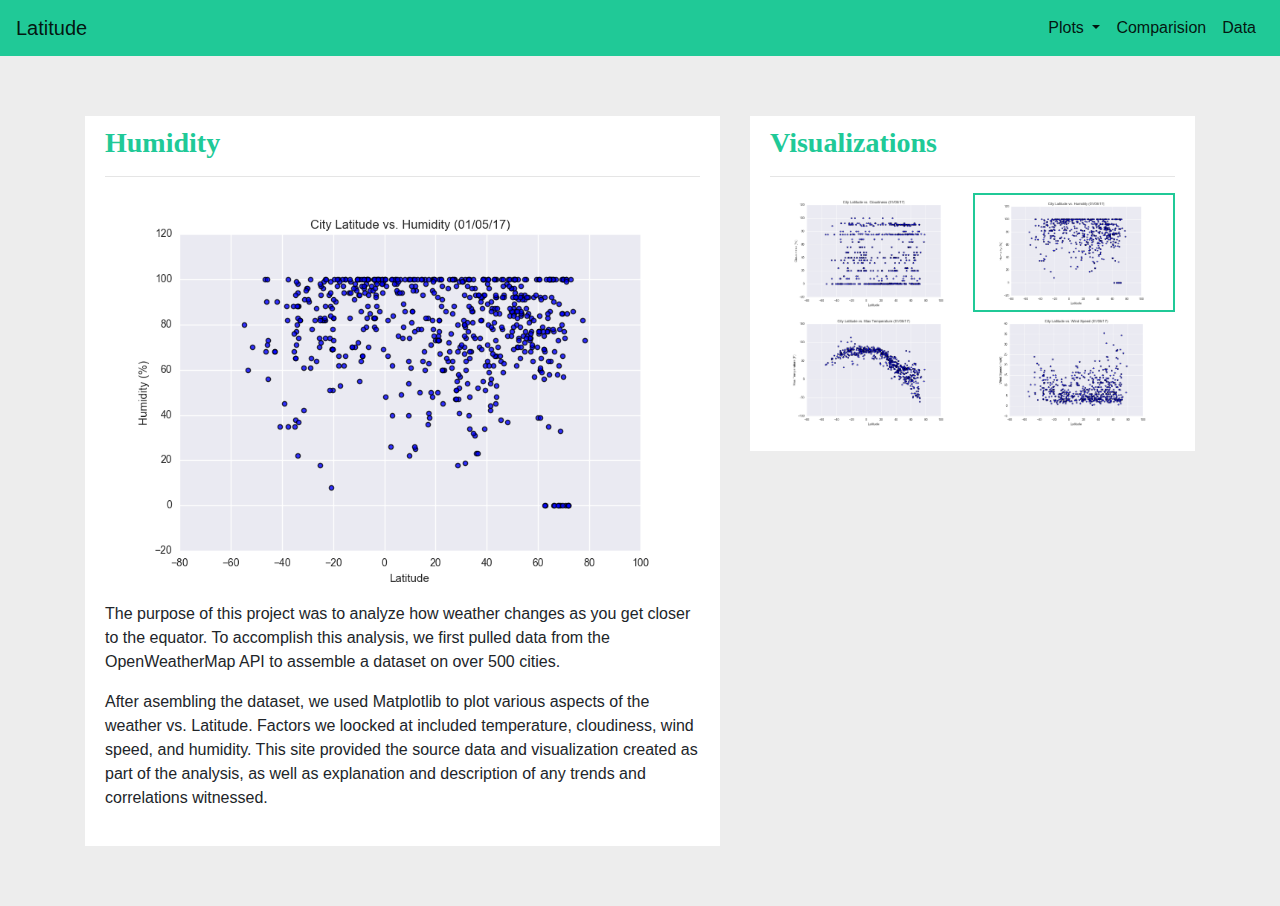
<file: WebVisualizations/humidity.html>
<!DOCTYPE html>
<html lang="en">

<head>
  <meta charset="UTF-8">
  <title>Lattitude vs Humidity</title>
  <link rel="stylesheet" href="https://stackpath.bootstrapcdn.com/bootstrap/4.3.1/css/bootstrap.min.css" integrity="sha384-ggOyR0iXCbMQv3Xipma34MD+dH/1fQ784/j6cY/iJTQUOhcWr7x9JvoRxT2MZw1T" crossorigin="anonymous">
  <link rel="stylesheet" href="style.css">
</head>
<body>
  <nav class="navbar navbar-expand-lg navbar-light bg-light">
    <a class="navbar-brand" href="index.html">Latitude</a>
    <button class="navbar-toggler" type="button" data-toggle="collapse" data-target="#navbarSupportedContent" aria-controls="navbarSupportedContent" aria-expanded="false" aria-label="Toggle navigation">
      <span class="navbar-toggler-icon"></span>
    </button>

    <div class="collapse navbar-collapse" id="navbarSupportedContent">
      <ul class="navbar-nav ml-auto">
        <li class="nav-item dropdown">
          <a class="nav-link dropdown-toggle active" href="#" id="navbarDropdown" role="button" data-toggle="dropdown" aria-haspopup="true" aria-expanded="false">
            Plots
          </a>
          <div class="dropdown-menu" aria-labelledby="navbarDropdown">
            <a class="dropdown-item" href="cloudiness.html">Cloudiness</a>
            <a class="dropdown-item" href="humidity.html">Humidity</a>
            <a class="dropdown-item" href="temperature.html">Temperature</a>
            <a class="dropdown-item" href="windspeed.html">Wind Speed</a>
          </div>
        </li>
        <li class="nav-item active">
            <a class="nav-link" href="comparison.html">Comparision </a>
        </li>
        <li class="nav-item active">
            <a class="nav-link" href="data.html">Data</a>
        </li>
      </ul>
      
    </div>
  </nav>

  

  <div class="container">
    <div class="row">
        <div class="col-md-7 col-sm-12">
            <div class="box">
                <h3 class="text-left">Humidity</h3>
                <hr>
                <img src="assets/images/Fig2.png" >
                <p>The purpose of this project was to analyze how weather changes as you get closer to the equator. To accomplish this analysis, we first pulled data from the OpenWeatherMap API to assemble a dataset on over 500 cities.</p>
                <p>After asembling the dataset, we used Matplotlib to plot various aspects of the weather vs. Latitude. Factors we loocked at included temperature, cloudiness, wind speed, and humidity. This site provided the source data and visualization created as part of the analysis, as well as explanation and description of any trends and correlations witnessed.</p>
            </div>
        </div>
        <div class="col-md-5 col-sm-12">
            <div class="box">
                <h3 class="text-left ">Visualizations</h3>
                <hr>
                <div class="container">
                    <div class="row">
                      <div class="col-md-6">
                        <a target="_self" href="cloudiness.html">
                        <img src="assets/images/Fig3.png" ></a>
                    </div>
                    <div class="col-md-6 my-img">
                        <a target="_self" href="humidity.html">
                        <img src="assets/images/Fig2.png" ></a>
                    </div>
                </div>
                <div class="row">
                    <div class="col-md-6">
                        <a target="_self" href="temperature.html">
                        <img src="assets/images/Fig1.png" ></a>
                    </div>
                    <div class="col-md-6">
                        <a target="_self" href="windspeed.html">
                        <img src="assets/images/Fig4.png" ></a>
                    </div>
                    </div>
                </div>
             </div>
         </div>  
    </div>
</div>
<script src="https://code.jquery.com/jquery-3.3.1.slim.min.js" integrity="sha384-q8i/X+965DzO0rT7abK41JStQIAqVgRVzpbzo5smXKp4YfRvH+8abtTE1Pi6jizo" crossorigin="anonymous"></script>
<script src="https://cdnjs.cloudflare.com/ajax/libs/popper.js/1.14.7/umd/popper.min.js" integrity="sha384-UO2eT0CpHqdSJQ6hJty5KVphtPhzWj9WO1clHTMGa3JDZwrnQq4sF86dIHNDz0W1" crossorigin="anonymous"></script>
<script src="https://stackpath.bootstrapcdn.com/bootstrap/4.3.1/js/bootstrap.min.js" integrity="sha384-JjSmVgyd0p3pXB1rRibZUAYoIIy6OrQ6VrjIEaFf/nJGzIxFDsf4x0xIM+B07jRM" crossorigin="anonymous"></script>

</body>

</html>
</file>
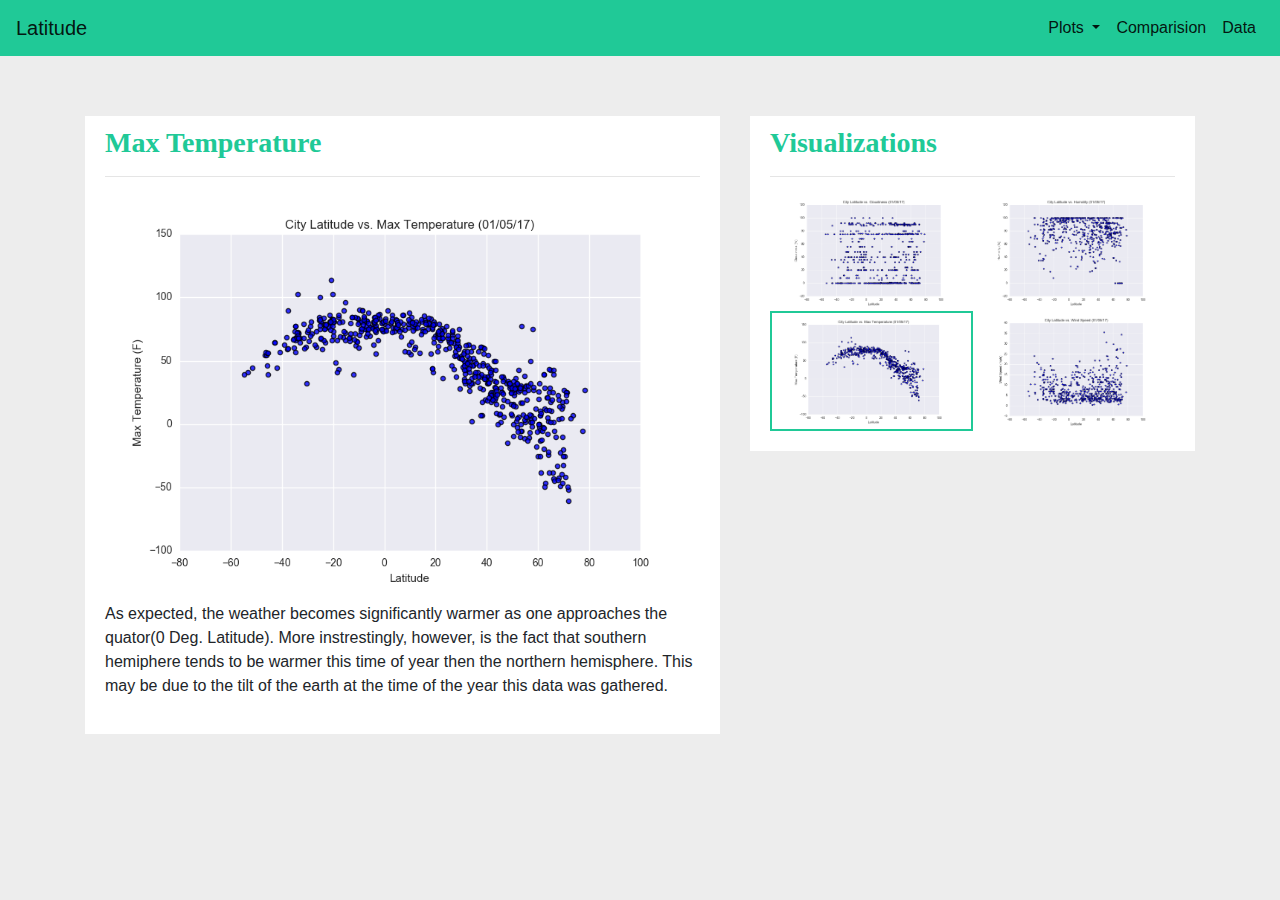
<file: WebVisualizations/temperature.html>
<!DOCTYPE html>
<html lang="en">

<head>
  <meta charset="UTF-8">
  <title>Lattitude vs Temperature</title>
  <link rel="stylesheet" href="https://stackpath.bootstrapcdn.com/bootstrap/4.3.1/css/bootstrap.min.css" integrity="sha384-ggOyR0iXCbMQv3Xipma34MD+dH/1fQ784/j6cY/iJTQUOhcWr7x9JvoRxT2MZw1T" crossorigin="anonymous">
  <link rel="stylesheet" href="style.css">
  
</head>
<body>
  <nav class="navbar navbar-expand-lg navbar-light bg-light">
    <a class="navbar-brand" href="index.html">Latitude</a>
    <button class="navbar-toggler" type="button" data-toggle="collapse" data-target="#navbarSupportedContent" aria-controls="navbarSupportedContent" aria-expanded="false" aria-label="Toggle navigation">
      <span class="navbar-toggler-icon"></span>
    </button>

    <div class="collapse navbar-collapse" id="navbarSupportedContent">
      <ul class="navbar-nav ml-auto">
        <li class="nav-item dropdown">
          <a class="nav-link dropdown-toggle active" href="#" id="navbarDropdown" role="button" data-toggle="dropdown" aria-haspopup="true" aria-expanded="false">
            Plots
          </a>
          <div class="dropdown-menu" aria-labelledby="navbarDropdown">
            <a class="dropdown-item" href="cloudiness.html">Cloudiness</a>
            <a class="dropdown-item" href="humidity.html">Humidity</a>
            <a class="dropdown-item" href="temperature.html">Temperature</a>
            <a class="dropdown-item" href="windspeed.html">Wind Speed</a>
          </div>
        </li>
        <li class="nav-item active">
            <a class="nav-link" href="comparison.html">Comparision </a>
        </li>
        <li class="nav-item active">
            <a class="nav-link" href="data.html">Data</a>
        </li>
      </ul>
      
    </div>
  </nav>

  

<div class="container">
    <div class="row">
        <div class="col-md-7 col-sm-12">
            <div class="box">
                <h3 class="text-left">Max Temperature</h3>
                <hr>
                <img src="assets/images/Fig1.png" >
                <p>As expected, the weather becomes significantly warmer as one approaches the quator(0 Deg. Latitude). More instrestingly, however, is the fact that southern hemiphere tends to be warmer this time of year then the northern hemisphere. This may be due to the tilt of the earth at the time of the year this data was gathered.</p>
                
             </div>
        </div>
        <div class="col-md-5 col-sm-12">
            <div class="box">
                <h3 class="text-left">Visualizations</h3>
                <hr>
                <div class="container">
                    <div class="row">
                      <div class="col-md-6">
                        <a target="_self" href="cloudiness.html">
                        <img src="assets/images/Fig3.png" ></a>
                    </div>
                    <div class="col-md-6">
                        <a target="_self" href="humidity.html">
                        <img src="assets/images/Fig2.png" ></a>
                    </div>
                </div>
                <div class="row">
                    <div class="col-md-6 my-img">
                        <a target="_self" href="temperature.html">
                        <img src="assets/images/Fig1.png" ></a>
                    </div>
                    <div class="col-md-6">
                        <a target="_self" href="windspeed.html">
                        <img src="assets/images/Fig4.png" ></a>
                    </div>
                    </div>
                </div>
             </div>
         </div>  
    </div>
</div>
<script src="https://code.jquery.com/jquery-3.3.1.slim.min.js" integrity="sha384-q8i/X+965DzO0rT7abK41JStQIAqVgRVzpbzo5smXKp4YfRvH+8abtTE1Pi6jizo" crossorigin="anonymous"></script>
<script src="https://cdnjs.cloudflare.com/ajax/libs/popper.js/1.14.7/umd/popper.min.js" integrity="sha384-UO2eT0CpHqdSJQ6hJty5KVphtPhzWj9WO1clHTMGa3JDZwrnQq4sF86dIHNDz0W1" crossorigin="anonymous"></script>
<script src="https://stackpath.bootstrapcdn.com/bootstrap/4.3.1/js/bootstrap.min.js" integrity="sha384-JjSmVgyd0p3pXB1rRibZUAYoIIy6OrQ6VrjIEaFf/nJGzIxFDsf4x0xIM+B07jRM" crossorigin="anonymous"></script>

</body>

</html>
</file>
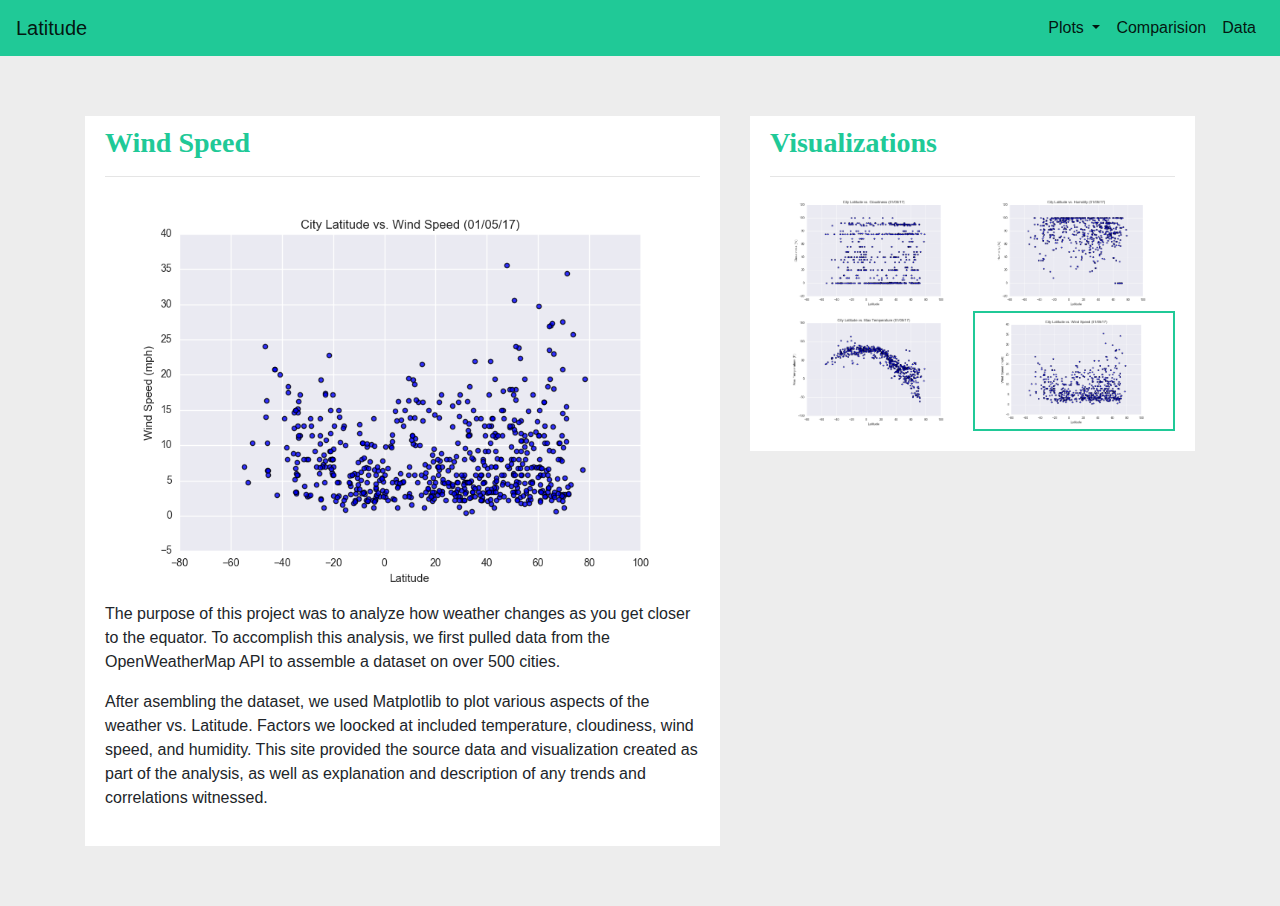
<file: WebVisualizations/windspeed.html>
<!DOCTYPE html>
<html lang="en">

<head>
  <meta charset="UTF-8">
  <title>Lattitude vs Wind Speed</title>
  <link rel="stylesheet" href="https://stackpath.bootstrapcdn.com/bootstrap/4.3.1/css/bootstrap.min.css" integrity="sha384-ggOyR0iXCbMQv3Xipma34MD+dH/1fQ784/j6cY/iJTQUOhcWr7x9JvoRxT2MZw1T" crossorigin="anonymous">
  <link rel="stylesheet" href="style.css">
</head>
<body>
  <nav class="navbar navbar-expand-lg navbar-light bg-light">
    <a class="navbar-brand" href="index.html">Latitude</a>
    <button class="navbar-toggler" type="button" data-toggle="collapse" data-target="#navbarSupportedContent" aria-controls="navbarSupportedContent" aria-expanded="false" aria-label="Toggle navigation">
      <span class="navbar-toggler-icon"></span>
    </button>

    <div class="collapse navbar-collapse" id="navbarSupportedContent">
      <ul class="navbar-nav ml-auto">
        <li class="nav-item dropdown">
          <a class="nav-link dropdown-toggle active" href="#" id="navbarDropdown" role="button" data-toggle="dropdown" aria-haspopup="true" aria-expanded="false">
            Plots
          </a>
          <div class="dropdown-menu" aria-labelledby="navbarDropdown">
            <a class="dropdown-item" href="cloudiness.html">Cloudiness</a>
            <a class="dropdown-item" href="humidity.html">Humidity</a>
            <a class="dropdown-item" href="temperature.html">Temperature</a>
            <a class="dropdown-item" href="windspeed.html">Wind Speed</a>
          </div>
        </li>
        <li class="nav-item active">
            <a class="nav-link" href="comparison.html">Comparision </a>
        </li>
        <li class="nav-item active">
            <a class="nav-link" href="data.html">Data</a>
        </li>
      </ul>
      
    </div>
  </nav>

  

<div class="container">
    <div class="row">
        <div class="col-md-7 col-sm-12">
            <div class="box">
                <h3 class="text-left">Wind Speed</h3>
                <hr>
                <img src="assets/images/Fig4.png" >
                <p>The purpose of this project was to analyze how weather changes as you get closer to the equator. To accomplish this analysis, we first pulled data from the OpenWeatherMap API to assemble a dataset on over 500 cities.</p>
                <p>After asembling the dataset, we used Matplotlib to plot various aspects of the weather vs. Latitude. Factors we loocked at included temperature, cloudiness, wind speed, and humidity. This site provided the source data and visualization created as part of the analysis, as well as explanation and description of any trends and correlations witnessed.</p>
            </div>
        </div>
        <div class="col-md-5 col-sm-12">
            <div class="box">
                <h3 class="text-left">Visualizations</h3>
                <hr>
                <div class="container">
                    <div class="row">
                      <div class="col-md-6">
                        <a target="_self" href="cloudiness.html">
                        <img src="assets/images/Fig3.png" ></a>
                    </div>
                    <div class="col-md-6">
                        <a target="_self" href="humidity.html">
                        <img src="assets/images/Fig2.png" ></a>
                    </div>
                </div>
                <div class="row">
                    <div class="col-md-6">
                        <a target="_self" href="temperature.html">
                        <img src="assets/images/Fig1.png" ></a>
                    </div>
                    <div class="col-md-6 my-img">
                        <a target="_self" href="windspeed.html">
                        <img src="assets/images/Fig4.png" ></a>
                    </div>
                    </div>
                </div>
             </div>
         </div>  
    </div>
</div>
<script src="https://code.jquery.com/jquery-3.3.1.slim.min.js" integrity="sha384-q8i/X+965DzO0rT7abK41JStQIAqVgRVzpbzo5smXKp4YfRvH+8abtTE1Pi6jizo" crossorigin="anonymous"></script>
<script src="https://cdnjs.cloudflare.com/ajax/libs/popper.js/1.14.7/umd/popper.min.js" integrity="sha384-UO2eT0CpHqdSJQ6hJty5KVphtPhzWj9WO1clHTMGa3JDZwrnQq4sF86dIHNDz0W1" crossorigin="anonymous"></script>
<script src="https://stackpath.bootstrapcdn.com/bootstrap/4.3.1/js/bootstrap.min.js" integrity="sha384-JjSmVgyd0p3pXB1rRibZUAYoIIy6OrQ6VrjIEaFf/nJGzIxFDsf4x0xIM+B07jRM" crossorigin="anonymous"></script>

</body>

</html>
</file>
<file: WebVisualizations/style.css>
body{
    background-color: #EDEDED; 
  }
h3, h5 {
    color:#20c997;
    font-family:Georgia, "Times New Roman", Times, serif;
    font-weight: bold;
  }
img {
  width: 100%  ;
  height: 100%  ;
  }

.box {
  margin-top: 60px; 
  margin-bottom: 60px; 
  padding: 10px 20px 20px; 
  background-color: white; }
.navbar{
  background-color: #20c997 !important;
   } 
@media (max-width:460px){
.navbar-brand{
  width: 100%;
  margin-left: 0px;
}
}
.my-img {
   border:2px solid #20c997;
}
</file>
